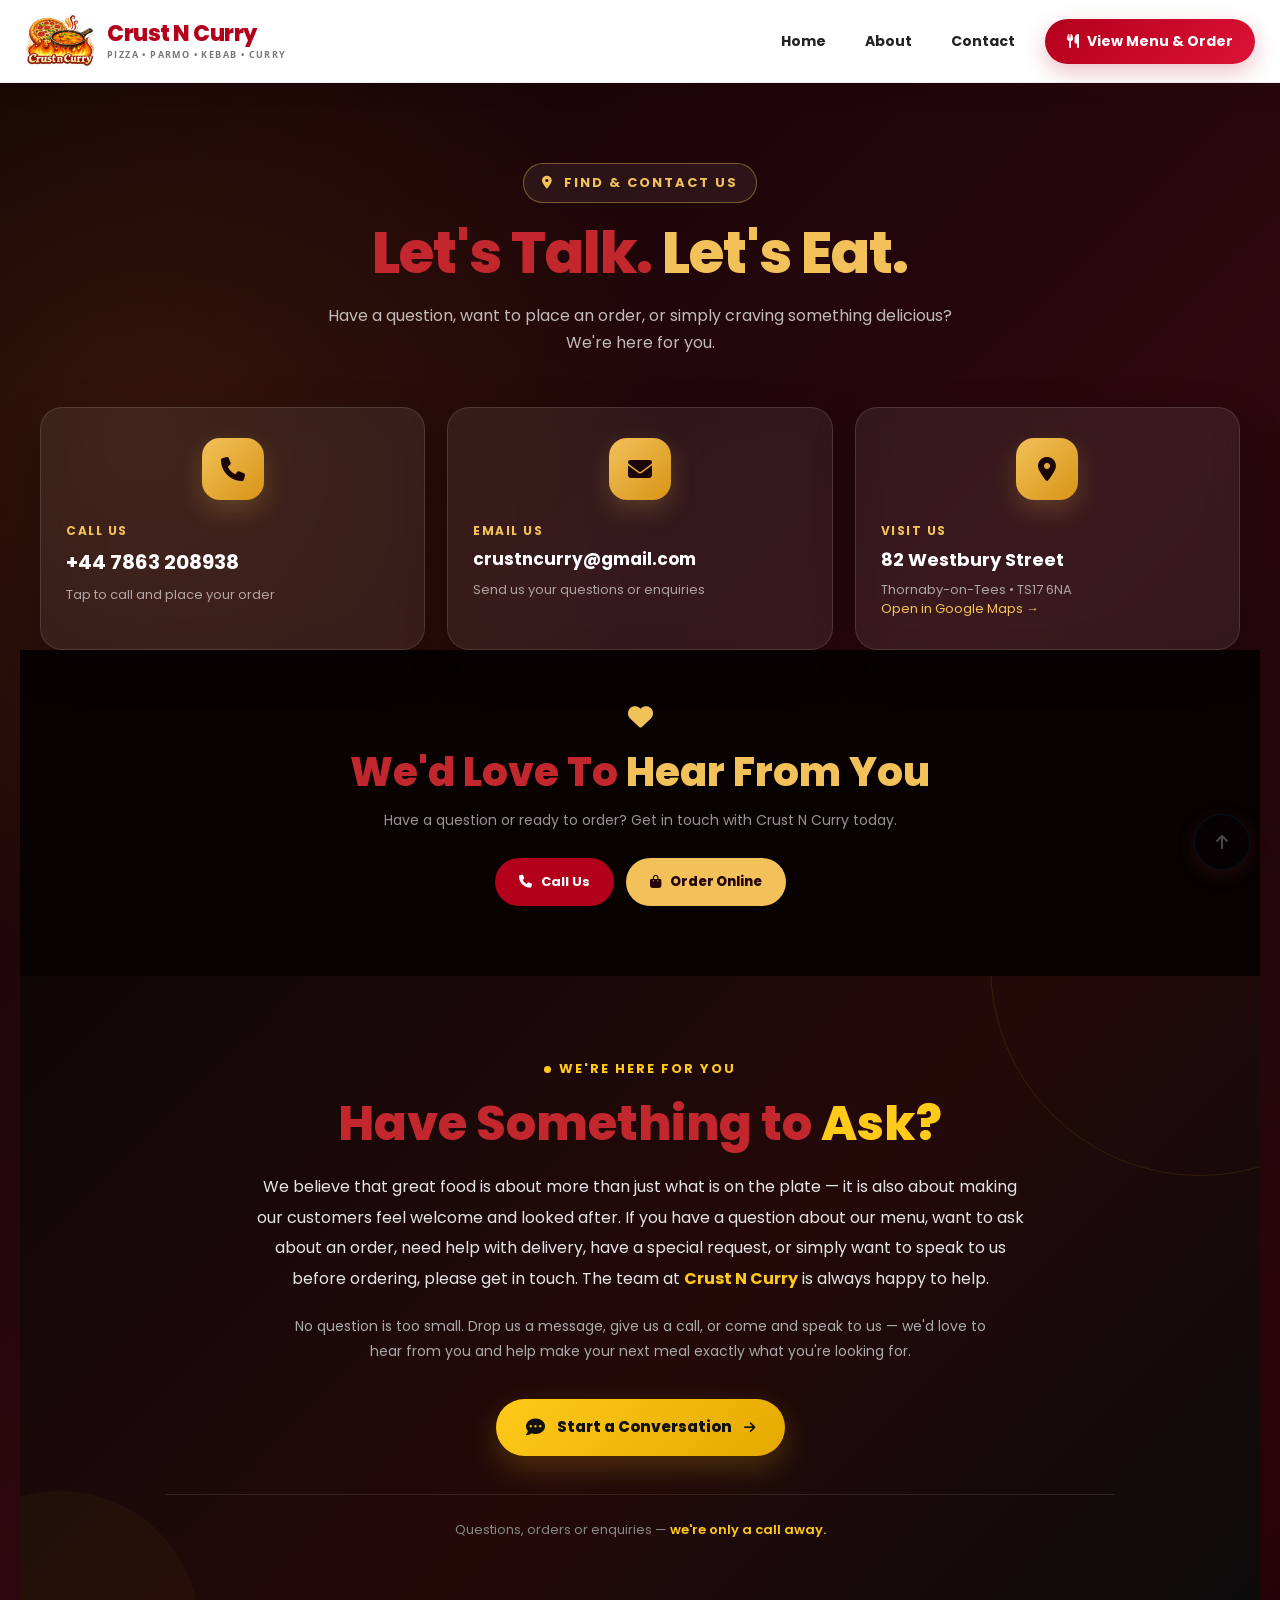
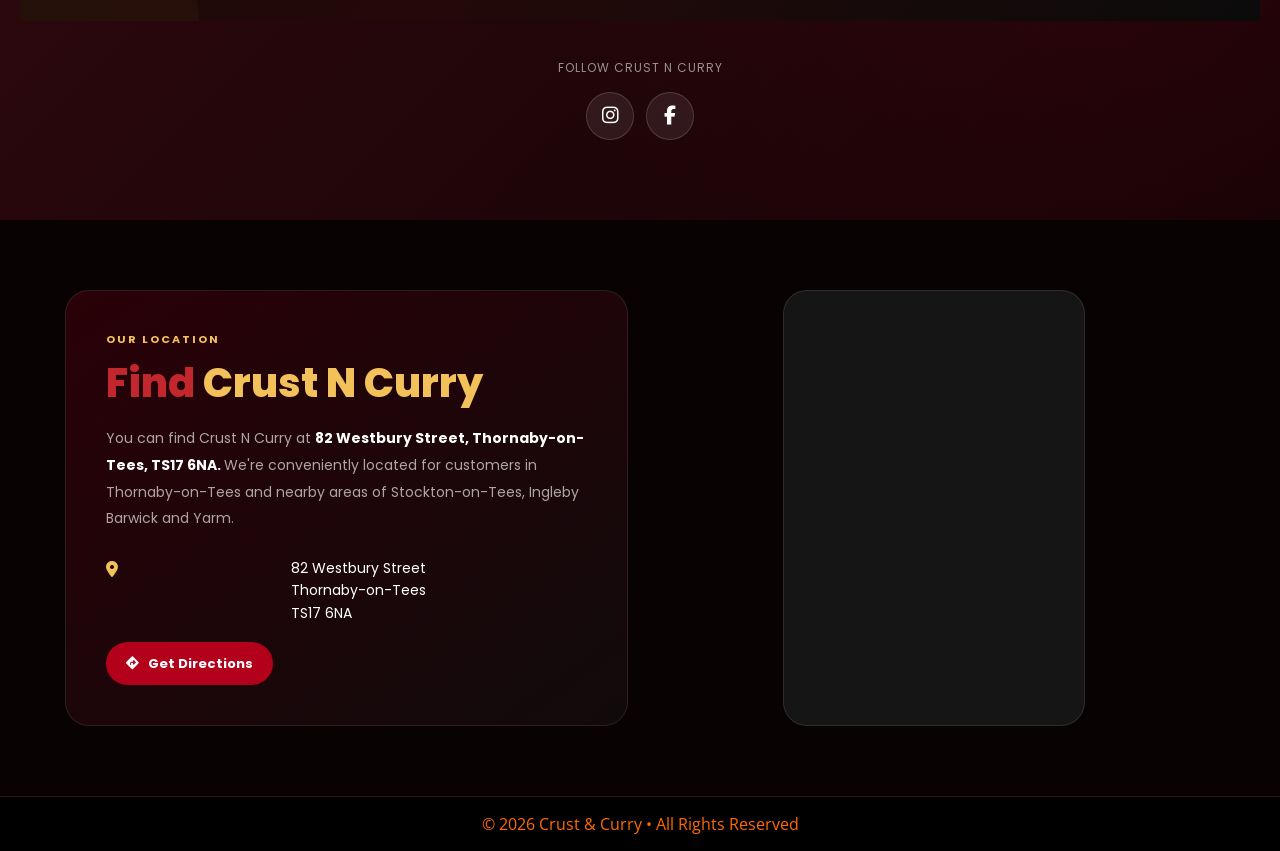
<file: contact.html>
<!DOCTYPE html>
<html lang="en-GB">

<head>

    <!-- =========================================================
         CORE SEO
         ========================================================= -->

    <meta charset="utf-8">

    <title>
        Contact Crust N Curry | Thornaby Takeaway & Food Delivery
    </title>

    <meta name="description"
        content="Contact Crust N Curry at 82 Westbury Street, Thornaby-on-Tees, TS17 6NA. Call +44 7863 208938 for pizza, parmo, burgers, kebabs, wraps, curries and takeaway delivery. Serving Thornaby, Stockton-on-Tees, Ingleby Barwick, Yarm and nearby areas.">

    <meta name="robots"
        content="index, follow, max-image-preview:large, max-snippet:-1, max-video-preview:-1">

    <meta name="googlebot"
        content="index, follow, max-image-preview:large, max-snippet:-1, max-video-preview:-1">

    <!-- IMPORTANT:
         Contact page has its own canonical URL.
         Change contact.html only if your actual filename is different.
    -->
    <link rel="canonical"
        href="https://crustncurry.co.uk/contact.html">


    <!-- =========================================================
         MOBILE
         ========================================================= -->

    <meta name="viewport"
        content="width=device-width, initial-scale=1.0">


    <!-- =========================================================
         BRAND
         ========================================================= -->

    <meta name="author"
        content="Crust N Curry">

    <meta name="theme-color"
        content="#c61010">

    <meta name="application-name"
        content="Crust N Curry">

    <meta name="format-detection"
        content="telephone=yes">


    <!-- =========================================================
         LOCAL / GEO INFORMATION
         ========================================================= -->

    <meta name="geo.region"
        content="GB-ENG">

    <meta name="geo.placename"
        content="Thornaby-on-Tees">

    <meta name="geo.position"
        content="54.5398;-1.3014">

    <meta name="ICBM"
        content="54.5398, -1.3014">

    <meta name="language"
        content="English">


    <!-- =========================================================
         OPEN GRAPH
         ========================================================= -->

    <meta property="og:type"
        content="website">

    <meta property="og:site_name"
        content="Crust N Curry">

    <meta property="og:title"
        content="Contact Crust N Curry | Thornaby Takeaway & Food Delivery">

    <meta property="og:description"
        content="Contact Crust N Curry in Thornaby-on-Tees. Find our address, phone number, opening hours and takeaway information. Pizza, parmos, burgers, kebabs, wraps and curries available for collection and delivery.">

    <meta property="og:image"
        content="https://crustncurry.co.uk/logo.jpg">

    <meta property="og:image:alt"
        content="Crust N Curry takeaway">

    <meta property="og:url"
        content="https://crustncurry.co.uk/contact.html">

    <meta property="og:locale"
        content="en_GB">


    <!-- =========================================================
         TWITTER / X
         ========================================================= -->

    <meta name="twitter:card"
        content="summary_large_image">

    <meta name="twitter:title"
        content="Contact Crust N Curry | Thornaby Takeaway">

    <meta name="twitter:description"
        content="Contact Crust N Curry in Thornaby-on-Tees for pizza, parmos, burgers, kebabs, wraps, curries and takeaway delivery.">

    <meta name="twitter:image"
        content="https://crustncurry.co.uk/logo.jpg">

    <meta name="twitter:image:alt"
        content="Crust N Curry">


    <!-- =========================================================
         FAVICON
         ========================================================= -->

    <link rel="icon"
        href="/logo.jpg"
        type="image/jpeg">

    <link rel="apple-touch-icon"
        href="/logo.jpg"
        sizes="180x180">


    <!-- =========================================================
         SITEMAP
         ========================================================= -->

    <link rel="sitemap"
        type="application/xml"
        title="Sitemap"
        href="https://crustncurry.co.uk/sitemap.xml">


    <!-- =========================================================
         FONT PERFORMANCE
         ========================================================= -->

    <link rel="preconnect"
        href="https://fonts.googleapis.com">

    <link rel="preconnect"
        href="https://fonts.gstatic.com"
        crossorigin>

    <link
        href="https://fonts.googleapis.com/css2?family=Open+Sans:wght@400;500;600;700&family=Poppins:wght@300;400;500;600;700&display=swap"
        rel="stylesheet">


    <!-- =========================================================
         ICONS
         ========================================================= -->

    <link rel="stylesheet"
        href="https://use.fontawesome.com/releases/v5.15.4/css/all.css">

    <link
        href="https://cdn.jsdelivr.net/npm/bootstrap-icons@1.4.1/font/bootstrap-icons.css"
        rel="stylesheet">


    <!-- =========================================================
         EXISTING LIBRARIES
         ========================================================= -->

    <link
        href="lib/animate/animate.min.css"
        rel="stylesheet">

    <link
        href="lib/owlcarousel/assets/owl.carousel.min.css"
        rel="stylesheet">


    <!-- =========================================================
         BOOTSTRAP
         ========================================================= -->

    <link
        href="css/bootstrap.min.css"
        rel="stylesheet">


    <!-- =========================================================
         MAIN STYLE
         ========================================================= -->

    <link
        href="css/style.css"
        rel="stylesheet">


    <!-- =========================================================
         CRUST N CURRY RESTAURANT ENTITY
         ========================================================= -->

    <script type="application/ld+json">
    {
      "@context": "https://schema.org",

      "@type": "Restaurant",

      "@id": "https://crustncurry.co.uk/#restaurant",

      "name": "Crust N Curry",

      "url": "https://crustncurry.co.uk/",

      "logo": "https://crustncurry.co.uk/logo.jpg",

      "image": [
        "https://crustncurry.co.uk/logo.jpg"
      ],

      "telephone": "+44 7863 208938",

      "email": "crustncurry@gmail.com",

      "priceRange": "££",

      "servesCuisine": [
        "Pizza",
        "Indian",
        "Pakistani",
        "Kebab",
        "Burgers",
        "Parmo",
        "Fast Food",
        "Takeaway"
      ],

      "address": {
        "@type": "PostalAddress",
        "streetAddress": "82 Westbury Street",
        "addressLocality": "Thornaby-on-Tees",
        "addressRegion": "England",
        "postalCode": "TS17 6NA",
        "addressCountry": "GB"
      },

      "geo": {
        "@type": "GeoCoordinates",
        "latitude": 54.5398,
        "longitude": -1.3014
      },

      "areaServed": [
        {
          "@type": "Place",
          "name": "Thornaby-on-Tees"
        },
        {
          "@type": "Place",
          "name": "Stockton-on-Tees"
        },
        {
          "@type": "Place",
          "name": "Ingleby Barwick"
        },
        {
          "@type": "Place",
          "name": "Yarm"
        },
        {
          "@type": "Place",
          "name": "Middlesbrough"
        },
        {
          "@type": "Place",
          "name": "Eaglescliffe"
        },
        {
          "@type": "Place",
          "name": "Norton"
        },
        {
          "@type": "Place",
          "name": "Billingham"
        },
        {
          "@type": "Place",
          "name": "Redcar"
        },
        {
          "@type": "Place",
          "name": "Eston"
        },
        {
          "@type": "Place",
          "name": "Acklam"
        },
        {
          "@type": "Place",
          "name": "Marton"
        }
      ],

      "openingHoursSpecification": [
        {
          "@type": "OpeningHoursSpecification",

          "dayOfWeek": [
            "Monday",
            "Tuesday",
            "Wednesday",
            "Thursday",
            "Friday",
            "Saturday",
            "Sunday"
          ],

          "opens": "12:00",
          "closes": "02:00"
        }
      ],

      "sameAs": [
        "https://www.instagram.com/crustncurry"
      ],

      "hasMenu": "https://crustncurry.co.uk/q.html",

      "acceptsReservations": false
    }
    </script>


    <!-- =========================================================
         WEBSITE ENTITY
         ========================================================= -->

    <script type="application/ld+json">
    {
      "@context": "https://schema.org",

      "@type": "WebSite",

      "@id": "https://crustncurry.co.uk/#website",

      "name": "Crust N Curry",

      "url": "https://crustncurry.co.uk/",

      "description": "Crust N Curry takeaway and food delivery in Thornaby-on-Tees, Stockton-on-Tees, Ingleby Barwick, Yarm and nearby areas.",

      "inLanguage": "en-GB",

      "publisher": {
        "@id": "https://crustncurry.co.uk/#restaurant"
      }
    }
    </script>


    <!-- =========================================================
         CONTACT PAGE SCHEMA
         ========================================================= -->

    <script type="application/ld+json">
    {
      "@context": "https://schema.org",

      "@type": "ContactPage",

      "@id": "https://crustncurry.co.uk/contact.html#contactpage",

      "url": "https://crustncurry.co.uk/contact.html",

      "name": "Contact Crust N Curry | Thornaby Takeaway & Food Delivery",

      "description": "Contact Crust N Curry at 82 Westbury Street, Thornaby-on-Tees, TS17 6NA. Find the phone number, email address, opening hours, location and takeaway delivery information.",

      "isPartOf": {
        "@id": "https://crustncurry.co.uk/#website"
      },

      "about": {
        "@id": "https://crustncurry.co.uk/#restaurant"
      },

      "mainEntity": {
        "@id": "https://crustncurry.co.uk/#restaurant"
      },

      "publisher": {
        "@id": "https://crustncurry.co.uk/#restaurant"
      },

      "inLanguage": "en-GB"
    }
    </script>


    <!-- =========================================================
         LOCAL BUSINESS / CONTACT POINT
         ========================================================= -->

    <script type="application/ld+json">
    {
      "@context": "https://schema.org",

      "@type": "ContactPoint",

      "@id": "https://crustncurry.co.uk/contact.html#contactpoint",

      "telephone": "+44 7863 208938",

      "email": "crustncurry@gmail.com",

      "contactType": "customer service",

      "availableLanguage": [
        "English",
        "Urdu",
        "Punjabi",
        "Hindi"
      ],

      "areaServed": [
        "Thornaby-on-Tees",
        "Stockton-on-Tees",
        "Ingleby Barwick",
        "Yarm"
      ]
    }
    </script>


    <!-- =========================================================
         BREADCRUMB SCHEMA
         ========================================================= -->

    <script type="application/ld+json">
    {
      "@context": "https://schema.org",

      "@type": "BreadcrumbList",

      "itemListElement": [
        {
          "@type": "ListItem",
          "position": 1,
          "name": "Home",
          "item": "https://crustncurry.co.uk/"
        },
        {
          "@type": "ListItem",
          "position": 2,
          "name": "Contact",
          "item": "https://crustncurry.co.uk/contact.html"
        }
      ]
    }
    </script>


    <!-- =========================================================
         GOOGLE ANALYTICS
         ========================================================= -->

    <script async
        src="https://www.googletagmanager.com/gtag/js?id=G-SRJQST830P">
    </script>

    <script>
    window.dataLayer = window.dataLayer || [];

    function gtag() {
        dataLayer.push(arguments);
    }

    gtag('js', new Date());

    gtag('config', 'G-SRJQST830P');
    </script>


    <!-- =========================================================
         FULL WIDTH + PERFECT CENTERING FIX
         ========================================================= -->

    <style>

    html,
    body {
        width: 100%;
        margin: 0;
        padding: 0;
        overflow-x: hidden;
    }

    body {
        min-width: 100%;
        width: 100%;
        position: relative;
    }

    .container,
    .container-fluid {
        width: 100%;
        max-width: 100%;
        margin-left: auto;
        margin-right: auto;
    }

    section,
    div {
        margin-left: auto;
        margin-right: auto;
    }

    </style>

</head>
<body>

    <!-- Spinner Start -->
    <div id="spinner" class="show bg-white position-fixed translate-middle w-100 vh-100 top-50 start-50 d-flex align-items-center justify-content-center">
        <div class="spinner-border" style="color: #c61010; width: 3rem; height: 3rem;" role="status"></div>
        <span class="sr-only">Loading...</span>
    </div>
    <!-- Spinner End -->



<!-- FONT AWESOME -->
<link rel="stylesheet"
      href="https://cdnjs.cloudflare.com/ajax/libs/font-awesome/6.4.0/css/all.min.css">

<style>

/* =========================================================
   GLOBAL
========================================================= */

:root {
    --curry-red: #b3001b;
    --curry-red-dark: #850014;
    --curry-orange: #f28c18;
    --curry-black: #111111;
    --curry-dark: #191919;
    --curry-white: #ffffff;
    --curry-light: #f7f7f7;
}

* {
    box-sizing: border-box;
}

html {
    scroll-behavior: smooth;
}

body {
    margin: 0;
    padding: 0;
    overflow-x: hidden;
}

/* =========================================================
   MAIN NAVBAR
========================================================= */

.cnc-navbar {
    position: relative;
    z-index: 9999;
    width: 100%;
    background: rgba(255,255,255,0.97);
    backdrop-filter: blur(18px);
    -webkit-backdrop-filter: blur(18px);
    border-bottom: 1px solid rgba(0,0,0,0.07);
    box-shadow: 0 5px 25px rgba(0,0,0,0.08);
}

.cnc-navbar-inner {
    width: 100%;
    max-width: 1450px;
    min-height: 82px;
    margin: 0 auto;
    padding: 9px 25px;

    display: flex;
    align-items: center;
    justify-content: space-between;
}

/* =========================================================
   BRAND / LOGO
========================================================= */

.cnc-brand {
    display: flex;
    align-items: center;
    gap: 12px;

    text-decoration: none !important;

    flex-shrink: 0;
}

.cnc-brand-logo {
    width: 70px;
    height: 60px;

    object-fit: contain;

    display: block;
}

.cnc-brand-info {
    display: flex;
    flex-direction: column;

    line-height: 1.05;
}

.cnc-brand-name {
    color: var(--curry-red);

    font-family: "Poppins", sans-serif;
    font-size: 22px;
    font-weight: 800;

    letter-spacing: -0.5px;
}

.cnc-brand-subtitle {
    margin-top: 5px;

    color: #777;

    font-family: "Open Sans", sans-serif;
    font-size: 9px;
    font-weight: 700;

    text-transform: uppercase;
    letter-spacing: 1.4px;
}

/* =========================================================
   DESKTOP NAVIGATION
========================================================= */

.cnc-desktop-nav {
    display: flex;
    align-items: center;
    gap: 5px;
}

.cnc-desktop-nav a {
    position: relative;

    min-height: 45px;
    padding: 0 17px;

    display: inline-flex;
    align-items: center;
    justify-content: center;

    border-radius: 10px;

    color: #222;

    text-decoration: none !important;

    font-family: "Poppins", sans-serif;
    font-size: 14px;
    font-weight: 700;

    transition:
        color .25s ease,
        background .25s ease,
        transform .25s ease;
}

.cnc-desktop-nav a:hover {
    color: var(--curry-red);

    background: rgba(179,0,27,0.06);

    transform: translateY(-2px);
}

.cnc-desktop-nav a:not(.cnc-order-button)::after {
    content: "";

    position: absolute;
    left: 50%;
    bottom: 5px;

    width: 0;
    height: 3px;

    border-radius: 20px;

    background:
        linear-gradient(
            90deg,
            var(--curry-red),
            var(--curry-orange)
        );

    transform: translateX(-50%);

    transition: width .3s ease;
}

.cnc-desktop-nav a:not(.cnc-order-button):hover::after {
    width: 42%;
}

/* =========================================================
   DESKTOP ORDER BUTTON
========================================================= */

.cnc-order-button {
    margin-left: 8px;

    padding: 0 22px !important;

    color: #fff !important;

    background:
        linear-gradient(
            135deg,
            var(--curry-red),
            #dc1237
        ) !important;

    border-radius: 50px !important;

    box-shadow:
        0 8px 22px rgba(179,0,27,0.25);
}

.cnc-order-button:hover {
    color: #fff !important;

    background:
        linear-gradient(
            135deg,
            #970018,
            #c90029
        ) !important;

    transform:
        translateY(-3px)
        scale(1.02) !important;

    box-shadow:
        0 12px 28px rgba(179,0,27,0.35);
}

/* =========================================================
   MOBILE MENU BUTTON
========================================================= */

.cnc-mobile-button {
    width: 48px;
    height: 48px;

    display: none;

    align-items: center;
    justify-content: center;

    border: 0;
    outline: none;

    border-radius: 13px;

    background: var(--curry-black);
    color: #fff;

    cursor: pointer;

    font-size: 20px;

    box-shadow:
        0 7px 20px rgba(0,0,0,0.16);

    transition: all .3s ease;
}

.cnc-mobile-button:hover {
    background: var(--curry-red);

    transform:
        translateY(-2px);
}

/* =========================================================
   MOBILE OVERLAY
========================================================= */

.cnc-sidebar-overlay {
    position: fixed;

    inset: 0;

    z-index: 99998;

    background:
        rgba(0,0,0,0.62);

    backdrop-filter: blur(5px);
    -webkit-backdrop-filter: blur(5px);

    opacity: 0;
    visibility: hidden;

    transition:
        opacity .35s ease,
        visibility .35s ease;
}

.cnc-sidebar-overlay.active {
    opacity: 1;
    visibility: visible;
}

/* =========================================================
   MOBILE SIDEBAR
========================================================= */

.cnc-sidebar {
    position: fixed;

    top: 0;
    right: 0;

    z-index: 99999;

    width: min(90%, 400px);

    height: 100vh;
    height: 100dvh;

    background: #fff;

    box-shadow:
        -18px 0 50px rgba(0,0,0,0.25);

    transform: translateX(105%);

    transition:
        transform .45s cubic-bezier(.77,0,.18,1);

    overflow-y: auto;
    overflow-x: hidden;
}

.cnc-sidebar.active {
    transform: translateX(0);
}

/* =========================================================
   SIDEBAR HEADER
========================================================= */

.cnc-sidebar-header {
    position: relative;

    padding:
        25px
        22px
        25px;

    background:
        radial-gradient(
            circle at 90% 0%,
            rgba(242,140,24,.28),
            transparent 35%
        ),
        linear-gradient(
            135deg,
            var(--curry-red-dark),
            var(--curry-red)
        );

    color: #fff;
}

.cnc-sidebar-brand {
    display: flex;
    align-items: center;

    gap: 13px;
}

.cnc-sidebar-logo {
    width: 62px;
    height: 55px;

    padding: 4px;

    object-fit: contain;

    background: #fff;

    border-radius: 12px;
}

.cnc-sidebar-name {
    font-family: "Poppins", sans-serif;

    font-size: 20px;
    font-weight: 800;

    line-height: 1.1;
}

.cnc-sidebar-tagline {
    display: block;

    margin-top: 5px;

    font-family: "Open Sans", sans-serif;

    font-size: 9px;
    font-weight: 700;

    text-transform: uppercase;
    letter-spacing: 1.2px;

    opacity: .82;
}

/* =========================================================
   SIDEBAR CLOSE
========================================================= */

.cnc-close-button {
    position: absolute;

    top: 18px;
    right: 17px;

    width: 40px;
    height: 40px;

    display: flex;
    align-items: center;
    justify-content: center;

    border: 1px solid rgba(255,255,255,.3);

    border-radius: 50%;

    background:
        rgba(255,255,255,.12);

    color: #fff;

    cursor: pointer;

    font-size: 17px;

    transition: all .3s ease;
}

.cnc-close-button:hover {
    background: #fff;

    color: var(--curry-red);

    transform: rotate(90deg);
}

/* =========================================================
   SIDEBAR BODY
========================================================= */

.cnc-sidebar-body {
    padding:
        24px
        17px
        35px;
}

.cnc-sidebar-label {
    margin:
        0
        8px
        10px
        9px;

    color: #999;

    font-family: "Open Sans", sans-serif;

    font-size: 10px;
    font-weight: 800;

    text-transform: uppercase;
    letter-spacing: 1.6px;
}

/* =========================================================
   SIDEBAR NAVIGATION
========================================================= */

.cnc-sidebar-menu {
    display: flex;

    flex-direction: column;

    gap: 5px;
}

.cnc-sidebar-menu a {
    min-height: 58px;

    display: flex;
    align-items: center;

    gap: 14px;

    padding: 0 14px;

    border-radius: 14px;

    color: #222;

    text-decoration: none !important;

    font-family: "Poppins", sans-serif;

    font-size: 14px;
    font-weight: 700;

    transition: all .3s ease;
}

.cnc-sidebar-icon {
    width: 38px;
    height: 38px;

    flex-shrink: 0;

    display: flex;
    align-items: center;
    justify-content: center;

    border-radius: 10px;

    background: #fff1f3;

    color: var(--curry-red);

    font-size: 15px;

    transition: all .3s ease;
}

.cnc-sidebar-menu a:hover,
.cnc-sidebar-menu a.active {
    color: var(--curry-red);

    background:
        #fff5f6;

    transform:
        translateX(4px);
}

.cnc-sidebar-menu a:hover .cnc-sidebar-icon,
.cnc-sidebar-menu a.active .cnc-sidebar-icon {
    color: #fff;

    background:
        var(--curry-red);

    transform:
        scale(1.06);
}

/* =========================================================
   SIDEBAR ORDER CARD
========================================================= */

.cnc-order-card {
    margin:
        20px
        4px
        6px;

    padding: 20px;

    border-radius: 18px;

    background:
        linear-gradient(
            135deg,
            #151515,
            #292929
        );

    color: #fff;

    box-shadow:
        0 12px 30px rgba(0,0,0,.15);
}

.cnc-order-card-title {
    margin-bottom: 6px;

    font-family: "Poppins", sans-serif;

    font-size: 15px;
    font-weight: 800;
}

.cnc-order-card-text {
    margin-bottom: 15px;

    color: #cfcfcf;

    font-family: "Open Sans", sans-serif;

    font-size: 11px;

    line-height: 1.55;
}

.cnc-sidebar-order {
    min-height: 46px;

    display: flex;
    align-items: center;
    justify-content: center;

    border-radius: 11px;

    color: #fff !important;

    background:
        linear-gradient(
            135deg,
            var(--curry-red),
            #dc1237
        );

    text-decoration: none !important;

    font-family: "Poppins", sans-serif;

    font-size: 13px;
    font-weight: 800;

    box-shadow:
        0 7px 18px rgba(179,0,27,.3);

    transition: all .3s ease;
}

.cnc-sidebar-order:hover {
    color: #fff !important;

    transform:
        translateY(-2px);
}

/* =========================================================
   SIDEBAR CONTACT
========================================================= */

.cnc-sidebar-contact {
    margin-top: 21px;

    padding: 0 9px;
}

.cnc-sidebar-contact a {
    display: flex;
    align-items: center;

    gap: 10px;

    margin: 11px 0;

    color: #555;

    text-decoration: none !important;

    font-family: "Open Sans", sans-serif;

    font-size: 12px;
    font-weight: 600;
}

.cnc-sidebar-contact i {
    width: 18px;

    color:
        var(--curry-red);
}

/* =========================================================
   BODY LOCK WHEN SIDEBAR IS OPEN
========================================================= */

body.cnc-menu-open {
    overflow: hidden;
}

/* =========================================================
   CAROUSEL
========================================================= */

.cnc-carousel {
    width: 100%;

    position: relative;

    overflow: hidden;

    background: #111;
}

.cnc-carousel .carousel-item {
    width: 100%;

    background: #111;
}

.cnc-carousel-image {
    width: 100%;

    height: auto;

    display: block;

    object-fit: cover;
}

/* =========================================================
   DESKTOP CAROUSEL
========================================================= */

@media (min-width: 992px) {

    .cnc-carousel-image {
        width: 100%;

        height: min(72vh, 760px);

        min-height: 480px;

        object-fit: cover;

        object-position: center;
    }

}

/* =========================================================
   MOBILE CAROUSEL
========================================================= */

@media (max-width: 991px) {

    .cnc-carousel-image {
        width: 100%;

        height: auto;

        min-height: 0;

        object-fit: contain;

        background: #111;
    }

}

/* =========================================================
   CAROUSEL INDICATORS
========================================================= */

.cnc-carousel .carousel-indicators {
    z-index: 5;

    bottom: 15px;

    margin-bottom: 0;
}

.cnc-carousel .carousel-indicators button {
    width: 25px;

    height: 4px;

    margin:
        0
        4px;

    border: 0;

    border-radius: 20px;

    background:
        rgba(255,255,255,.65);

    opacity: 1;
}

.cnc-carousel .carousel-indicators button.active {
    background:
        var(--curry-red);
}

/* =========================================================
   DESKTOP BREAKPOINT
========================================================= */

@media (min-width: 992px) {

    .cnc-mobile-button {
        display: none !important;
    }

    .cnc-sidebar,
    .cnc-sidebar-overlay {
        display: none !important;
    }

}

/* =========================================================
   TABLET / MOBILE
========================================================= */

@media (max-width: 991px) {

    .cnc-navbar-inner {
        min-height: 72px;

        padding:
            8px
            15px;
    }

    .cnc-desktop-nav {
        display: none;
    }

    .cnc-mobile-button {
        display: flex;
    }

    .cnc-brand-logo {
        width: 58px;
        height: 50px;
    }

    .cnc-brand-name {
        font-size: 18px;
    }

    .cnc-brand-subtitle {
        font-size: 7px;

        letter-spacing: 1px;
    }

}

/* =========================================================
   SMALL PHONES
========================================================= */

@media (max-width: 420px) {

    .cnc-navbar-inner {
        padding:
            7px
            12px;
    }

    .cnc-brand {
        gap: 8px;
    }

    .cnc-brand-logo {
        width: 53px;
        height: 46px;
    }

    .cnc-brand-name {
        font-size: 16px;
    }

    .cnc-brand-subtitle {
        font-size: 6px;

        letter-spacing: .8px;
    }

    .cnc-mobile-button {
        width: 45px;
        height: 45px;

        border-radius: 12px;
    }

    .cnc-sidebar {
        width: 93%;
    }

}

/* =========================================================
   REDUCED MOTION
========================================================= */

@media (prefers-reduced-motion: reduce) {

    *,
    *::before,
    *::after {
        scroll-behavior: auto !important;

        transition-duration: .01ms !important;
        animation-duration: .01ms !important;
    }

}

</style>

<!-- =========================================================
     NAVBAR
========================================================= -->

<header class="cnc-navbar">

    <div class="cnc-navbar-inner">

        <!-- LOGO -->

        <a href="index.html"
           class="cnc-brand"
           aria-label="Crust N Curry Home">

            <img src="logo.jpg"
                 class="cnc-brand-logo"
                 alt="Crust N Curry Logo">

            <div class="cnc-brand-info">

                <span class="cnc-brand-name">
                    Crust N Curry
                </span>

                <span class="cnc-brand-subtitle">
                    Pizza • Parmo • Kebab • Curry
                </span>

            </div>

        </a>

        <!-- DESKTOP MENU -->

        <nav class="cnc-desktop-nav"
             aria-label="Main Navigation">

            <a href="index.html">
                Home
            </a>

            <a href="about.html">
                About
            </a>

            <a href="contact.html">
                Contact
            </a>

            <a href="q.html"
               class="cnc-order-button">

                <i class="fas fa-utensils"
                   style="margin-right:8px;">
                </i>

                View Menu & Order

            </a>

        </nav>

        <!-- MOBILE MENU BUTTON -->

        <button type="button"
                class="cnc-mobile-button"
                id="cncOpenMenu"
                aria-label="Open menu"
                aria-controls="cncMobileSidebar"
                aria-expanded="false">

            <i class="fas fa-bars"></i>

        </button>

    </div>

</header>

<!-- =========================================================
     SIDEBAR OVERLAY
========================================================= -->

<div class="cnc-sidebar-overlay"
     id="cncSidebarOverlay">
</div>

<!-- =========================================================
     MOBILE SIDEBAR
========================================================= -->

<aside class="cnc-sidebar"
       id="cncMobileSidebar"
       aria-label="Mobile Navigation">

    <!-- SIDEBAR HEADER -->

    <div class="cnc-sidebar-header">

        <button type="button"
                class="cnc-close-button"
                id="cncCloseMenu"
                aria-label="Close menu">

            <i class="fas fa-times"></i>

        </button>

        <div class="cnc-sidebar-brand">

            <img src="logo.jpg"
                 class="cnc-sidebar-logo"
                 alt="Crust N Curry Logo">

            <div>

                <div class="cnc-sidebar-name">
                    Crust N Curry
                </div>

                <span class="cnc-sidebar-tagline">
                    Premium Takeaway & Delivery
                </span>

            </div>

        </div>

    </div>

    <!-- SIDEBAR CONTENT -->

    <div class="cnc-sidebar-body">

        <div class="cnc-sidebar-label">
            Main Menu
        </div>

        <nav class="cnc-sidebar-menu">

            <a href="index.html"
               class="active">

                <span class="cnc-sidebar-icon">
                    <i class="fas fa-home"></i>
                </span>

                <span>
                    Home
                </span>

            </a>

            <a href="about.html">

                <span class="cnc-sidebar-icon">
                    <i class="fas fa-store"></i>
                </span>

                <span>
                    About Us
                </span>

            </a>

            <a href="q.html">

                <span class="cnc-sidebar-icon">
                    <i class="fas fa-utensils"></i>
                </span>

                <span>
                    Our Menu
                </span>

            </a>

            <a href="contact.html">

                <span class="cnc-sidebar-icon">
                    <i class="fas fa-phone-alt"></i>
                </span>

                <span>
                    Contact Us
                </span>

            </a>

        </nav>

        <!-- ORDER CARD -->

        <div class="cnc-order-card">

            <div class="cnc-order-card-title">
                Hungry? Let's fix that. 🍕
            </div>

            <div class="cnc-order-card-text">

                Fresh pizza, juicy burgers, famous Teesside
                parmos, kebabs and curries prepared hot
                and full of flavour.

            </div>

            <a href="q.html"
               class="cnc-sidebar-order">

                <i class="fas fa-shopping-bag"
                   style="margin-right:8px;">
                </i>

                Explore Menu & Order

            </a>

        </div>

        <!-- CONTACT INFORMATION -->

        <div class="cnc-sidebar-contact">

            <a href="tel:+447863208938">

                <i class="fas fa-phone"></i>

                <span>
                    +44 7863 208938
                </span>

            </a>

            <a href="mailto:crustncurry@gmail.com">

                <i class="fas fa-envelope"></i>

                <span>
                    crustncurry@gmail.com
                </span>

            </a>

            <a href="https://www.google.com/maps/search/?api=1&query=82+Westbury+Street+Thornaby+TS17+6NA"
               target="_blank"
               rel="noopener">

                <i class="fas fa-location-dot"></i>

                <span>
                    82 Westbury Street, Thornaby
                </span>

            </a>

        </div>

    </div>

</aside>
<!-- =========================================================
     SIDEBAR JAVASCRIPT
========================================================= -->

<script>

(function () {

    const openButton =
        document.getElementById("cncOpenMenu");

    const closeButton =
        document.getElementById("cncCloseMenu");

    const sidebar =
        document.getElementById("cncMobileSidebar");

    const overlay =
        document.getElementById("cncSidebarOverlay");

    const sidebarLinks =
        document.querySelectorAll(
            ".cnc-sidebar-menu a"
        );

    /* OPEN SIDEBAR */

    function openSidebar() {

        sidebar.classList.add("active");

        overlay.classList.add("active");

        document.body.classList.add(
            "cnc-menu-open"
        );

        openButton.setAttribute(
            "aria-expanded",
            "true"
        );

    }

    /* CLOSE SIDEBAR */

    function closeSidebar() {

        sidebar.classList.remove("active");

        overlay.classList.remove("active");

        document.body.classList.remove(
            "cnc-menu-open"
        );

        openButton.setAttribute(
            "aria-expanded",
            "false"
        );

    }

    /* OPEN */

    openButton.addEventListener(
        "click",
        openSidebar
    );

    /* CLOSE */

    closeButton.addEventListener(
        "click",
        closeSidebar
    );

    /* CLICK OUTSIDE */

    overlay.addEventListener(
        "click",
        closeSidebar
    );

    /* CLOSE AFTER CLICKING LINK */

    sidebarLinks.forEach(function(link) {

        link.addEventListener(
            "click",
            closeSidebar
        );

    });

    /* ESCAPE KEY */

    document.addEventListener(
        "keydown",
        function(event) {

            if (event.key === "Escape") {

                closeSidebar();

            }

        }
    );

    /* CLOSE IF SCREEN BECOMES DESKTOP */

    window.addEventListener(
        "resize",
        function() {

            if (window.innerWidth >= 992) {

                closeSidebar();

            }

        }
    );

})();

</script>




<section id="cncContactSection"
style="
width:100%;
padding:80px 20px;
background:
radial-gradient(circle at 10% 20%,rgba(242,140,24,.12),transparent 30%),
radial-gradient(circle at 90% 80%,rgba(179,0,27,.12),transparent 35%),
linear-gradient(135deg,#120305,#2b080d,#120305);
font-family:'Poppins',sans-serif;
overflow:hidden;
">

    <!-- HEADER -->

    <div style="
    max-width:1200px;
    margin:0 auto 50px;
    text-align:center;
    color:#fff;
    ">

        <div style="
        display:inline-flex;
        align-items:center;
        gap:10px;
        padding:9px 18px;
        border:1px solid rgba(242,193,90,.4);
        border-radius:50px;
        background:rgba(255,255,255,.06);
        color:#f2c15a;
        font-size:13px;
        font-weight:700;
        letter-spacing:2px;
        text-transform:uppercase;
        margin-bottom:18px;
        ">

            <i class="fas fa-location-dot"></i>

            FIND & CONTACT US

        </div>


        <h2 style="
        margin:0;
        font-size:clamp(36px,5vw,58px);
        line-height:1.1;
        font-weight:800;
        color:#fff;
        letter-spacing:-1px;
        ">

            Let's Talk.
            <span style="
            color:#f2c15a;
            ">
                Let's Eat.
            </span>

        </h2>


        <p style="
        max-width:650px;
        margin:18px auto 0;
        color:rgba(255,255,255,.72);
        font-size:16px;
        line-height:1.7;
        ">

            Have a question, want to place an order,
            or simply craving something delicious?
            We're here for you.

        </p>

    </div>



    <!-- MAIN CONTACT GRID -->

    <div style="
    width:100%;
    max-width:1200px;
    margin:auto;
    display:grid;
    grid-template-columns:repeat(3,1fr);
    gap:22px;
    ">


        <!-- =================================================
             PHONE
        ================================================== -->

        <a href="tel:+447863208938"
        style="
        text-decoration:none;
        color:inherit;
        display:block;
        ">

            <div
            onmouseover="this.style.transform='translateY(-8px)';this.style.borderColor='rgba(242,193,90,.7)'"
            onmouseout="this.style.transform='translateY(0)';this.style.borderColor='rgba(255,255,255,.12)'"
            style="
            height:100%;
            padding:30px 25px;
            border-radius:22px;
            background:rgba(255,255,255,.07);
            border:1px solid rgba(255,255,255,.12);
            backdrop-filter:blur(15px);
            -webkit-backdrop-filter:blur(15px);
            transition:all .3s ease;
            box-shadow:0 15px 40px rgba(0,0,0,.25);
            ">

                <div style="
                width:62px;
                height:62px;
                display:flex;
                align-items:center;
                justify-content:center;
                border-radius:18px;
                background:linear-gradient(135deg,#f2c15a,#d89416);
                color:#1b0507;
                font-size:24px;
                margin-bottom:22px;
                box-shadow:0 10px 25px rgba(242,193,90,.2);
                ">

                    <i class="fas fa-phone"></i>

                </div>


                <div style="
                color:#f2c15a;
                font-size:12px;
                font-weight:700;
                text-transform:uppercase;
                letter-spacing:1.5px;
                margin-bottom:7px;
                ">

                    Call Us

                </div>


                <div style="
                color:#fff;
                font-size:20px;
                font-weight:700;
                margin-bottom:8px;
                ">

                    +44 7863 208938

                </div>


                <div style="
                color:rgba(255,255,255,.6);
                font-size:13px;
                line-height:1.5;
                ">

                    Tap to call and place your order

                </div>

            </div>

        </a>



        <!-- =================================================
             EMAIL
        ================================================== -->

        <a href="mailto:crustncurry@gmail.com"
        style="
        text-decoration:none;
        color:inherit;
        display:block;
        ">

            <div
            onmouseover="this.style.transform='translateY(-8px)';this.style.borderColor='rgba(242,193,90,.7)'"
            onmouseout="this.style.transform='translateY(0)';this.style.borderColor='rgba(255,255,255,.12)'"
            style="
            height:100%;
            padding:30px 25px;
            border-radius:22px;
            background:rgba(255,255,255,.07);
            border:1px solid rgba(255,255,255,.12);
            backdrop-filter:blur(15px);
            -webkit-backdrop-filter:blur(15px);
            transition:all .3s ease;
            box-shadow:0 15px 40px rgba(0,0,0,.25);
            ">

                <div style="
                width:62px;
                height:62px;
                display:flex;
                align-items:center;
                justify-content:center;
                border-radius:18px;
                background:linear-gradient(135deg,#f2c15a,#d89416);
                color:#1b0507;
                font-size:24px;
                margin-bottom:22px;
                box-shadow:0 10px 25px rgba(242,193,90,.2);
                ">

                    <i class="fas fa-envelope"></i>

                </div>


                <div style="
                color:#f2c15a;
                font-size:12px;
                font-weight:700;
                text-transform:uppercase;
                letter-spacing:1.5px;
                margin-bottom:7px;
                ">

                    Email Us

                </div>


                <div style="
                color:#fff;
                font-size:17px;
                font-weight:700;
                margin-bottom:8px;
                word-break:break-word;
                ">

                    crustncurry@gmail.com

                </div>


                <div style="
                color:rgba(255,255,255,.6);
                font-size:13px;
                line-height:1.5;
                ">

                    Send us your questions or enquiries

                </div>

            </div>

        </a>



        <!-- =================================================
             LOCATION
        ================================================== -->

        <a
        href="https://www.google.com/maps/search/?api=1&query=82+Westbury+Street+Thornaby+TS17+6NA"
        target="_blank"
        rel="noopener"
        style="
        text-decoration:none;
        color:inherit;
        display:block;
        ">

            <div
            onmouseover="this.style.transform='translateY(-8px)';this.style.borderColor='rgba(242,193,90,.7)'"
            onmouseout="this.style.transform='translateY(0)';this.style.borderColor='rgba(255,255,255,.12)'"
            style="
            height:100%;
            padding:30px 25px;
            border-radius:22px;
            background:rgba(255,255,255,.07);
            border:1px solid rgba(255,255,255,.12);
            backdrop-filter:blur(15px);
            -webkit-backdrop-filter:blur(15px);
            transition:all .3s ease;
            box-shadow:0 15px 40px rgba(0,0,0,.25);
            ">

                <div style="
                width:62px;
                height:62px;
                display:flex;
                align-items:center;
                justify-content:center;
                border-radius:18px;
                background:linear-gradient(135deg,#f2c15a,#d89416);
                color:#1b0507;
                font-size:24px;
                margin-bottom:22px;
                box-shadow:0 10px 25px rgba(242,193,90,.2);
                ">

                    <i class="fas fa-location-dot"></i>

                </div>


                <div style="
                color:#f2c15a;
                font-size:12px;
                font-weight:700;
                text-transform:uppercase;
                letter-spacing:1.5px;
                margin-bottom:7px;
                ">

                    Visit Us

                </div>


                <div style="
                color:#fff;
                font-size:18px;
                font-weight:700;
                line-height:1.4;
                margin-bottom:8px;
                ">

                    82 Westbury Street

                </div>


                <div style="
                color:rgba(255,255,255,.6);
                font-size:13px;
                line-height:1.5;
                ">

                    Thornaby-on-Tees • TS17 6NA
                    <br>
                    <span style="color:#f2c15a;">
                        Open in Google Maps →
                    </span>

                </div>

            </div>

        </a>

    </div>


<!-- =========================================================
     CONTACT PAGE FINAL CTA
     ========================================================= -->

<section style="
width:100%;
padding:55px 20px 70px;
background:#080203;
font-family:'Poppins',sans-serif;
color:#fff;
text-align:center;
">

<div style="max-width:800px;margin:auto;">

<i class="fas fa-heart"
style="
font-size:25px;
color:#f2c15a;
margin-bottom:18px;
"></i>

<h2 style="
margin:0 0 12px;
font-size:clamp(27px,4vw,40px);
font-weight:800;
">
We'd Love To
<span style="color:#f2c15a;">Hear From You</span>
</h2>

<p style="
margin:0 auto 25px;
max-width:600px;
color:rgba(255,255,255,.58);
font-size:14px;
line-height:1.8;
">
Have a question or ready to order?
Get in touch with Crust N Curry today.
</p>

<div style="
display:flex;
justify-content:center;
flex-wrap:wrap;
gap:12px;
">

<a href="tel:+447863208938"
style="
display:inline-flex;
align-items:center;
gap:9px;
padding:14px 24px;
border-radius:50px;
background:#b3001b;
color:#fff;
text-decoration:none;
font-size:13px;
font-weight:700;
">

<i class="fas fa-phone"></i>
Call Us

</a>


<a href="q.html"
style="
display:inline-flex;
align-items:center;
gap:9px;
padding:14px 24px;
border-radius:50px;
background:#f2c15a;
color:#240408;
text-decoration:none;
font-size:13px;
font-weight:800;
">

<i class="fas fa-shopping-bag"></i>
Order Online

</a>

</div>

</div>

</section>
<!-- ================= FINAL CONTACT / GET IN TOUCH SECTION ================= -->
<section style="
    padding:80px 20px;
    background:linear-gradient(135deg,#100707 0%,#240909 55%,#0b0b0b 100%);
    font-family:'Poppins',sans-serif;
    position:relative;
    overflow:hidden;
">

    <!-- Background Decoration -->
    <div style="
        position:absolute;
        width:420px;
        height:420px;
        border-radius:50%;
        border:1px solid rgba(255,202,26,.10);
        top:-220px;
        right:-150px;
    "></div>

    <div style="
        position:absolute;
        width:280px;
        height:280px;
        border-radius:50%;
        background:#ffca1a;
        opacity:.035;
        bottom:-150px;
        left:-100px;
    "></div>


    <div style="
        max-width:950px;
        margin:auto;
        text-align:center;
        position:relative;
        z-index:2;
    ">

        <!-- Small Label -->
        <div style="
            display:inline-flex;
            align-items:center;
            gap:8px;
            color:#ffca1a;
            font-size:13px;
            font-weight:700;
            letter-spacing:2px;
            text-transform:uppercase;
            margin-bottom:16px;
        ">
            <span style="
                width:7px;
                height:7px;
                background:#ffca1a;
                border-radius:50%;
                display:inline-block;
            "></span>

            We're Here For You
        </div>


        <!-- Main Heading -->
        <h2 style="
            margin:0 0 20px;
            color:#fff;
            font-size:clamp(30px,5vw,48px);
            line-height:1.2;
            font-weight:800;
        ">
            Have Something to
            <span style="color:#ffca1a;">Ask?</span>
        </h2>


        <!-- Main Paragraph -->
        <p style="
            max-width:780px;
            margin:0 auto 20px;
            color:#e4e4e4;
            font-size:16px;
            line-height:1.9;
        ">
            We believe that great food is about more than just what is on the
            plate — it is also about making our customers feel welcome and
            looked after. If you have a question about our menu, want to ask
            about an order, need help with delivery, have a special request,
            or simply want to speak to us before ordering, please get in touch.
            The team at <strong style="color:#ffca1a;">Crust N Curry</strong> is
            always happy to help.
        </p>


        <p style="
            max-width:700px;
            margin:0 auto 35px;
            color:#aaa;
            font-size:14px;
            line-height:1.8;
        ">
            No question is too small. Drop us a message, give us a call, or
            come and speak to us — we'd love to hear from you and help make
            your next meal exactly what you're looking for.
        </p>


        <!-- Interactive Contact Button -->
        <a href="tel:+447863208938"
           style="
                display:inline-flex;
                align-items:center;
                justify-content:center;
                gap:12px;
                padding:17px 30px;
                background:linear-gradient(135deg,#ffca1a,#e5a900);
                color:#111;
                text-decoration:none;
                border-radius:50px;
                font-size:15px;
                font-weight:800;
                box-shadow:0 12px 30px rgba(255,202,26,.20);
                transition:all .3s ease;
           "
           onmouseover="
                this.style.transform='translateY(-5px) scale(1.02)';
                this.style.boxShadow='0 16px 35px rgba(255,202,26,.32)';
           "
           onmouseout="
                this.style.transform='translateY(0) scale(1)';
                this.style.boxShadow='0 12px 30px rgba(255,202,26,.20)';
           ">

            <i class="fas fa-comment-dots" style="font-size:19px;"></i>

            Start a Conversation

            <i class="fas fa-arrow-right" style="font-size:13px;"></i>

        </a>


        <!-- Trust / Closing Line -->
        <div style="
            margin-top:38px;
            padding-top:24px;
            border-top:1px solid rgba(255,255,255,.10);
        ">

            <p style="
                margin:0;
                color:#888;
                font-size:13px;
                line-height:1.7;
            ">
                Questions, orders or enquiries —
                <span style="color:#ffca1a;font-weight:600;">
                    we're only a call away.
                </span>
            </p>

        </div>

    </div>

</section>
<!-- ================= END FINAL CONTACT SECTION ================= -->
<!-- ================= END FINAL CONTACT SECTION ================= -->

    <!-- =================================================
         SOCIAL ICONS
    ================================================== -->

    <div style="
    margin-top:38px;
    text-align:center;
    ">

        <div style="
        color:rgba(255,255,255,.55);
        font-size:12px;
        letter-spacing:1px;
        text-transform:uppercase;
        margin-bottom:15px;
        ">

            Follow Crust N Curry

        </div>


        <div style="
        display:flex;
        justify-content:center;
        gap:12px;
        ">


            <a href="https://www.instagram.com/crustncurry"
            target="_blank"
            rel="noopener"
            aria-label="Instagram"
            style="
            width:48px;
            height:48px;
            display:flex;
            align-items:center;
            justify-content:center;
            border-radius:50%;
            background:rgba(255,255,255,.08);
            border:1px solid rgba(255,255,255,.15);
            color:#fff;
            font-size:19px;
            text-decoration:none;
            transition:all .3s ease;
            "
            onmouseover="this.style.background='#f2c15a';this.style.color='#1b0507';this.style.transform='translateY(-4px)'"
            onmouseout="this.style.background='rgba(255,255,255,.08)';this.style.color='#fff';this.style.transform='translateY(0)'">

                <i class="fab fa-instagram"></i>

            </a>


            <a href="https://www.facebook.com/"
            target="_blank"
            rel="noopener"
            aria-label="Facebook"
            style="
            width:48px;
            height:48px;
            display:flex;
            align-items:center;
            justify-content:center;
            border-radius:50%;
            background:rgba(255,255,255,.08);
            border:1px solid rgba(255,255,255,.15);
            color:#fff;
            font-size:19px;
            text-decoration:none;
            transition:all .3s ease;
            "
            onmouseover="this.style.background='#f2c15a';this.style.color='#1b0507';this.style.transform='translateY(-4px)'"
            onmouseout="this.style.background='rgba(255,255,255,.08)';this.style.color='#fff';this.style.transform='translateY(0)'">

                <i class="fab fa-facebook-f"></i>

            </a>


        </div>

    </div>

</section>


<!-- =========================================================
     MOBILE RESPONSIVE
========================================================= -->

<style>

@media(max-width:768px){

    #cncContactSection{
        padding:55px 15px !important;
    }

    #cncContactSection > div:nth-of-type(2){
        grid-template-columns:1fr !important;
        gap:15px !important;
    }

    #cncContactSection h2{
        font-size:36px !important;
    }

    #cncContactSection p{
        font-size:14px !important;
    }

    #cncContactSection > div:nth-of-type(3){
        padding:24px 20px !important;
        text-align:center;
        justify-content:center !important;
    }

    #cncContactSection > div:nth-of-type(3) > div{
        width:100%;
    }

    #cncContactSection > div:nth-of-type(3) a{
        width:100%;
    }

}

@media(max-width:400px){

    #cncContactSection{
        padding:45px 12px !important;
    }

    #cncContactSection h2{
        font-size:31px !important;
    }

}

</style>

<!-- =========================================================
     FIND US
     ========================================================= -->

<section style="
width:100%;
padding:70px 20px;
background:#080203;
font-family:'Poppins',sans-serif;
color:#fff;
">

<div style="
max-width:1150px;
margin:auto;
display:grid;
grid-template-columns:1fr 1fr;
gap:25px;
align-items:stretch;
">


<!-- LOCATION TEXT -->

<div style="
padding:40px;
border-radius:24px;
background:
linear-gradient(145deg,rgba(179,0,27,.20),rgba(255,255,255,.035));
border:1px solid rgba(255,255,255,.09);
">

<div style="
color:#f2c15a;
font-size:11px;
font-weight:700;
letter-spacing:2px;
text-transform:uppercase;
margin-bottom:12px;
">
OUR LOCATION
</div>

<h2 style="
margin:0 0 18px;
font-size:clamp(28px,4vw,40px);
font-weight:800;
">
Find
<span style="color:#f2c15a;">Crust N Curry</span>
</h2>

<p style="
margin:0 0 25px;
color:rgba(255,255,255,.64);
font-size:14px;
line-height:1.9;
">
You can find Crust N Curry at
<strong style="color:#fff;">
82 Westbury Street, Thornaby-on-Tees, TS17 6NA.
</strong>
We're conveniently located for customers in
Thornaby-on-Tees and nearby areas of Stockton-on-Tees,
Ingleby Barwick and Yarm.
</p>


<div style="
display:flex;
align-items:flex-start;
gap:13px;
margin-bottom:18px;
">

<i class="fas fa-map-marker-alt"
style="color:#f2c15a;margin-top:4px;"></i>

<div style="
font-size:14px;
line-height:1.6;
">
82 Westbury Street<br>
Thornaby-on-Tees<br>
TS17 6NA
</div>

</div>


<a
href="https://www.google.com/maps/search/?api=1&query=82+Westbury+Street+Thornaby+TS17+6NA"
target="_blank"
rel="noopener"
style="
display:inline-flex;
align-items:center;
gap:9px;
padding:12px 20px;
border-radius:50px;
background:#b3001b;
color:#fff;
text-decoration:none;
font-size:13px;
font-weight:700;
">

<i class="fas fa-directions"></i>
Get Directions

</a>

</div>


<!-- MAP -->

<div style="
min-height:350px;
border-radius:24px;
overflow:hidden;
border:1px solid rgba(255,255,255,.1);
background:#151515;
">

<iframe
src="https://www.google.com/maps?q=82%20Westbury%20Street%20Thornaby%20TS17%206NA&output=embed"
width="100%"
height="100%"
style="
border:0;
min-height:350px;
display:block;
"
loading="lazy"
referrerpolicy="no-referrer-when-downgrade">
</iframe>

</div>

</div>


<style>

@media(max-width:800px){

section > div{
grid-template-columns:1fr !important;
}

}

</style>

</section>


<!-- BOTTOM BAR -->
<div style="text-align:center; padding:15px; background:#000; border-top:1px solid rgba(255,106,0,0.2);">
    <p style="margin:0; color:#ff6a00;">
        © 2026 Crust & Curry • All Rights Reserved
    </p>
</div>

</div>
        <!-- Back to Top -->
        <a href="#" class="btn btn-primary btn-lg-square back-to-top"><i class="fa fa-arrow-up"></i></a>   

        
    <!-- JavaScript Libraries -->
    <script src="https://ajax.googleapis.com/ajax/libs/jquery/3.6.4/jquery.min.js"></script>
    <script src="https://cdn.jsdelivr.net/npm/bootstrap@5.0.0/dist/js/bootstrap.bundle.min.js"></script>
    <script src="lib/wow/wow.min.js"></script>
    <script src="lib/easing/easing.min.js"></script>
    <script src="lib/waypoints/waypoints.min.js"></script>
    <script src="lib/counterup/counterup.min.js"></script>
    <script src="lib/owlcarousel/owl.carousel.min.js"></script>
    

    <!-- Template Javascript -->
    <script src="js/main.js"></script>
    
    </body>

</html>
</file>
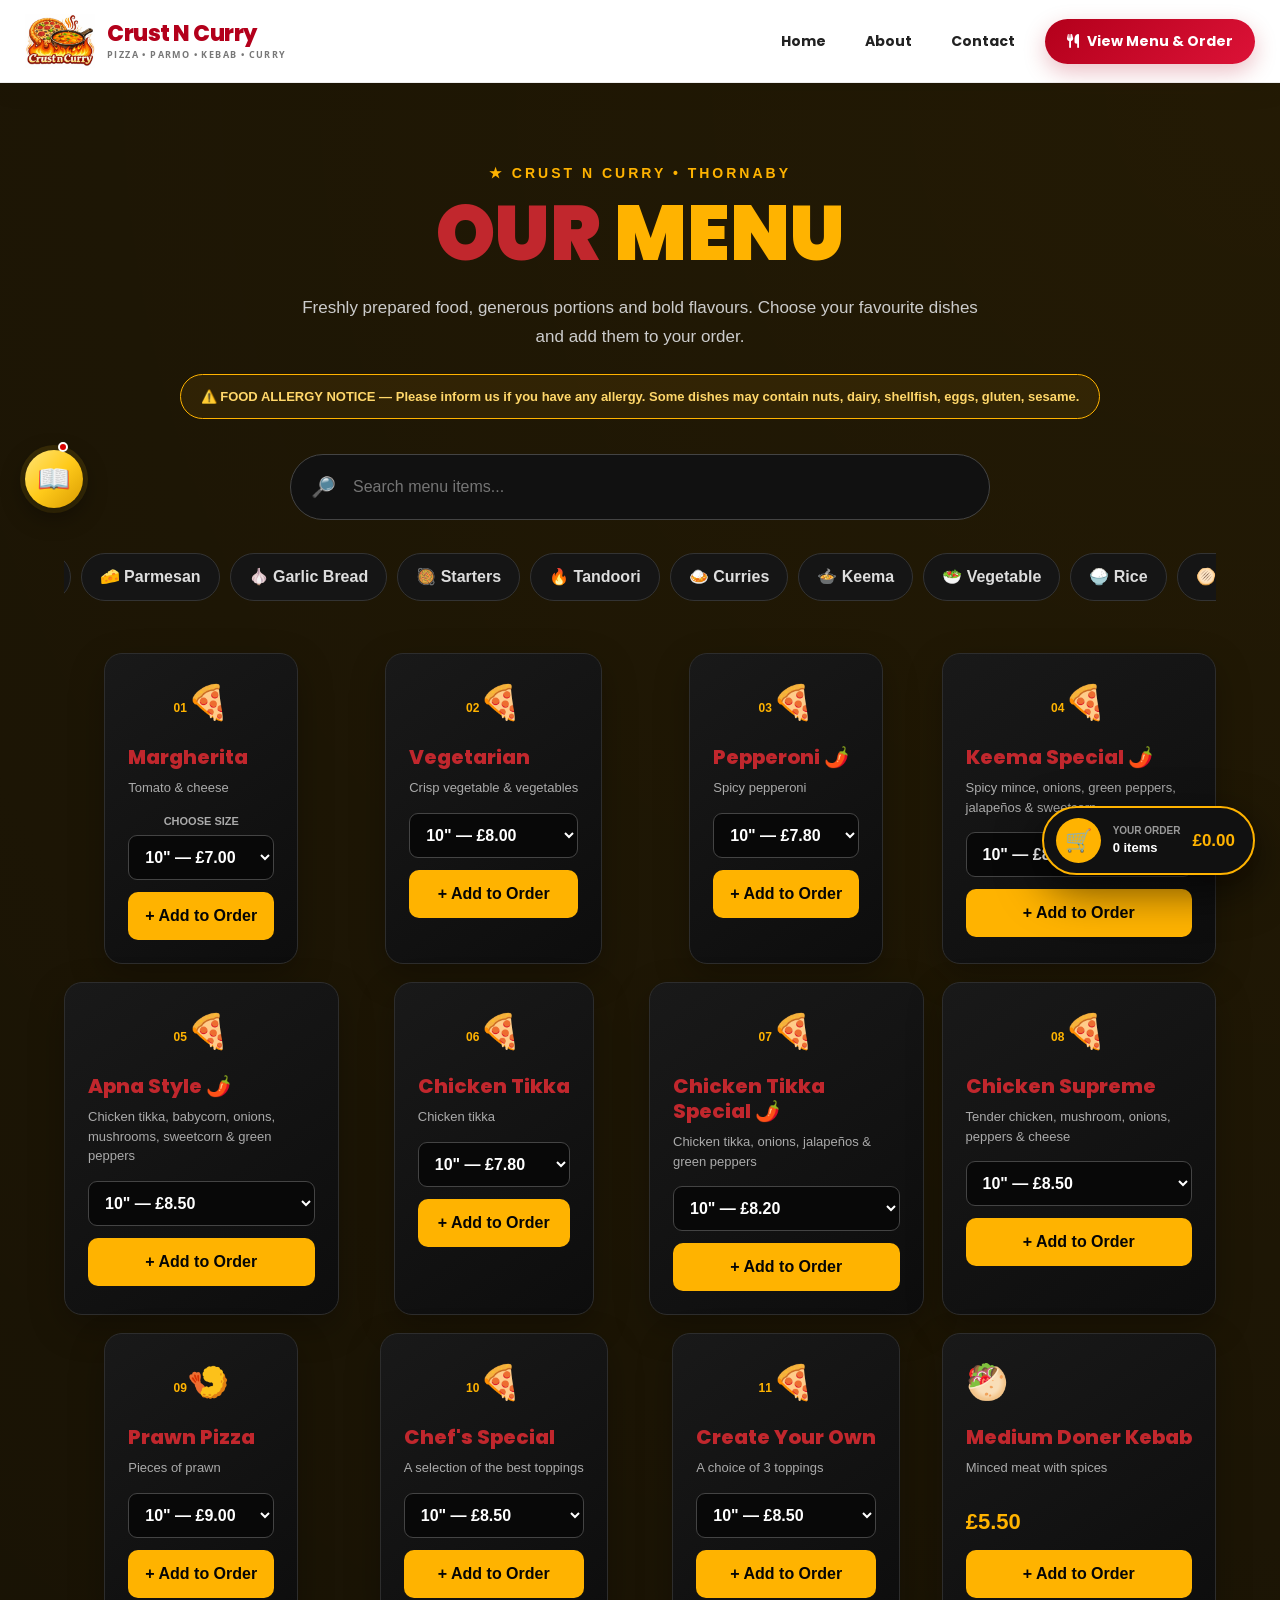
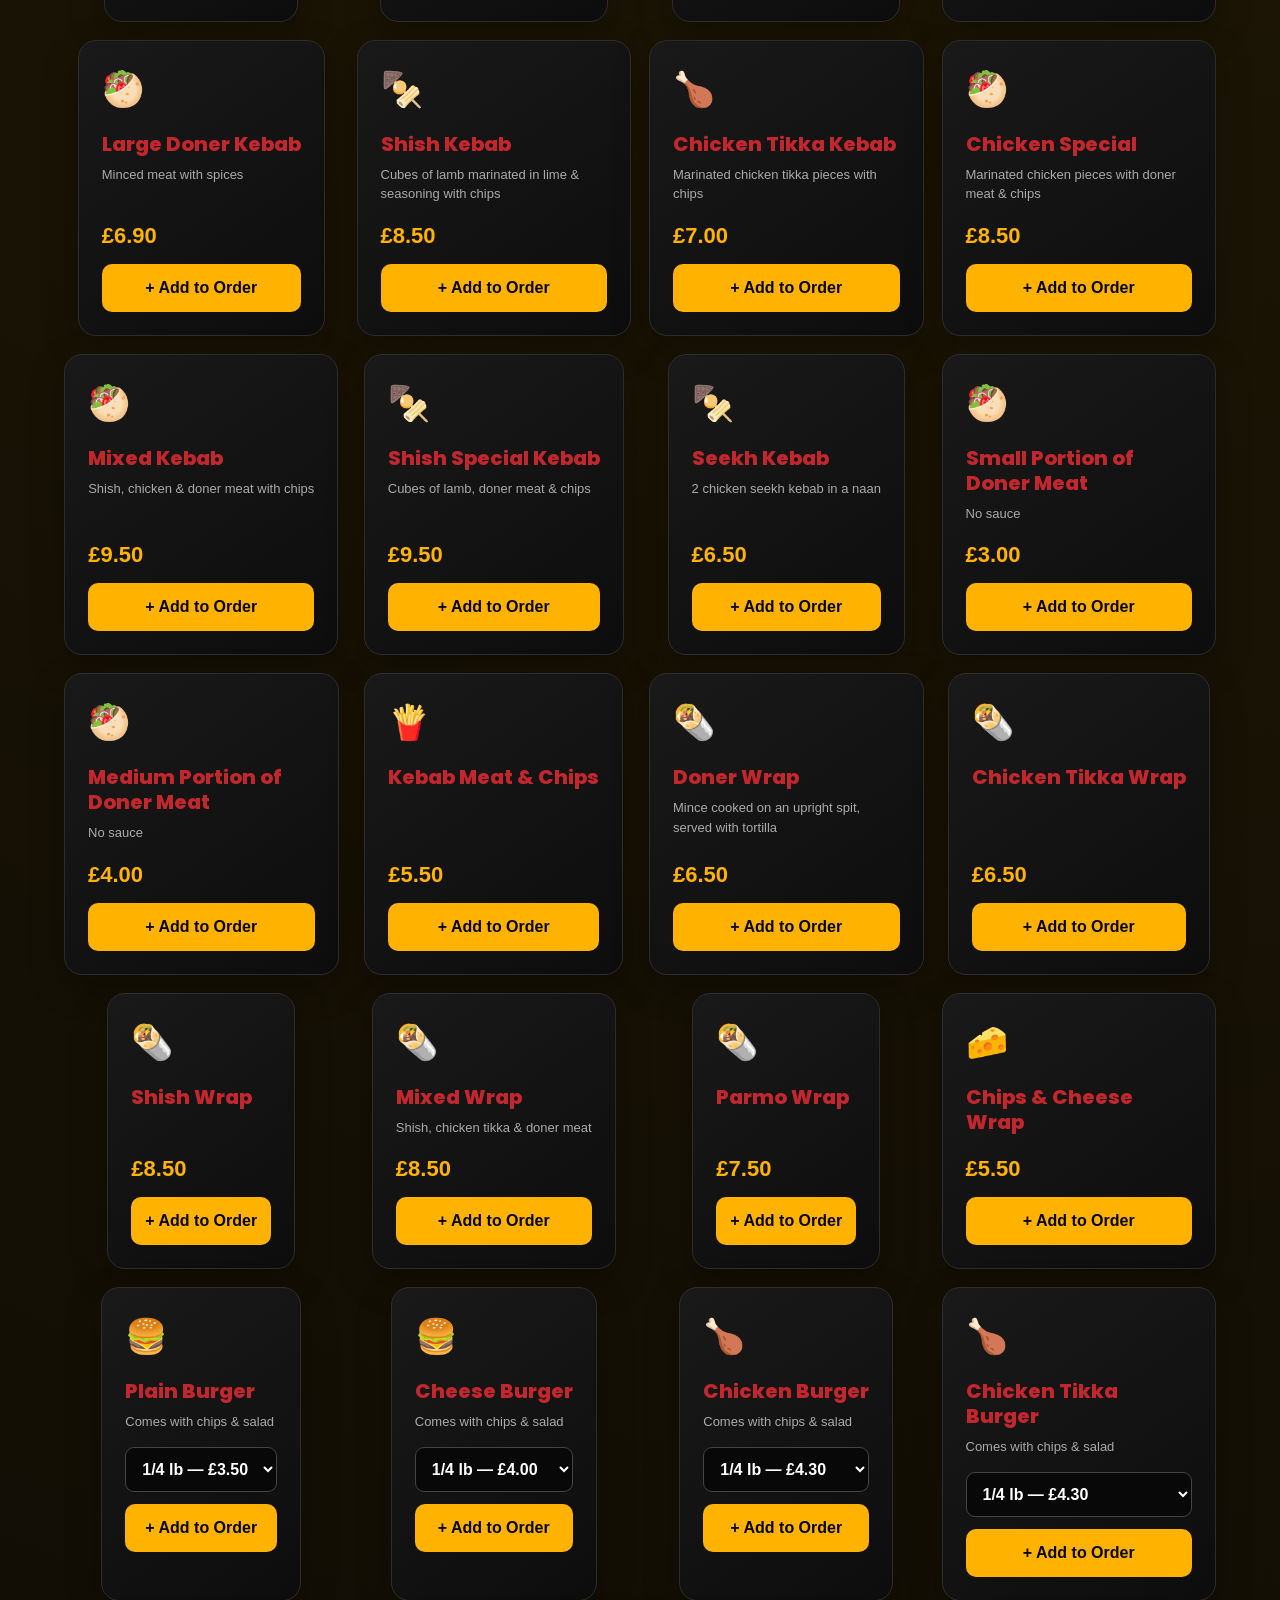
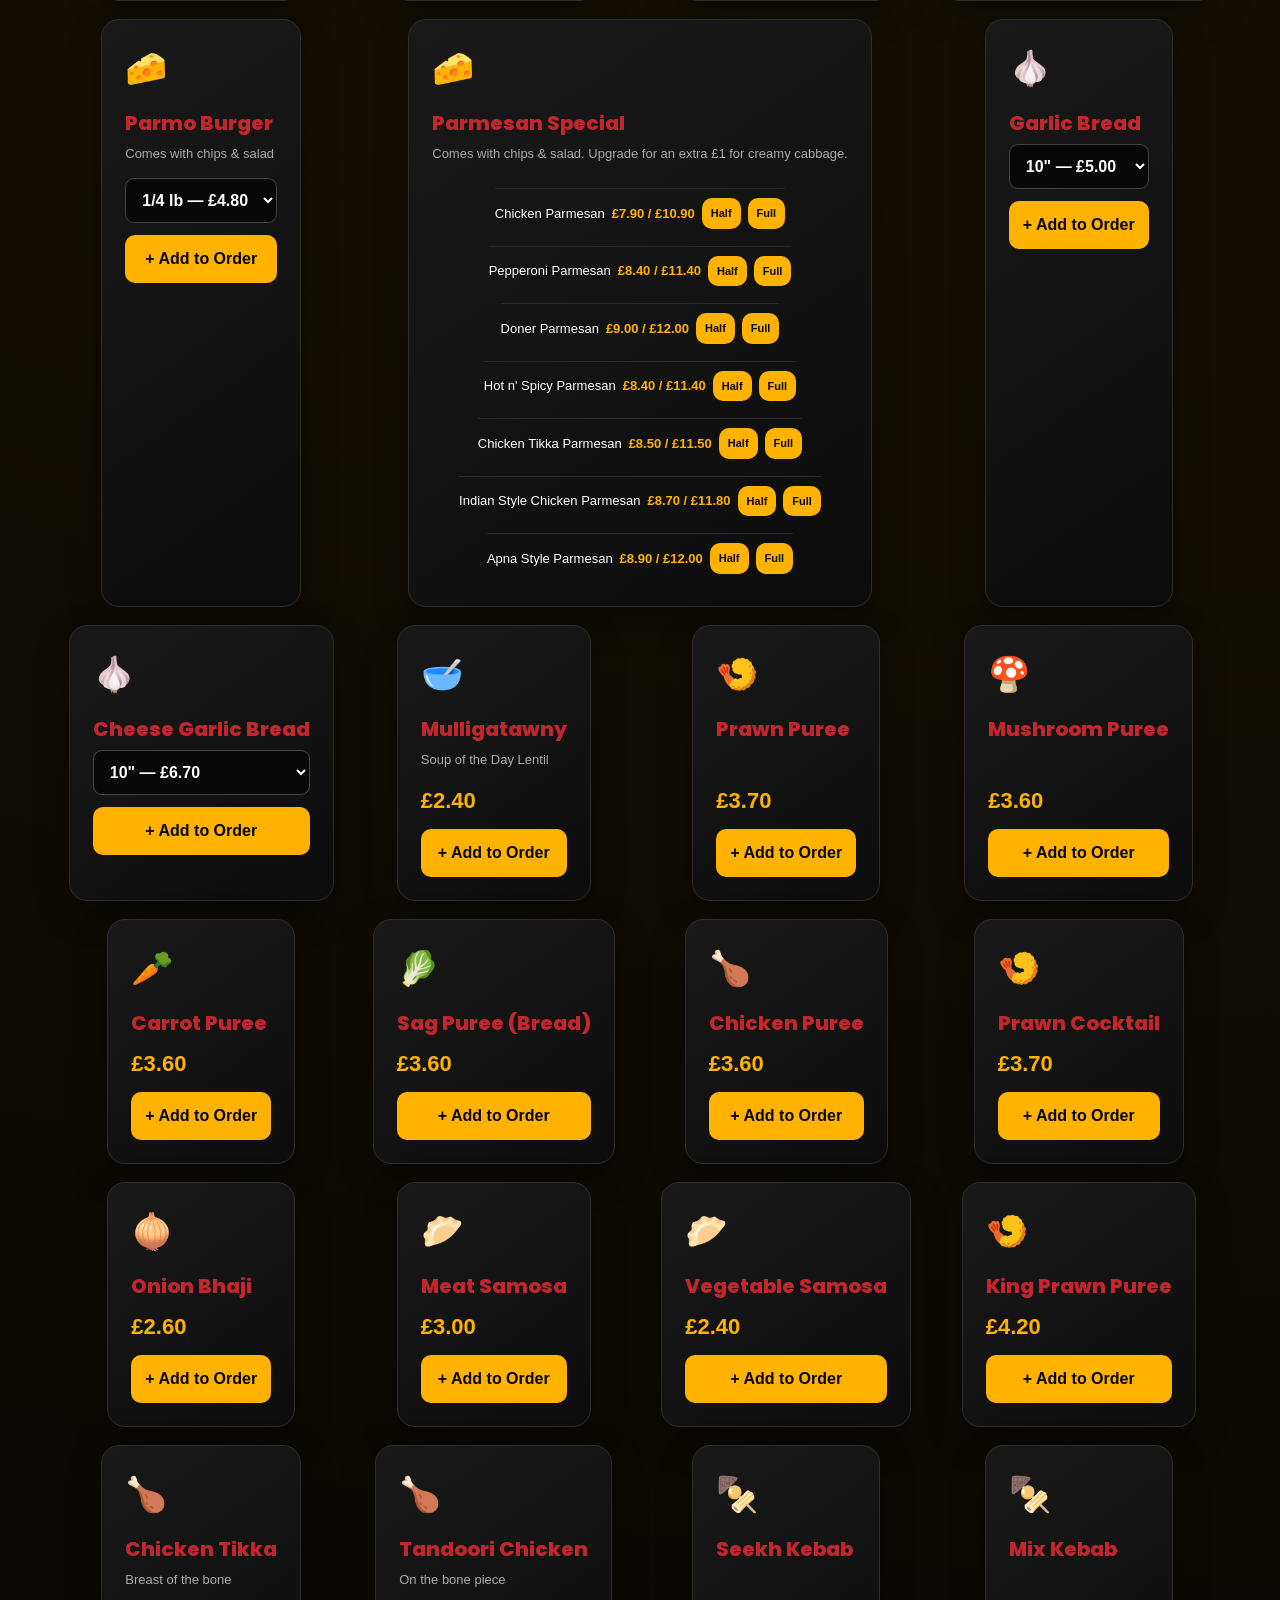
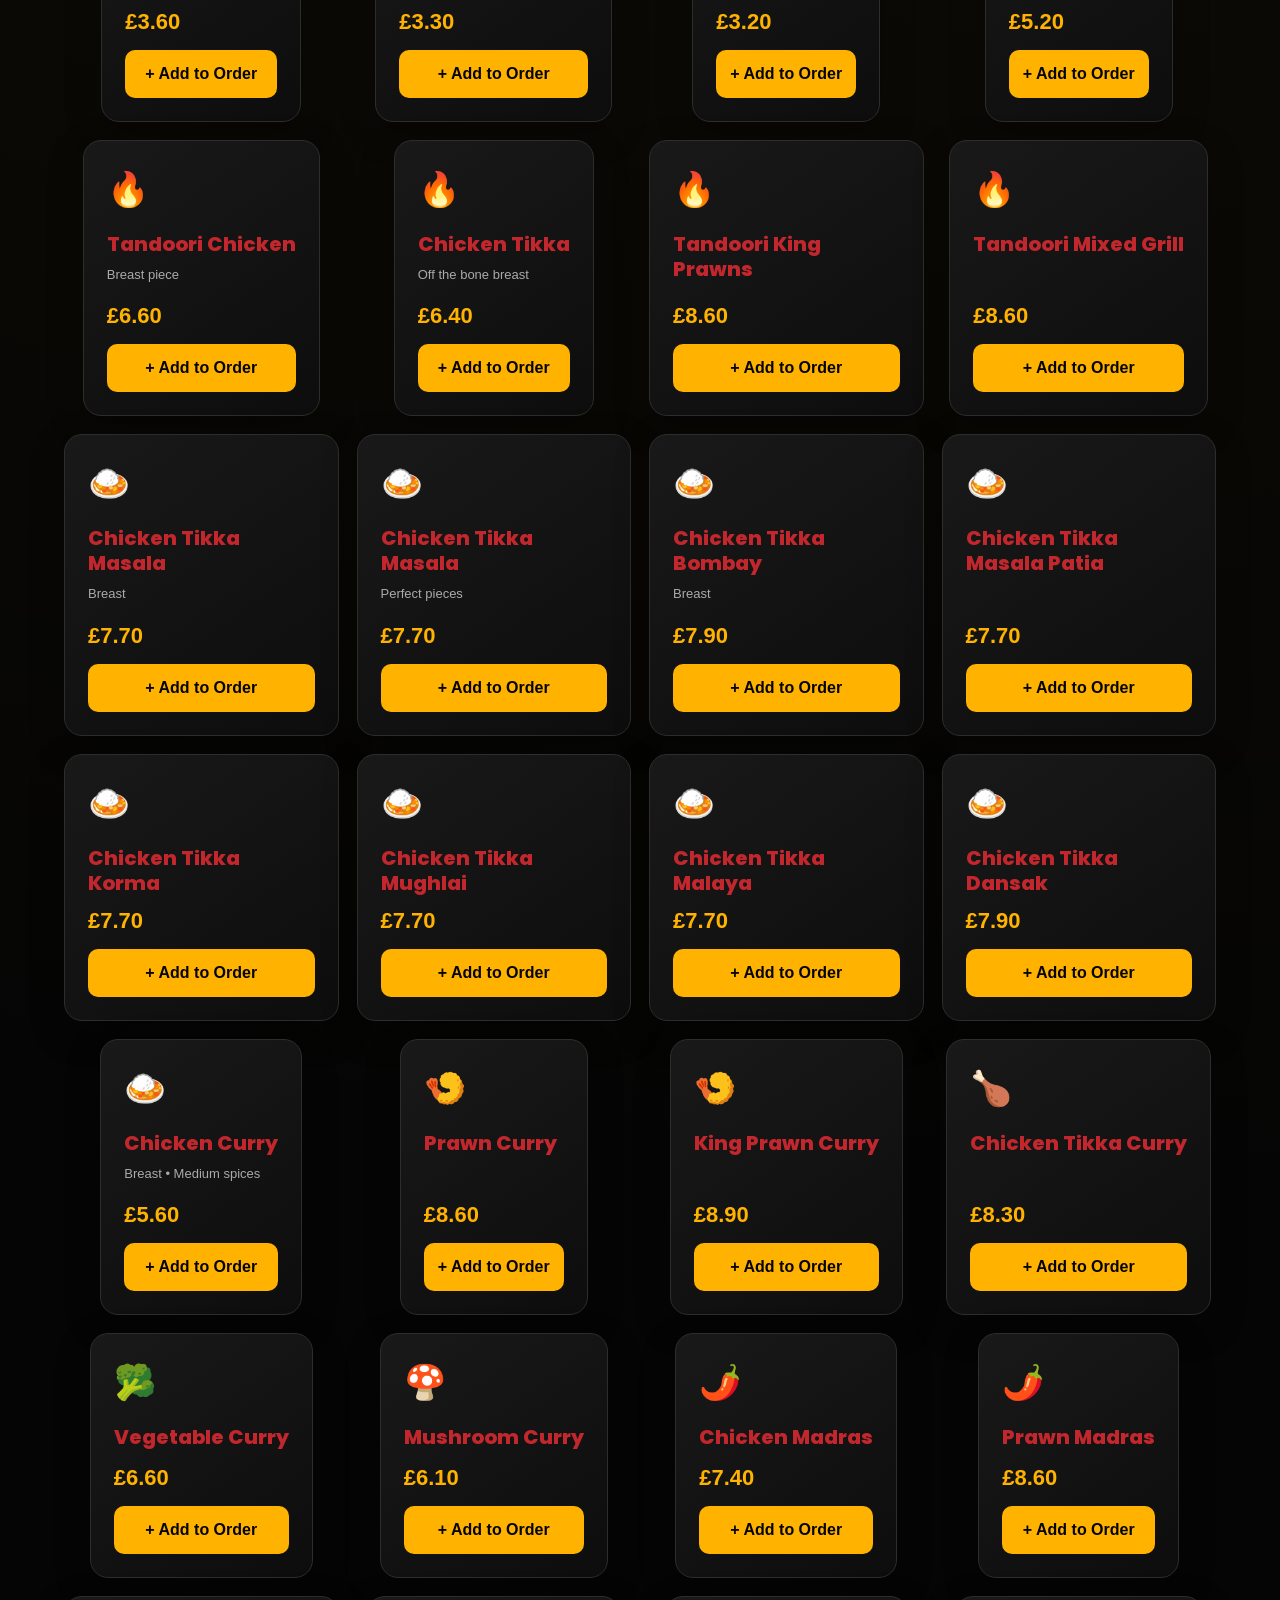
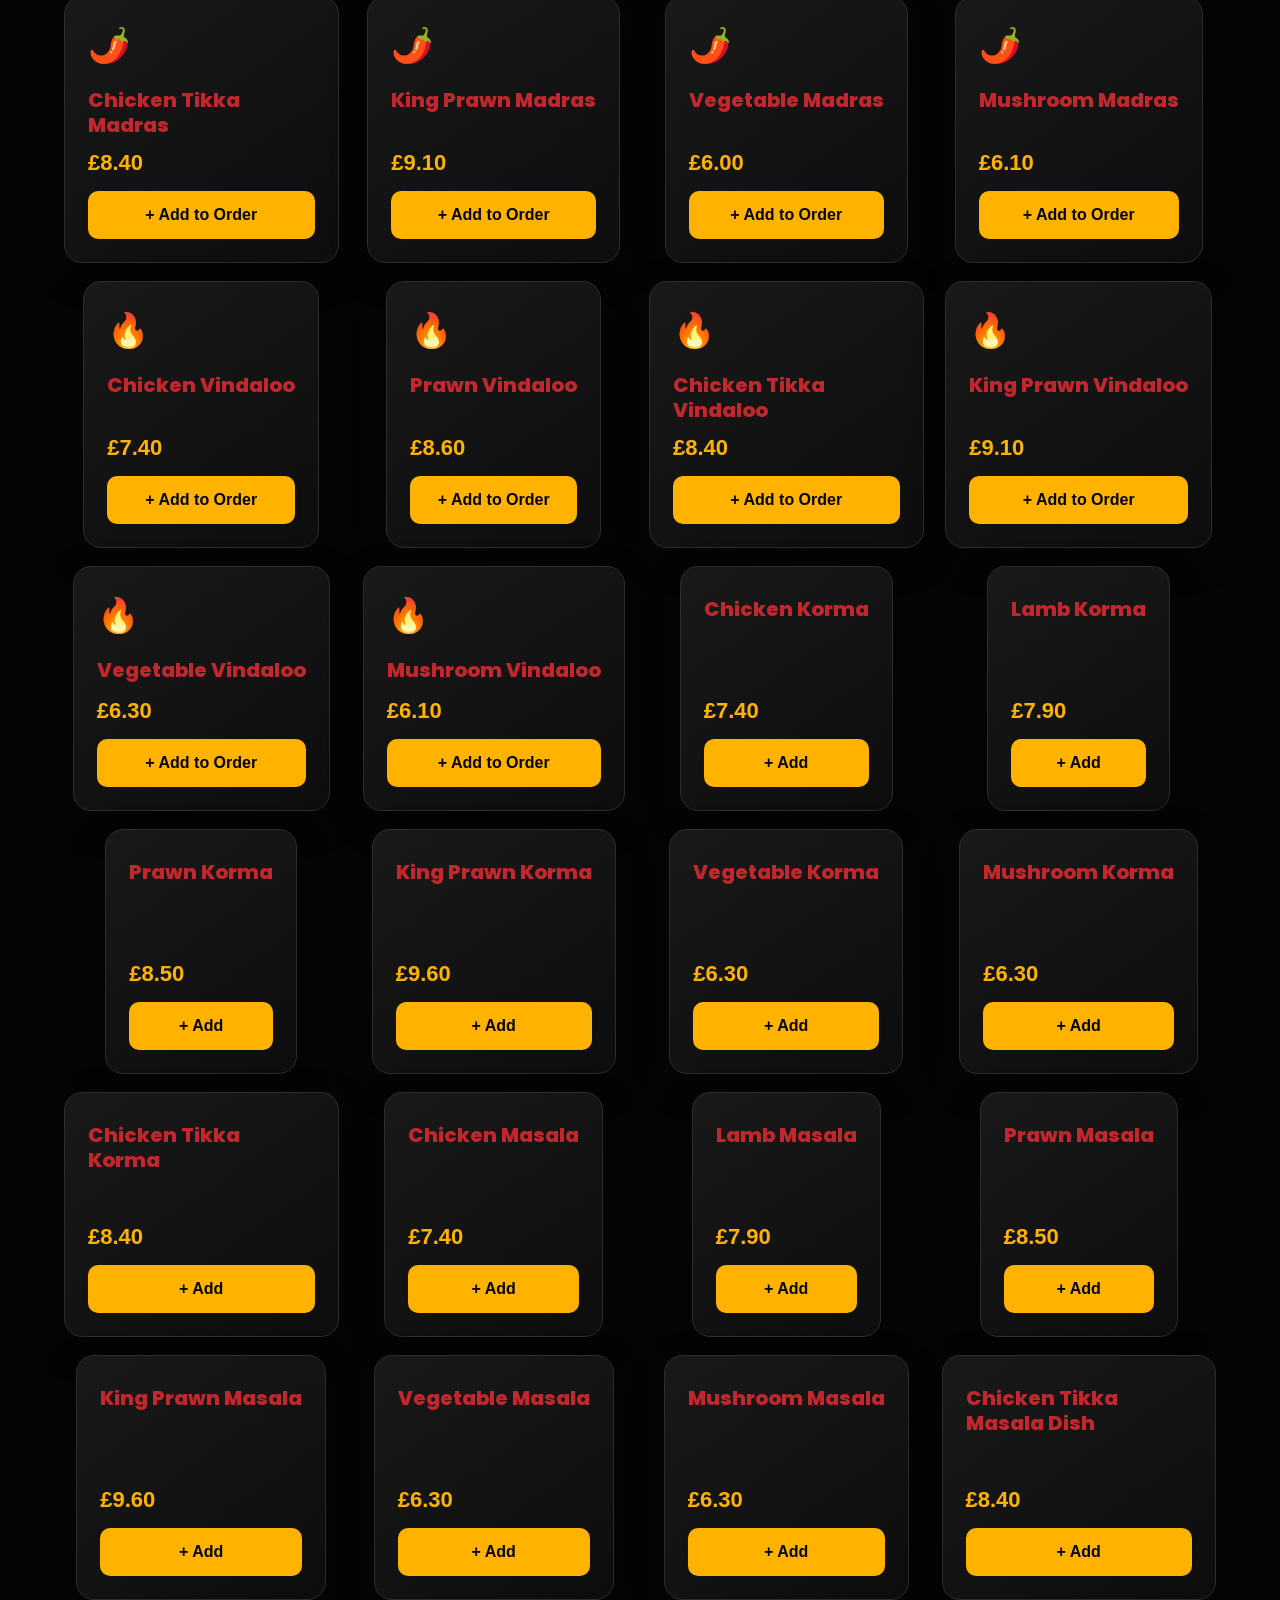
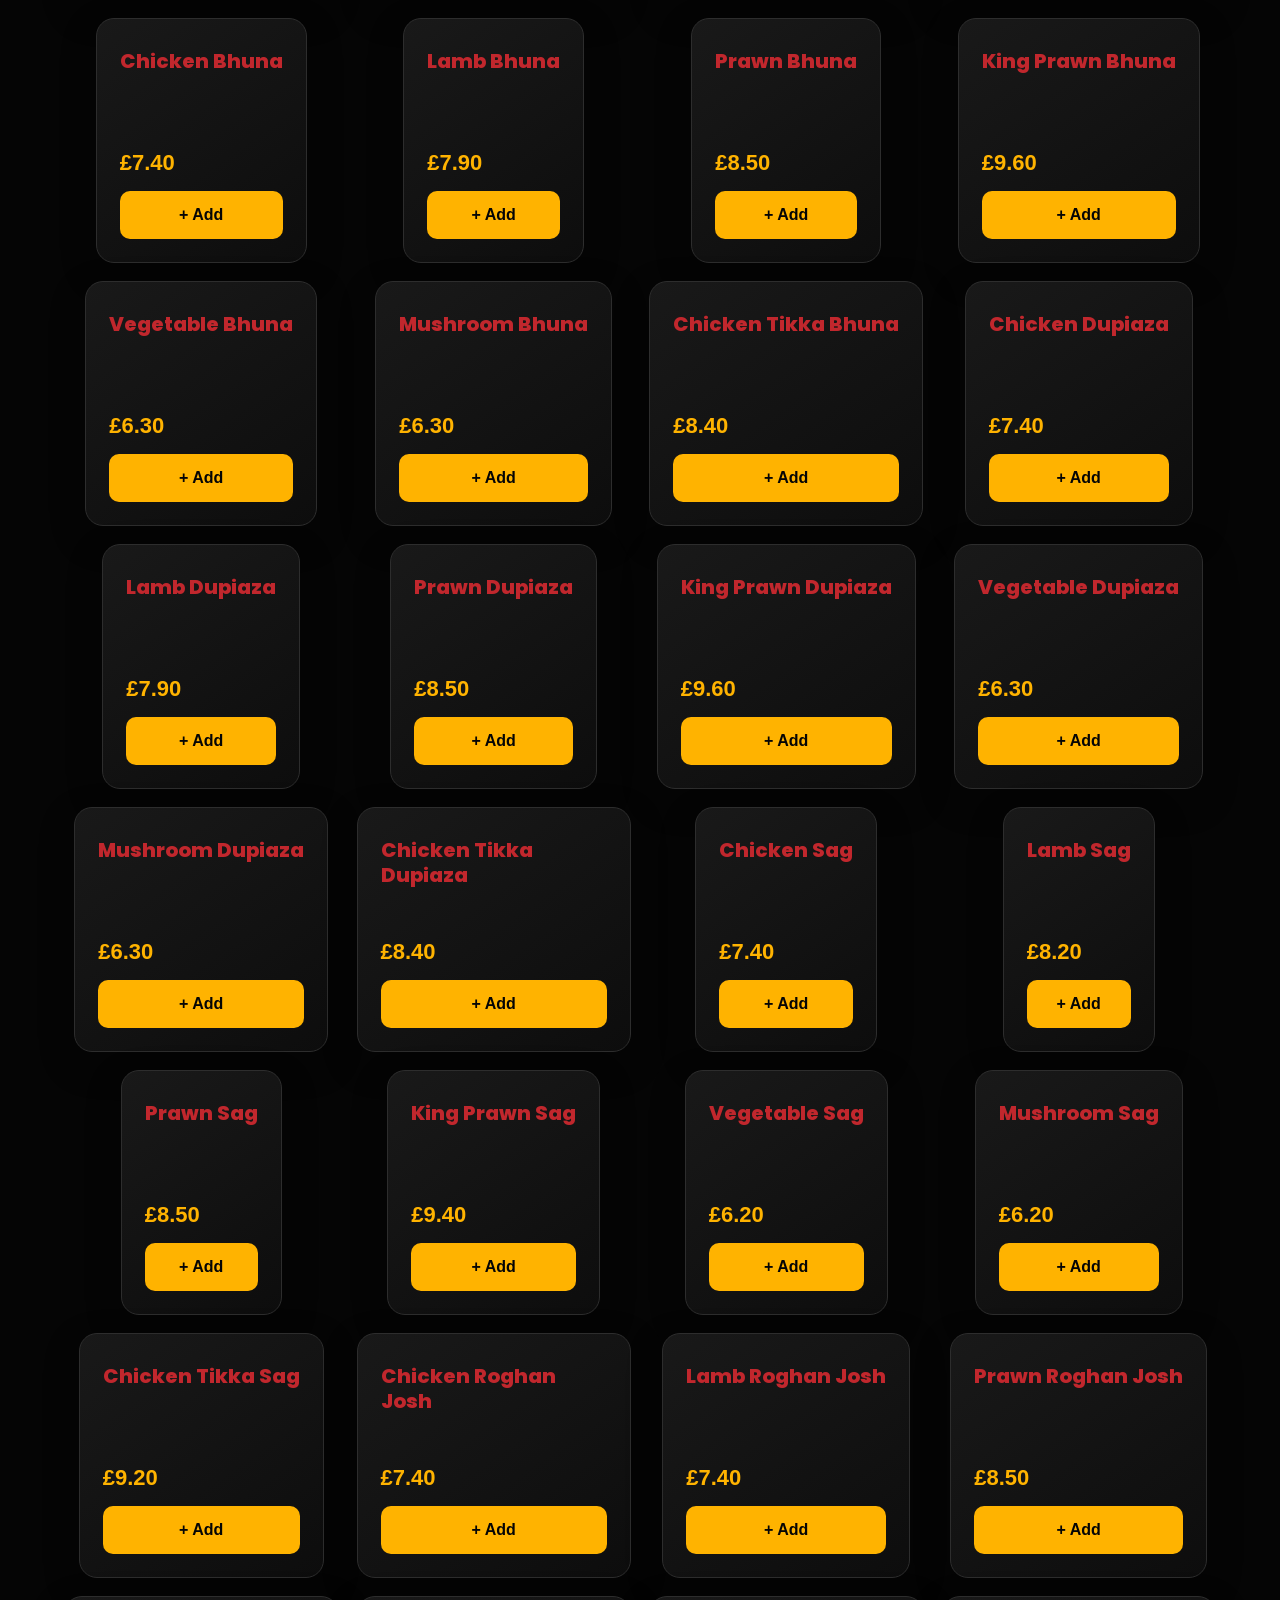
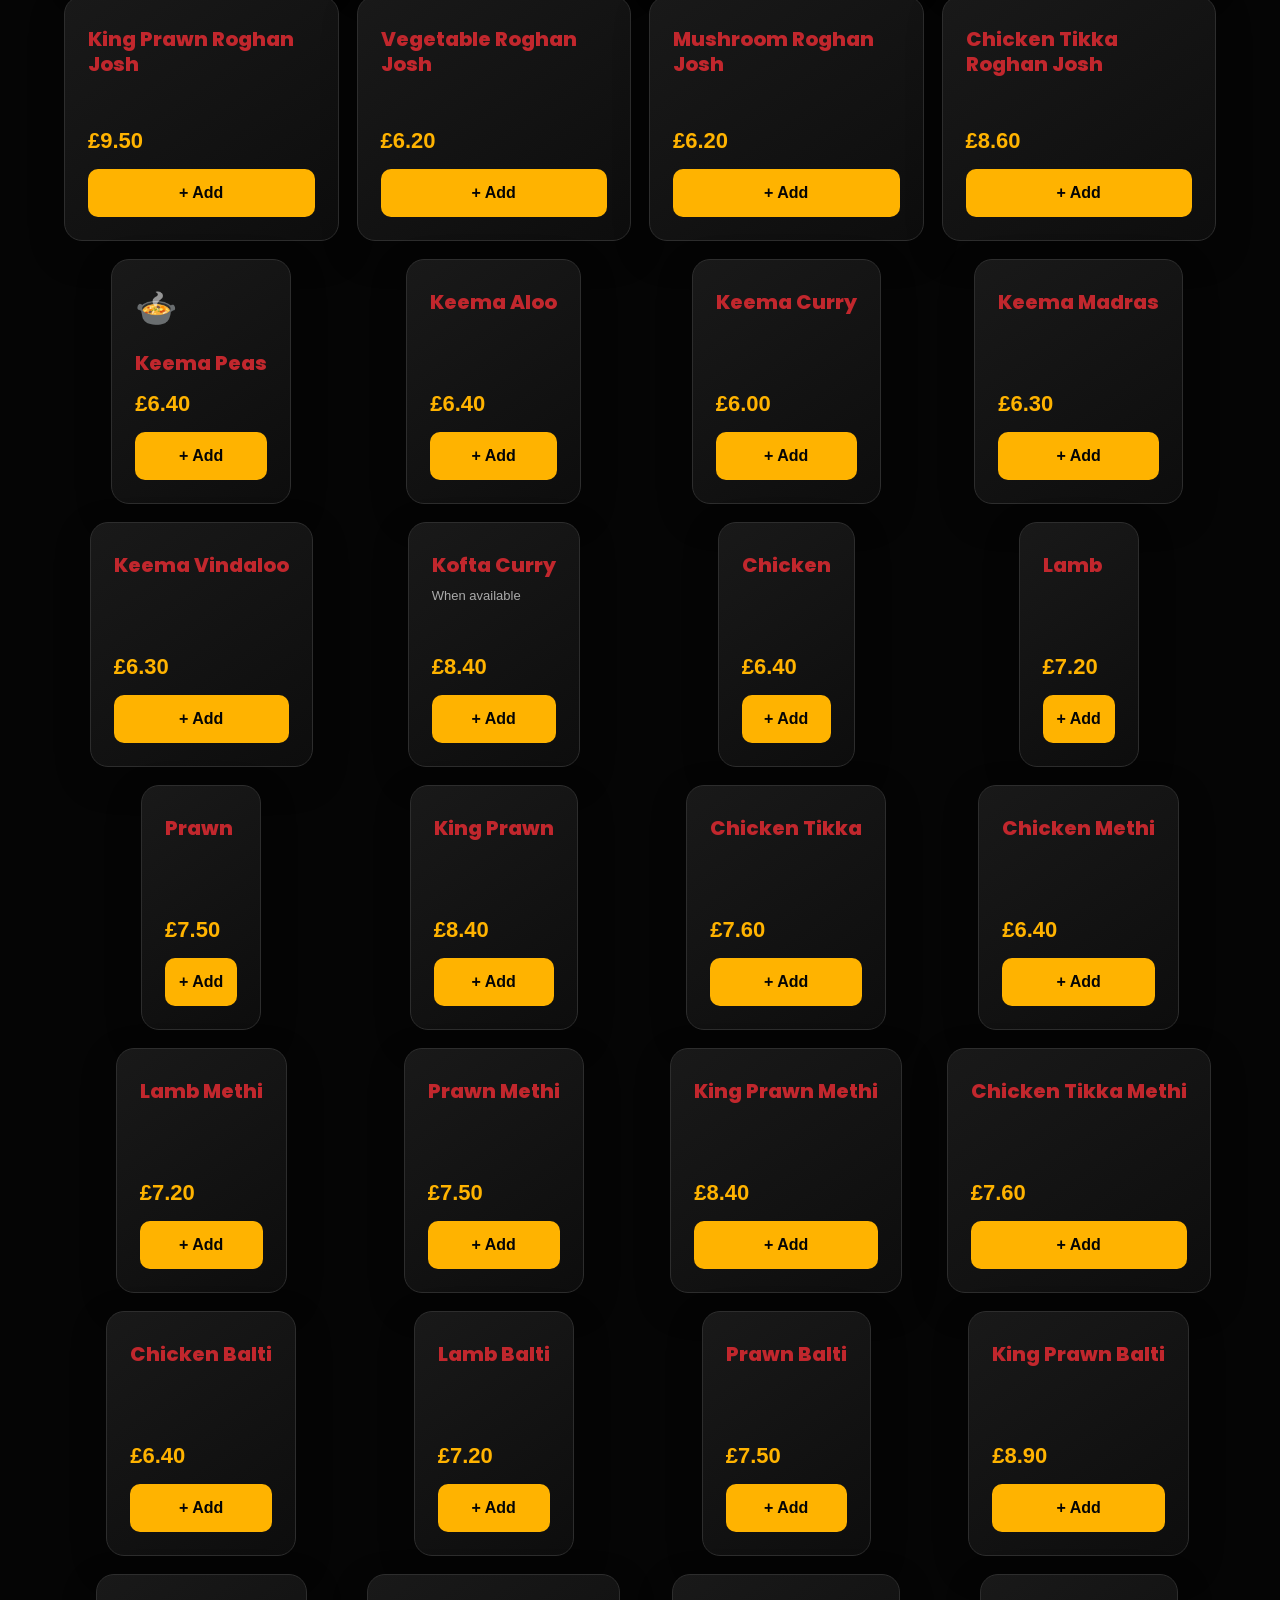
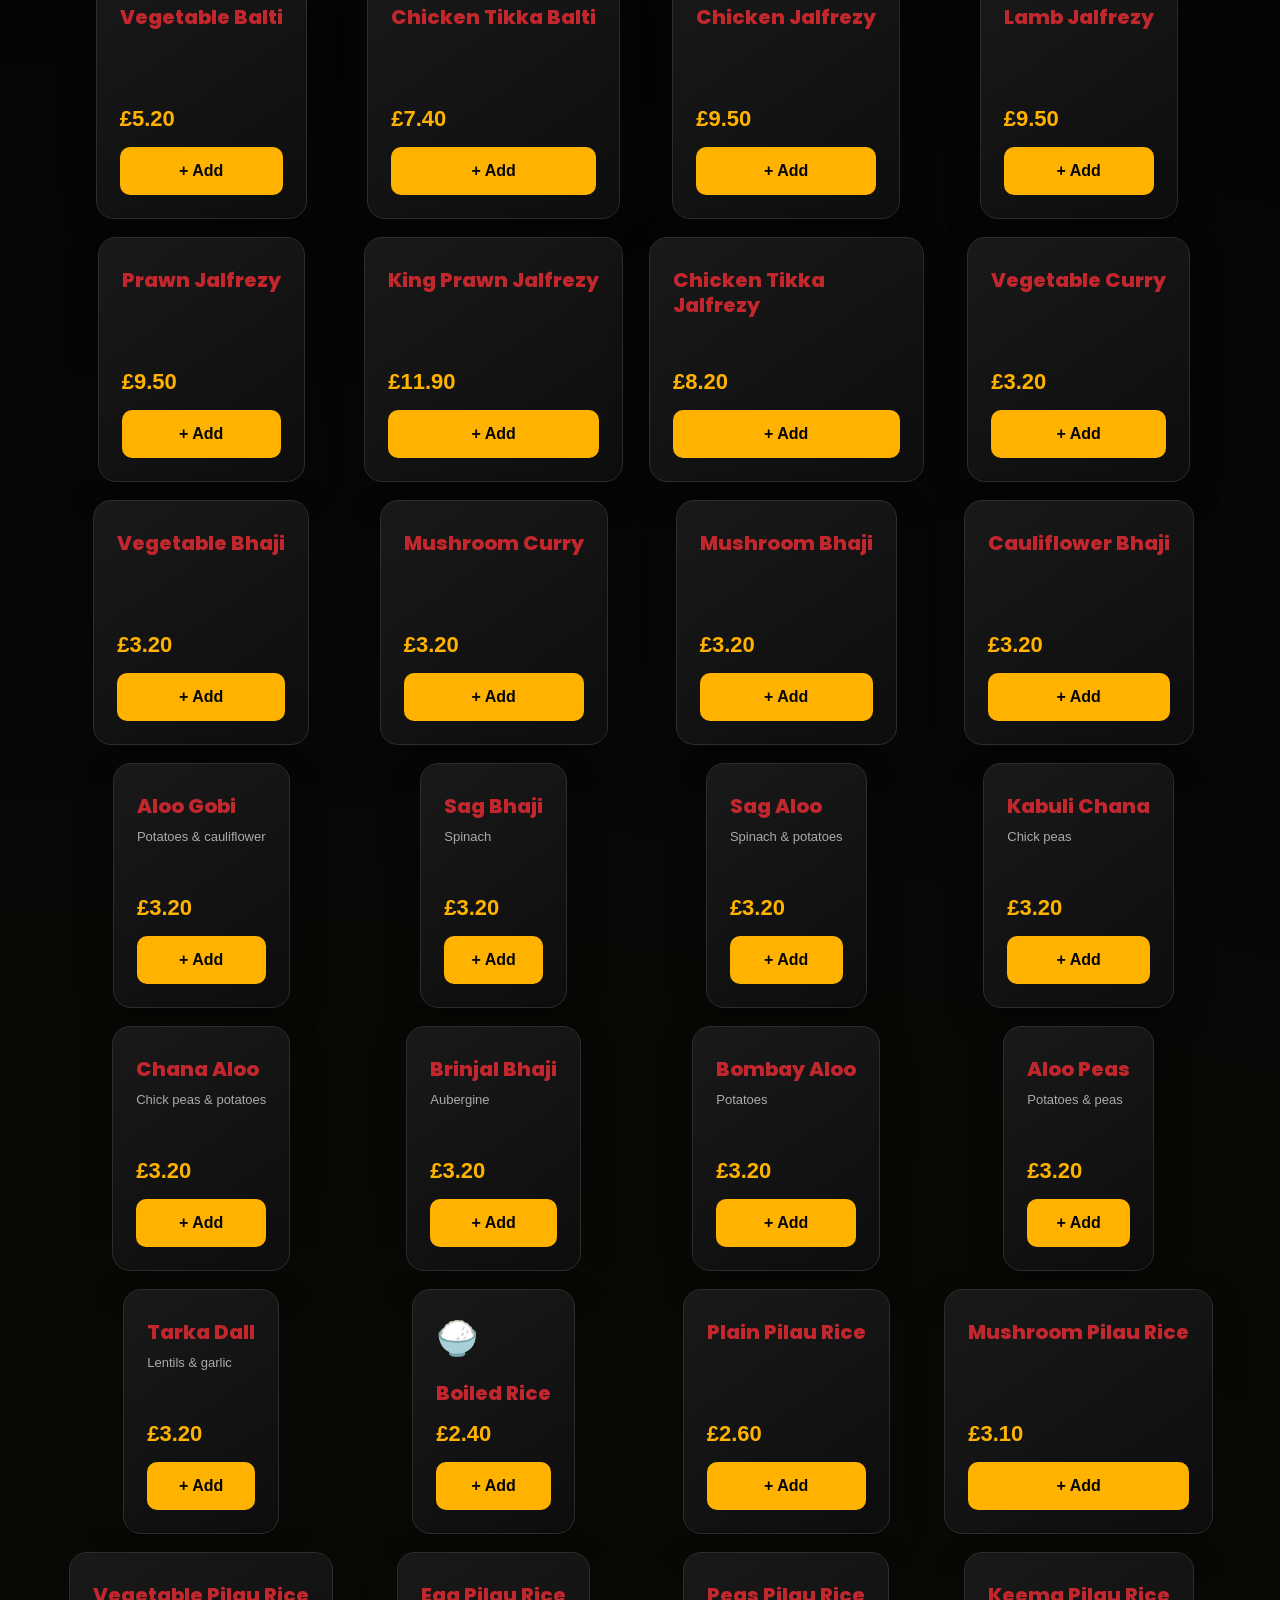
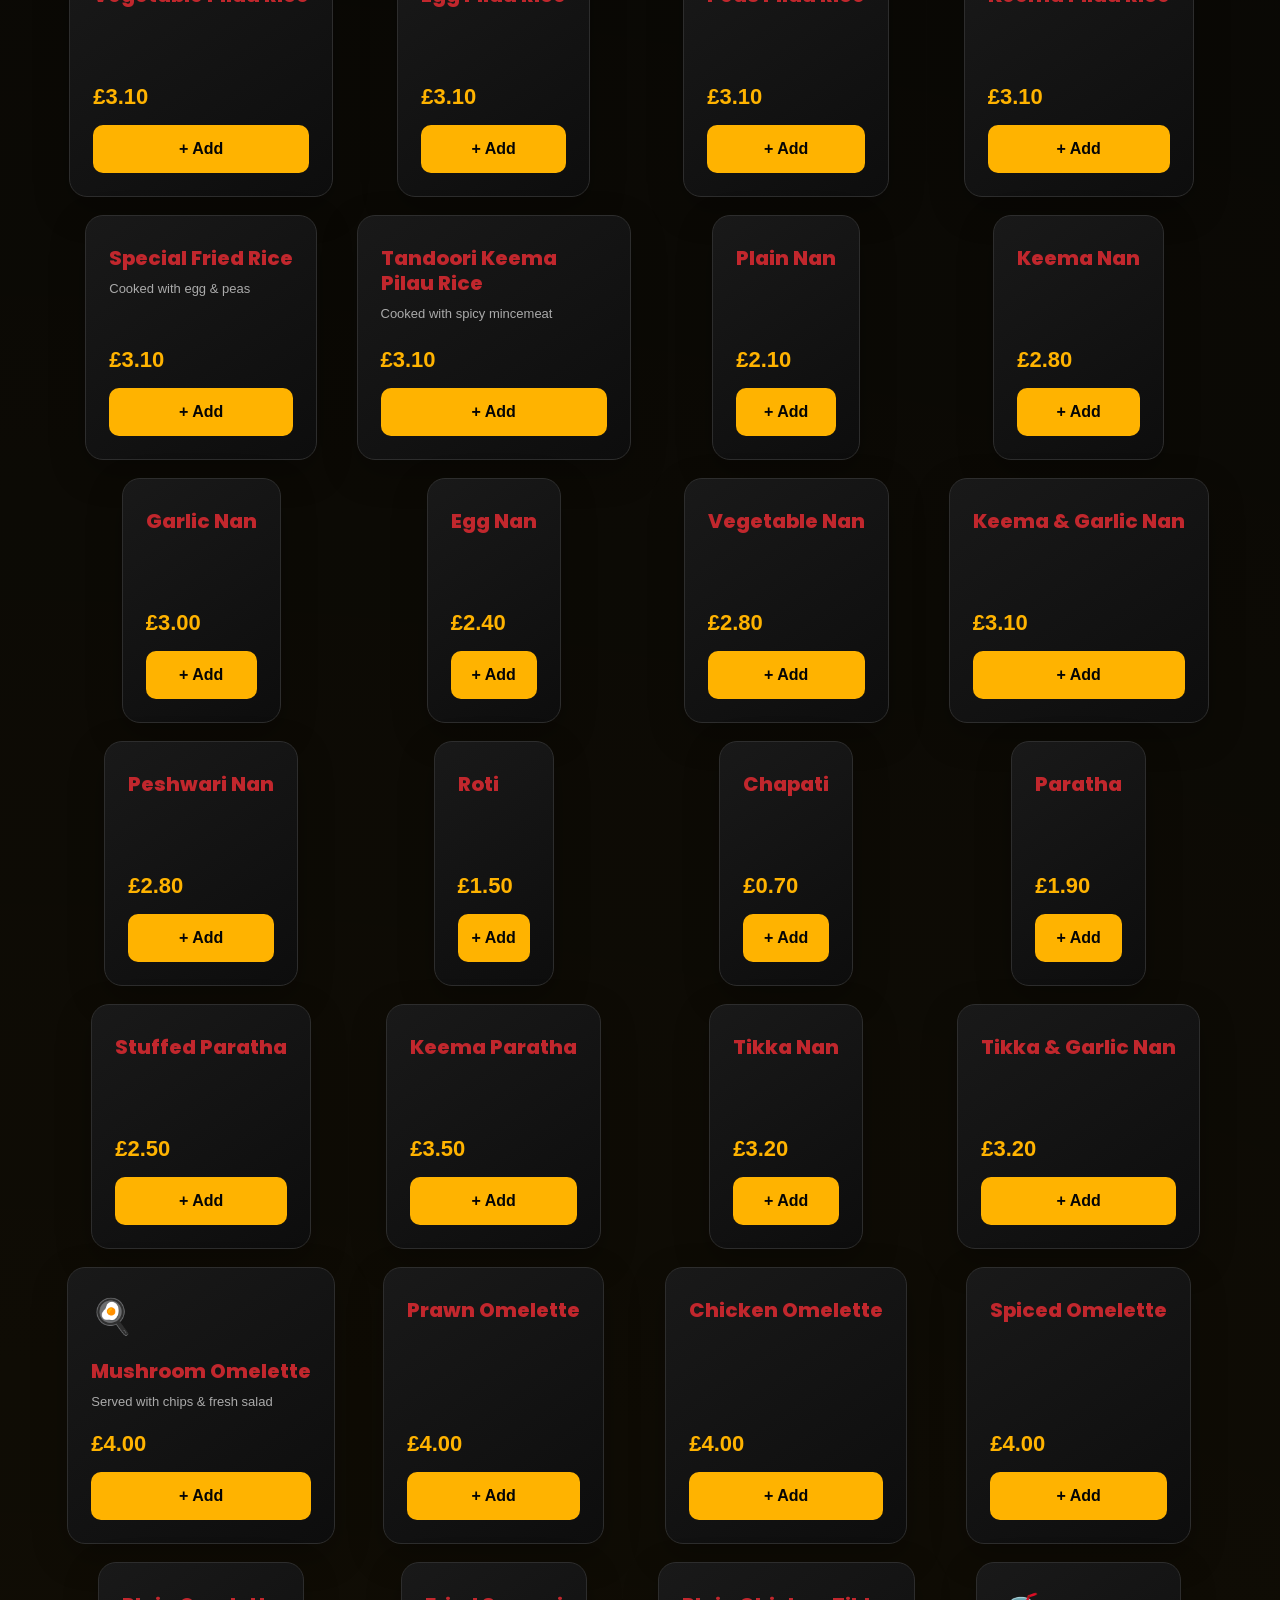
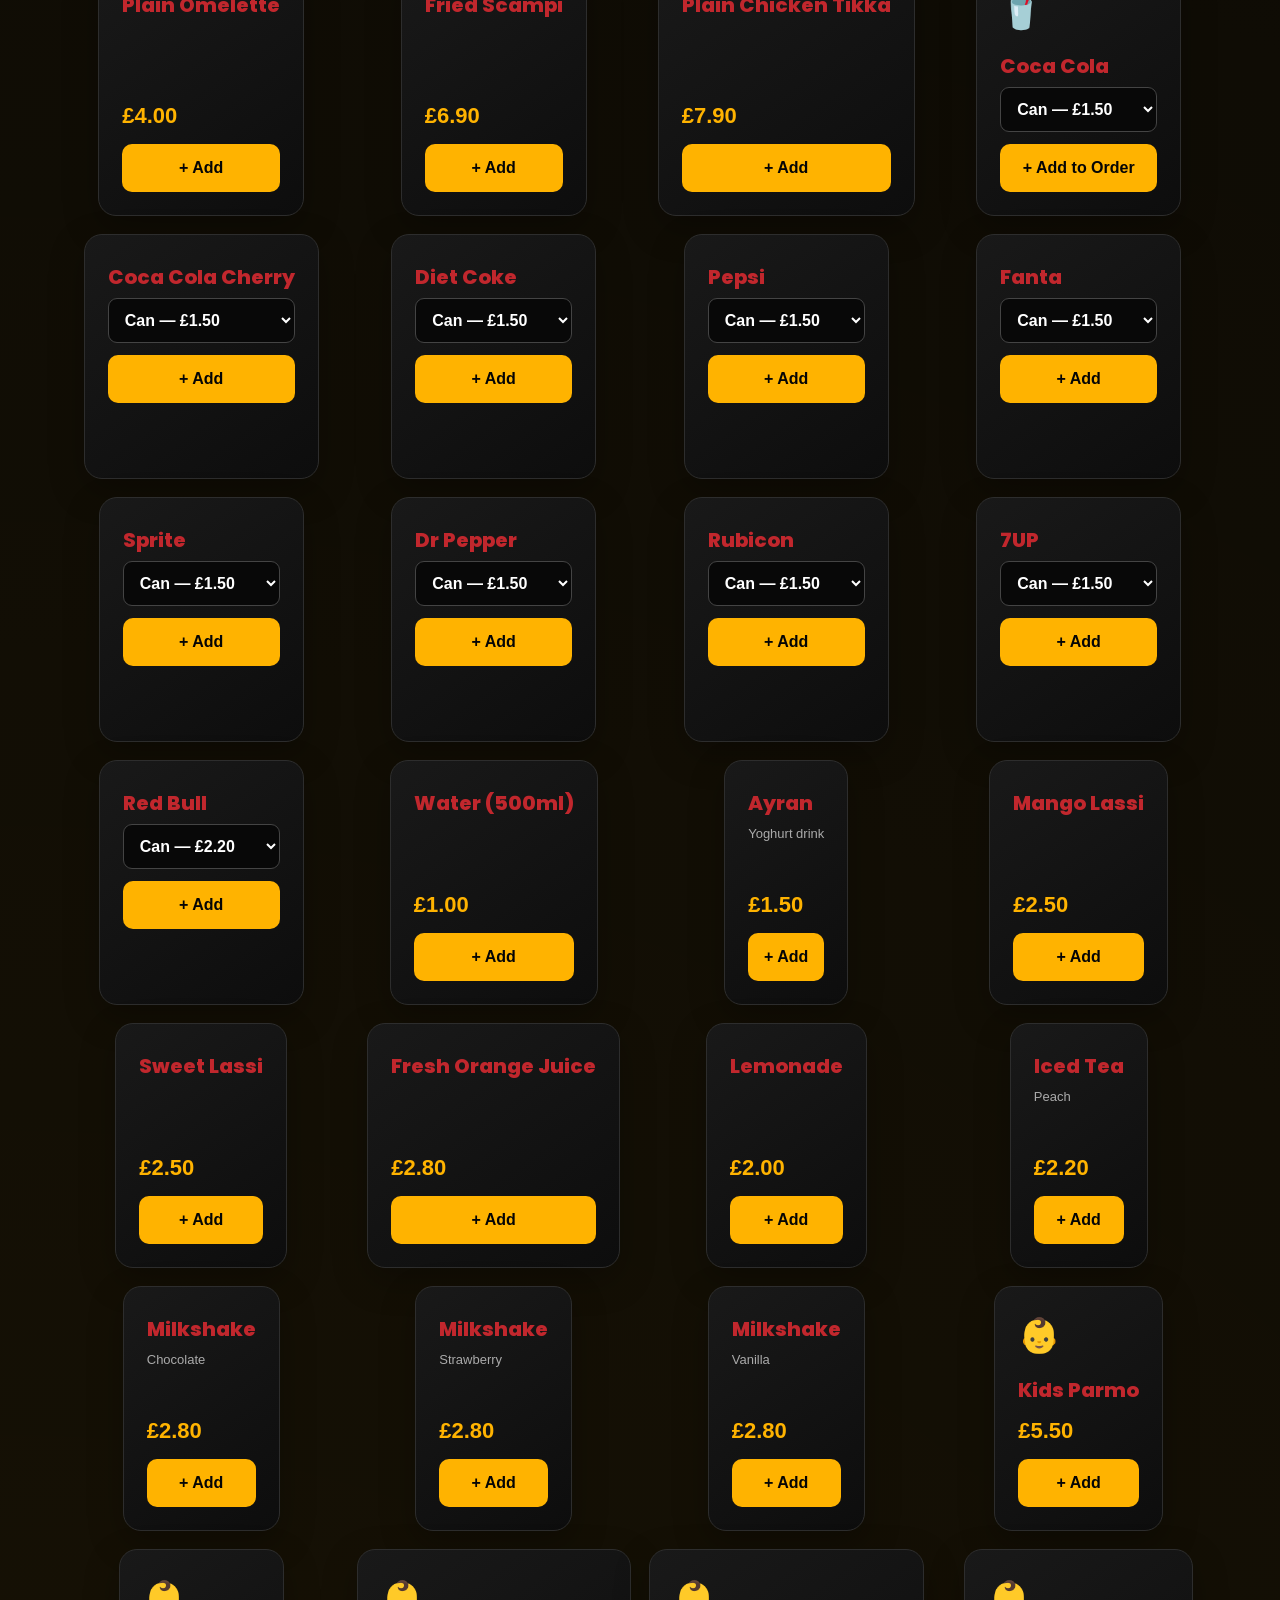
<file: q.html>
<!DOCTYPE html>
<html lang="en-GB">

<head>

    <!-- =========================================================
         CORE SEO
         ========================================================= -->

    <meta charset="utf-8">

    <title>
        Crust N Curry Menu | Pizza, Parmo, Burgers, Kebabs & Curry
    </title>

    <meta name="description"
        content="View the Crust N Curry menu in Thornaby-on-Tees. Order pizza, Teesside parmos, burgers, kebabs, wraps, curries, tandoori, naan, rice, starters, garlic bread, chips, drinks, kids meals and extras for takeaway and delivery in Thornaby, Stockton-on-Tees, Ingleby Barwick, Yarm and nearby areas.">

    <meta name="robots"
        content="index, follow, max-image-preview:large, max-snippet:-1, max-video-preview:-1">

    <meta name="googlebot"
        content="index, follow, max-image-preview:large, max-snippet:-1, max-video-preview:-1">

    <!-- IMPORTANT:
         This is the MENU PAGE canonical URL.
         If the live file is q.html, keep this exactly as below.
    -->
    <link rel="canonical"
        href="https://crustncurry.co.uk/q.html">


    <!-- =========================================================
         MOBILE
         ========================================================= -->

    <meta name="viewport"
        content="width=device-width, initial-scale=1.0">


    <!-- =========================================================
         BRAND
         ========================================================= -->

    <meta name="author"
        content="Crust N Curry">

    <meta name="theme-color"
        content="#c61010">

    <meta name="application-name"
        content="Crust N Curry">

    <meta name="format-detection"
        content="telephone=yes">


    <!-- =========================================================
         LOCAL / GEO INFORMATION
         ========================================================= -->

    <meta name="geo.region"
        content="GB-ENG">

    <meta name="geo.placename"
        content="Thornaby-on-Tees">

    <meta name="geo.position"
        content="54.5398;-1.3014">

    <meta name="ICBM"
        content="54.5398, -1.3014">

    <meta name="language"
        content="English">


    <!-- =========================================================
         OPEN GRAPH
         ========================================================= -->

    <meta property="og:type"
        content="website">

    <meta property="og:site_name"
        content="Crust N Curry">

    <meta property="og:title"
        content="Crust N Curry Menu | Pizza, Parmo, Burgers, Kebabs & Curry">

    <meta property="og:description"
        content="Explore the Crust N Curry takeaway menu: pizza, parmos, burgers, kebabs, wraps, curries, tandoori, naan, rice, starters, kids meals, drinks and extras. Takeaway and delivery in Thornaby, Stockton-on-Tees, Ingleby Barwick, Yarm and nearby areas.">

    <meta property="og:image"
        content="https://crustncurry.co.uk/logo.jpg">

    <meta property="og:image:alt"
        content="Crust N Curry menu and takeaway">

    <meta property="og:url"
        content="https://crustncurry.co.uk/q.html">

    <meta property="og:locale"
        content="en_GB">


    <!-- =========================================================
         TWITTER / X
         ========================================================= -->

    <meta name="twitter:card"
        content="summary_large_image">

    <meta name="twitter:title"
        content="Crust N Curry Menu | Pizza, Parmo, Burgers, Kebabs & Curry">

    <meta name="twitter:description"
        content="See the Crust N Curry menu featuring pizza, parmos, burgers, kebabs, wraps, curries, tandoori, naan, rice, starters, kids meals, drinks and extras.">

    <meta name="twitter:image"
        content="https://crustncurry.co.uk/logo.jpg">

    <meta name="twitter:image:alt"
        content="Crust N Curry menu">


    <!-- =========================================================
         FAVICON
         ========================================================= -->

    <link rel="icon"
        href="/logo.jpg"
        type="image/jpeg">

    <link rel="apple-touch-icon"
        href="/logo.jpg"
        sizes="180x180">


    <!-- =========================================================
         SITEMAP
         ========================================================= -->

    <link rel="sitemap"
        type="application/xml"
        title="Sitemap"
        href="https://crustncurry.co.uk/sitemap.xml">


    <!-- =========================================================
         FONT PERFORMANCE
         ========================================================= -->

    <link rel="preconnect"
        href="https://fonts.googleapis.com">

    <link rel="preconnect"
        href="https://fonts.gstatic.com"
        crossorigin>

    <link
        href="https://fonts.googleapis.com/css2?family=Open+Sans:wght@400;500;600;700&family=Poppins:wght@300;400;500;600;700&display=swap"
        rel="stylesheet">


    <!-- =========================================================
         ICONS
         ========================================================= -->

    <link rel="stylesheet"
        href="https://use.fontawesome.com/releases/v5.15.4/css/all.css">

    <link
        href="https://cdn.jsdelivr.net/npm/bootstrap-icons@1.4.1/font/bootstrap-icons.css"
        rel="stylesheet">


    <!-- =========================================================
         EXISTING LIBRARIES
         ========================================================= -->

    <link
        href="lib/animate/animate.min.css"
        rel="stylesheet">

    <link
        href="lib/owlcarousel/assets/owl.carousel.min.css"
        rel="stylesheet">


    <!-- =========================================================
         BOOTSTRAP
         ========================================================= -->

    <link
        href="css/bootstrap.min.css"
        rel="stylesheet">


    <!-- =========================================================
         MAIN STYLE
         ========================================================= -->

    <link
        href="css/style.css"
        rel="stylesheet">


    <!-- =========================================================
         CRUST N CURRY RESTAURANT / LOCAL BUSINESS
         ========================================================= -->

    <script type="application/ld+json">
    {
      "@context": "https://schema.org",
      "@type": "Restaurant",

      "@id": "https://crustncurry.co.uk/#restaurant",

      "name": "Crust N Curry",

      "url": "https://crustncurry.co.uk/",

      "logo": "https://crustncurry.co.uk/logo.jpg",

      "image": [
        "https://crustncurry.co.uk/logo.jpg"
      ],

      "telephone": "+44 7863 208938",

      "email": "crustncurry@gmail.com",

      "priceRange": "££",

      "servesCuisine": [
        "Pizza",
        "Indian",
        "Pakistani",
        "Kebab",
        "Burgers",
        "Parmo",
        "Fast Food",
        "Takeaway"
      ],

      "address": {
        "@type": "PostalAddress",
        "streetAddress": "82 Westbury Street",
        "addressLocality": "Thornaby-on-Tees",
        "addressRegion": "England",
        "postalCode": "TS17 6NA",
        "addressCountry": "GB"
      },

      "geo": {
        "@type": "GeoCoordinates",
        "latitude": 54.5398,
        "longitude": -1.3014
      },

      "areaServed": [
        {
          "@type": "Place",
          "name": "Thornaby-on-Tees"
        },
        {
          "@type": "Place",
          "name": "Stockton-on-Tees"
        },
        {
          "@type": "Place",
          "name": "Ingleby Barwick"
        },
        {
          "@type": "Place",
          "name": "Yarm"
        },
        {
          "@type": "Place",
          "name": "Middlesbrough"
        },
        {
          "@type": "Place",
          "name": "Eaglescliffe"
        },
        {
          "@type": "Place",
          "name": "Norton"
        },
        {
          "@type": "Place",
          "name": "Billingham"
        },
        {
          "@type": "Place",
          "name": "Redcar"
        },
        {
          "@type": "Place",
          "name": "Eston"
        },
        {
          "@type": "Place",
          "name": "Acklam"
        },
        {
          "@type": "Place",
          "name": "Marton"
        }
      ],

      "openingHoursSpecification": [
        {
          "@type": "OpeningHoursSpecification",

          "dayOfWeek": [
            "Monday",
            "Tuesday",
            "Wednesday",
            "Thursday",
            "Friday",
            "Saturday",
            "Sunday"
          ],

          "opens": "12:00",
          "closes": "02:00"
        }
      ],

      "sameAs": [
        "https://www.instagram.com/crustncurry"
      ],

      "acceptsReservations": false
    }
    </script>


    <!-- =========================================================
         WEBSITE ENTITY
         ========================================================= -->

    <script type="application/ld+json">
    {
      "@context": "https://schema.org",

      "@type": "WebSite",

      "@id": "https://crustncurry.co.uk/#website",

      "name": "Crust N Curry",

      "url": "https://crustncurry.co.uk/",

      "description": "Crust N Curry takeaway and food delivery serving pizza, parmos, burgers, kebabs, wraps, curries, naan, rice, chips and family meals in Thornaby-on-Tees, Stockton-on-Tees, Ingleby Barwick, Yarm and nearby areas.",

      "inLanguage": "en-GB",

      "publisher": {
        "@id": "https://crustncurry.co.uk/#restaurant"
      }
    }
    </script>


    <!-- =========================================================
         MENU PAGE SCHEMA
         ========================================================= -->

    <script type="application/ld+json">
    {
      "@context": "https://schema.org",

      "@type": "WebPage",

      "@id": "https://crustncurry.co.uk/q.html#webpage",

      "url": "https://crustncurry.co.uk/q.html",

      "name": "Crust N Curry Menu | Pizza, Parmo, Burgers, Kebabs & Curry",

      "description": "Crust N Curry online takeaway menu featuring pizza, parmos, burgers, kebabs, wraps, curries, tandoori, naan, rice, starters, garlic bread, chips, drinks, kids meals and extras.",

      "isPartOf": {
        "@id": "https://crustncurry.co.uk/#website"
      },

      "about": {
        "@id": "https://crustncurry.co.uk/#restaurant"
      },

      "publisher": {
        "@id": "https://crustncurry.co.uk/#restaurant"
      },

      "inLanguage": "en-GB",

      "mainEntity": {
        "@id": "https://crustncurry.co.uk/#menu"
      }
    }
    </script>


    <!-- =========================================================
         MENU SCHEMA
         ========================================================= -->

    <script type="application/ld+json">
    {
      "@context": "https://schema.org",

      "@type": "Menu",

      "@id": "https://crustncurry.co.uk/q.html#menu",

      "name": "Crust N Curry Menu",

      "url": "https://crustncurry.co.uk/q.html",

      "description": "Crust N Curry takeaway and delivery menu featuring pizza, kebabs, wraps, burgers, parmos, starters, tandoori dishes, curries, keema, vegetables, rice, breads, English dishes, drinks, kids meals and extras.",

      "inLanguage": "en-GB",

      "hasMenuSection": [

        {
          "@type": "MenuSection",
          "name": "Pizzas",
          "description": "Pizza from Crust N Curry."
        },

        {
          "@type": "MenuSection",
          "name": "Kebabs",
          "description": "Kebab dishes and takeaway favourites."
        },

        {
          "@type": "MenuSection",
          "name": "Wraps",
          "description": "Fresh wraps and takeaway meals."
        },

        {
          "@type": "MenuSection",
          "name": "Burgers",
          "description": "Burgers and burger meals."
        },

        {
          "@type": "MenuSection",
          "name": "Parmesan",
          "description": "Teesside-style parmesan and parmo dishes."
        },

        {
          "@type": "MenuSection",
          "name": "Garlic Bread",
          "description": "Garlic bread and sides."
        },

        {
          "@type": "MenuSection",
          "name": "Starters",
          "description": "Starter dishes and sharing options."
        },

        {
          "@type": "MenuSection",
          "name": "Tandoori",
          "description": "Tandoori dishes and Indian-style favourites."
        },

        {
          "@type": "MenuSection",
          "name": "Curries",
          "description": "Curry dishes available from Crust N Curry."
        },

        {
          "@type": "MenuSection",
          "name": "Keema",
          "description": "Keema dishes."
        },

        {
          "@type": "MenuSection",
          "name": "Vegetable",
          "description": "Vegetable dishes."
        },

        {
          "@type": "MenuSection",
          "name": "Rice",
          "description": "Rice dishes and accompaniments."
        },

        {
          "@type": "MenuSection",
          "name": "Breads",
          "description": "Naan and other breads."
        },

        {
          "@type": "MenuSection",
          "name": "English",
          "description": "English takeaway dishes."
        },

        {
          "@type": "MenuSection",
          "name": "Drinks",
          "description": "Cold drinks and refreshments."
        },

        {
          "@type": "MenuSection",
          "name": "Kids",
          "description": "Kids meals and children's options."
        },

        {
          "@type": "MenuSection",
          "name": "Extras",
          "description": "Extra sides, sauces and additions."
        }

      ]
    }
    </script>


    <!-- =========================================================
         BREADCRUMB SCHEMA
         ========================================================= -->

    <script type="application/ld+json">
    {
      "@context": "https://schema.org",

      "@type": "BreadcrumbList",

      "itemListElement": [
        {
          "@type": "ListItem",
          "position": 1,
          "name": "Home",
          "item": "https://crustncurry.co.uk/"
        },
        {
          "@type": "ListItem",
          "position": 2,
          "name": "Menu",
          "item": "https://crustncurry.co.uk/q.html"
        }
      ]
    }
    </script>


    <!-- =========================================================
         GOOGLE ANALYTICS
         ========================================================= -->

    <script async
        src="https://www.googletagmanager.com/gtag/js?id=G-SRJQST830P">
    </script>

    <script>
    window.dataLayer = window.dataLayer || [];

    function gtag() {
        dataLayer.push(arguments);
    }

    gtag('js', new Date());

    gtag('config', 'G-SRJQST830P');
    </script>


    <!-- =========================================================
         FULL WIDTH + PERFECT CENTERING FIX
         ========================================================= -->

    <style>

    html,
    body {
        width: 100%;
        margin: 0;
        padding: 0;
        overflow-x: hidden;
    }

    body {
        min-width: 100%;
        width: 100%;
        position: relative;
    }

    .container,
    .container-fluid {
        width: 100%;
        max-width: 100%;
        margin-left: auto;
        margin-right: auto;
    }

    section,
    div {
        margin-left: auto;
        margin-right: auto;
    }

    </style>

</head>
<body>

    <!-- Spinner Start -->
    <div id="spinner" class="show bg-white position-fixed translate-middle w-100 vh-100 top-50 start-50 d-flex align-items-center justify-content-center">
        <div class="spinner-border" style="color: #c61010; width: 3rem; height: 3rem;" role="status"></div>
        <span class="sr-only">Loading...</span>
    </div>
    <!-- Spinner End -->



<!-- FONT AWESOME -->
<link rel="stylesheet"
      href="https://cdnjs.cloudflare.com/ajax/libs/font-awesome/6.4.0/css/all.min.css">

<style>

/* =========================================================
   GLOBAL
========================================================= */

:root {
    --curry-red: #b3001b;
    --curry-red-dark: #850014;
    --curry-orange: #f28c18;
    --curry-black: #111111;
    --curry-dark: #191919;
    --curry-white: #ffffff;
    --curry-light: #f7f7f7;
}

* {
    box-sizing: border-box;
}

html {
    scroll-behavior: smooth;
}

body {
    margin: 0;
    padding: 0;
    overflow-x: hidden;
}

/* =========================================================
   MAIN NAVBAR
========================================================= */

.cnc-navbar {
    position: relative;
    z-index: 9999;
    width: 100%;
    background: rgba(255,255,255,0.97);
    backdrop-filter: blur(18px);
    -webkit-backdrop-filter: blur(18px);
    border-bottom: 1px solid rgba(0,0,0,0.07);
    box-shadow: 0 5px 25px rgba(0,0,0,0.08);
}

.cnc-navbar-inner {
    width: 100%;
    max-width: 1450px;
    min-height: 82px;
    margin: 0 auto;
    padding: 9px 25px;

    display: flex;
    align-items: center;
    justify-content: space-between;
}

/* =========================================================
   BRAND / LOGO
========================================================= */

.cnc-brand {
    display: flex;
    align-items: center;
    gap: 12px;

    text-decoration: none !important;

    flex-shrink: 0;
}

.cnc-brand-logo {
    width: 70px;
    height: 60px;

    object-fit: contain;

    display: block;
}

.cnc-brand-info {
    display: flex;
    flex-direction: column;

    line-height: 1.05;
}

.cnc-brand-name {
    color: var(--curry-red);

    font-family: "Poppins", sans-serif;
    font-size: 22px;
    font-weight: 800;

    letter-spacing: -0.5px;
}

.cnc-brand-subtitle {
    margin-top: 5px;

    color: #777;

    font-family: "Open Sans", sans-serif;
    font-size: 9px;
    font-weight: 700;

    text-transform: uppercase;
    letter-spacing: 1.4px;
}

/* =========================================================
   DESKTOP NAVIGATION
========================================================= */

.cnc-desktop-nav {
    display: flex;
    align-items: center;
    gap: 5px;
}

.cnc-desktop-nav a {
    position: relative;

    min-height: 45px;
    padding: 0 17px;

    display: inline-flex;
    align-items: center;
    justify-content: center;

    border-radius: 10px;

    color: #222;

    text-decoration: none !important;

    font-family: "Poppins", sans-serif;
    font-size: 14px;
    font-weight: 700;

    transition:
        color .25s ease,
        background .25s ease,
        transform .25s ease;
}

.cnc-desktop-nav a:hover {
    color: var(--curry-red);

    background: rgba(179,0,27,0.06);

    transform: translateY(-2px);
}

.cnc-desktop-nav a:not(.cnc-order-button)::after {
    content: "";

    position: absolute;
    left: 50%;
    bottom: 5px;

    width: 0;
    height: 3px;

    border-radius: 20px;

    background:
        linear-gradient(
            90deg,
            var(--curry-red),
            var(--curry-orange)
        );

    transform: translateX(-50%);

    transition: width .3s ease;
}

.cnc-desktop-nav a:not(.cnc-order-button):hover::after {
    width: 42%;
}

/* =========================================================
   DESKTOP ORDER BUTTON
========================================================= */

.cnc-order-button {
    margin-left: 8px;

    padding: 0 22px !important;

    color: #fff !important;

    background:
        linear-gradient(
            135deg,
            var(--curry-red),
            #dc1237
        ) !important;

    border-radius: 50px !important;

    box-shadow:
        0 8px 22px rgba(179,0,27,0.25);
}

.cnc-order-button:hover {
    color: #fff !important;

    background:
        linear-gradient(
            135deg,
            #970018,
            #c90029
        ) !important;

    transform:
        translateY(-3px)
        scale(1.02) !important;

    box-shadow:
        0 12px 28px rgba(179,0,27,0.35);
}

/* =========================================================
   MOBILE MENU BUTTON
========================================================= */

.cnc-mobile-button {
    width: 48px;
    height: 48px;

    display: none;

    align-items: center;
    justify-content: center;

    border: 0;
    outline: none;

    border-radius: 13px;

    background: var(--curry-black);
    color: #fff;

    cursor: pointer;

    font-size: 20px;

    box-shadow:
        0 7px 20px rgba(0,0,0,0.16);

    transition: all .3s ease;
}

.cnc-mobile-button:hover {
    background: var(--curry-red);

    transform:
        translateY(-2px);
}

/* =========================================================
   MOBILE OVERLAY
========================================================= */

.cnc-sidebar-overlay {
    position: fixed;

    inset: 0;

    z-index: 99998;

    background:
        rgba(0,0,0,0.62);

    backdrop-filter: blur(5px);
    -webkit-backdrop-filter: blur(5px);

    opacity: 0;
    visibility: hidden;

    transition:
        opacity .35s ease,
        visibility .35s ease;
}

.cnc-sidebar-overlay.active {
    opacity: 1;
    visibility: visible;
}

/* =========================================================
   MOBILE SIDEBAR
========================================================= */

.cnc-sidebar {
    position: fixed;

    top: 0;
    right: 0;

    z-index: 99999;

    width: min(90%, 400px);

    height: 100vh;
    height: 100dvh;

    background: #fff;

    box-shadow:
        -18px 0 50px rgba(0,0,0,0.25);

    transform: translateX(105%);

    transition:
        transform .45s cubic-bezier(.77,0,.18,1);

    overflow-y: auto;
    overflow-x: hidden;
}

.cnc-sidebar.active {
    transform: translateX(0);
}

/* =========================================================
   SIDEBAR HEADER
========================================================= */

.cnc-sidebar-header {
    position: relative;

    padding:
        25px
        22px
        25px;

    background:
        radial-gradient(
            circle at 90% 0%,
            rgba(242,140,24,.28),
            transparent 35%
        ),
        linear-gradient(
            135deg,
            var(--curry-red-dark),
            var(--curry-red)
        );

    color: #fff;
}

.cnc-sidebar-brand {
    display: flex;
    align-items: center;

    gap: 13px;
}

.cnc-sidebar-logo {
    width: 62px;
    height: 55px;

    padding: 4px;

    object-fit: contain;

    background: #fff;

    border-radius: 12px;
}

.cnc-sidebar-name {
    font-family: "Poppins", sans-serif;

    font-size: 20px;
    font-weight: 800;

    line-height: 1.1;
}

.cnc-sidebar-tagline {
    display: block;

    margin-top: 5px;

    font-family: "Open Sans", sans-serif;

    font-size: 9px;
    font-weight: 700;

    text-transform: uppercase;
    letter-spacing: 1.2px;

    opacity: .82;
}

/* =========================================================
   SIDEBAR CLOSE
========================================================= */

.cnc-close-button {
    position: absolute;

    top: 18px;
    right: 17px;

    width: 40px;
    height: 40px;

    display: flex;
    align-items: center;
    justify-content: center;

    border: 1px solid rgba(255,255,255,.3);

    border-radius: 50%;

    background:
        rgba(255,255,255,.12);

    color: #fff;

    cursor: pointer;

    font-size: 17px;

    transition: all .3s ease;
}

.cnc-close-button:hover {
    background: #fff;

    color: var(--curry-red);

    transform: rotate(90deg);
}

/* =========================================================
   SIDEBAR BODY
========================================================= */

.cnc-sidebar-body {
    padding:
        24px
        17px
        35px;
}

.cnc-sidebar-label {
    margin:
        0
        8px
        10px
        9px;

    color: #999;

    font-family: "Open Sans", sans-serif;

    font-size: 10px;
    font-weight: 800;

    text-transform: uppercase;
    letter-spacing: 1.6px;
}

/* =========================================================
   SIDEBAR NAVIGATION
========================================================= */

.cnc-sidebar-menu {
    display: flex;

    flex-direction: column;

    gap: 5px;
}

.cnc-sidebar-menu a {
    min-height: 58px;

    display: flex;
    align-items: center;

    gap: 14px;

    padding: 0 14px;

    border-radius: 14px;

    color: #222;

    text-decoration: none !important;

    font-family: "Poppins", sans-serif;

    font-size: 14px;
    font-weight: 700;

    transition: all .3s ease;
}

.cnc-sidebar-icon {
    width: 38px;
    height: 38px;

    flex-shrink: 0;

    display: flex;
    align-items: center;
    justify-content: center;

    border-radius: 10px;

    background: #fff1f3;

    color: var(--curry-red);

    font-size: 15px;

    transition: all .3s ease;
}

.cnc-sidebar-menu a:hover,
.cnc-sidebar-menu a.active {
    color: var(--curry-red);

    background:
        #fff5f6;

    transform:
        translateX(4px);
}

.cnc-sidebar-menu a:hover .cnc-sidebar-icon,
.cnc-sidebar-menu a.active .cnc-sidebar-icon {
    color: #fff;

    background:
        var(--curry-red);

    transform:
        scale(1.06);
}

/* =========================================================
   SIDEBAR ORDER CARD
========================================================= */

.cnc-order-card {
    margin:
        20px
        4px
        6px;

    padding: 20px;

    border-radius: 18px;

    background:
        linear-gradient(
            135deg,
            #151515,
            #292929
        );

    color: #fff;

    box-shadow:
        0 12px 30px rgba(0,0,0,.15);
}

.cnc-order-card-title {
    margin-bottom: 6px;

    font-family: "Poppins", sans-serif;

    font-size: 15px;
    font-weight: 800;
}

.cnc-order-card-text {
    margin-bottom: 15px;

    color: #cfcfcf;

    font-family: "Open Sans", sans-serif;

    font-size: 11px;

    line-height: 1.55;
}

.cnc-sidebar-order {
    min-height: 46px;

    display: flex;
    align-items: center;
    justify-content: center;

    border-radius: 11px;

    color: #fff !important;

    background:
        linear-gradient(
            135deg,
            var(--curry-red),
            #dc1237
        );

    text-decoration: none !important;

    font-family: "Poppins", sans-serif;

    font-size: 13px;
    font-weight: 800;

    box-shadow:
        0 7px 18px rgba(179,0,27,.3);

    transition: all .3s ease;
}

.cnc-sidebar-order:hover {
    color: #fff !important;

    transform:
        translateY(-2px);
}

/* =========================================================
   SIDEBAR CONTACT
========================================================= */

.cnc-sidebar-contact {
    margin-top: 21px;

    padding: 0 9px;
}

.cnc-sidebar-contact a {
    display: flex;
    align-items: center;

    gap: 10px;

    margin: 11px 0;

    color: #555;

    text-decoration: none !important;

    font-family: "Open Sans", sans-serif;

    font-size: 12px;
    font-weight: 600;
}

.cnc-sidebar-contact i {
    width: 18px;

    color:
        var(--curry-red);
}

/* =========================================================
   BODY LOCK WHEN SIDEBAR IS OPEN
========================================================= */

body.cnc-menu-open {
    overflow: hidden;
}

/* =========================================================
   CAROUSEL
========================================================= */

.cnc-carousel {
    width: 100%;

    position: relative;

    overflow: hidden;

    background: #111;
}

.cnc-carousel .carousel-item {
    width: 100%;

    background: #111;
}

.cnc-carousel-image {
    width: 100%;

    height: auto;

    display: block;

    object-fit: cover;
}

/* =========================================================
   DESKTOP CAROUSEL
========================================================= */

@media (min-width: 992px) {

    .cnc-carousel-image {
        width: 100%;

        height: min(72vh, 760px);

        min-height: 480px;

        object-fit: cover;

        object-position: center;
    }

}

/* =========================================================
   MOBILE CAROUSEL
========================================================= */

@media (max-width: 991px) {

    .cnc-carousel-image {
        width: 100%;

        height: auto;

        min-height: 0;

        object-fit: contain;

        background: #111;
    }

}

/* =========================================================
   CAROUSEL INDICATORS
========================================================= */

.cnc-carousel .carousel-indicators {
    z-index: 5;

    bottom: 15px;

    margin-bottom: 0;
}

.cnc-carousel .carousel-indicators button {
    width: 25px;

    height: 4px;

    margin:
        0
        4px;

    border: 0;

    border-radius: 20px;

    background:
        rgba(255,255,255,.65);

    opacity: 1;
}

.cnc-carousel .carousel-indicators button.active {
    background:
        var(--curry-red);
}

/* =========================================================
   DESKTOP BREAKPOINT
========================================================= */

@media (min-width: 992px) {

    .cnc-mobile-button {
        display: none !important;
    }

    .cnc-sidebar,
    .cnc-sidebar-overlay {
        display: none !important;
    }

}

/* =========================================================
   TABLET / MOBILE
========================================================= */

@media (max-width: 991px) {

    .cnc-navbar-inner {
        min-height: 72px;

        padding:
            8px
            15px;
    }

    .cnc-desktop-nav {
        display: none;
    }

    .cnc-mobile-button {
        display: flex;
    }

    .cnc-brand-logo {
        width: 58px;
        height: 50px;
    }

    .cnc-brand-name {
        font-size: 18px;
    }

    .cnc-brand-subtitle {
        font-size: 7px;

        letter-spacing: 1px;
    }

}

/* =========================================================
   SMALL PHONES
========================================================= */

@media (max-width: 420px) {

    .cnc-navbar-inner {
        padding:
            7px
            12px;
    }

    .cnc-brand {
        gap: 8px;
    }

    .cnc-brand-logo {
        width: 53px;
        height: 46px;
    }

    .cnc-brand-name {
        font-size: 16px;
    }

    .cnc-brand-subtitle {
        font-size: 6px;

        letter-spacing: .8px;
    }

    .cnc-mobile-button {
        width: 45px;
        height: 45px;

        border-radius: 12px;
    }

    .cnc-sidebar {
        width: 93%;
    }

}

/* =========================================================
   REDUCED MOTION
========================================================= */

@media (prefers-reduced-motion: reduce) {

    *,
    *::before,
    *::after {
        scroll-behavior: auto !important;

        transition-duration: .01ms !important;
        animation-duration: .01ms !important;
    }

}

</style>

<!-- =========================================================
     NAVBAR
========================================================= -->

<header class="cnc-navbar">

    <div class="cnc-navbar-inner">

        <!-- LOGO -->

        <a href="index.html"
           class="cnc-brand"
           aria-label="Crust N Curry Home">

            <img src="logo.jpg"
                 class="cnc-brand-logo"
                 alt="Crust N Curry Logo">

            <div class="cnc-brand-info">

                <span class="cnc-brand-name">
                    Crust N Curry
                </span>

                <span class="cnc-brand-subtitle">
                    Pizza • Parmo • Kebab • Curry
                </span>

            </div>

        </a>

        <!-- DESKTOP MENU -->

        <nav class="cnc-desktop-nav"
             aria-label="Main Navigation">

            <a href="index.html">
                Home
            </a>

            <a href="about.html">
                About
            </a>

            <a href="contact.html">
                Contact
            </a>

            <a href="q.html"
               class="cnc-order-button">

                <i class="fas fa-utensils"
                   style="margin-right:8px;">
                </i>

                View Menu & Order

            </a>

        </nav>

        <!-- MOBILE MENU BUTTON -->

        <button type="button"
                class="cnc-mobile-button"
                id="cncOpenMenu"
                aria-label="Open menu"
                aria-controls="cncMobileSidebar"
                aria-expanded="false">

            <i class="fas fa-bars"></i>

        </button>

    </div>

</header>

<!-- =========================================================
     SIDEBAR OVERLAY
========================================================= -->

<div class="cnc-sidebar-overlay"
     id="cncSidebarOverlay">
</div>

<!-- =========================================================
     MOBILE SIDEBAR
========================================================= -->

<aside class="cnc-sidebar"
       id="cncMobileSidebar"
       aria-label="Mobile Navigation">

    <!-- SIDEBAR HEADER -->

    <div class="cnc-sidebar-header">

        <button type="button"
                class="cnc-close-button"
                id="cncCloseMenu"
                aria-label="Close menu">

            <i class="fas fa-times"></i>

        </button>

        <div class="cnc-sidebar-brand">

            <img src="logo.jpg"
                 class="cnc-sidebar-logo"
                 alt="Crust N Curry Logo">

            <div>

                <div class="cnc-sidebar-name">
                    Crust N Curry
                </div>

                <span class="cnc-sidebar-tagline">
                    Premium Takeaway & Delivery
                </span>

            </div>

        </div>

    </div>

    <!-- SIDEBAR CONTENT -->

    <div class="cnc-sidebar-body">

        <div class="cnc-sidebar-label">
            Main Menu
        </div>

        <nav class="cnc-sidebar-menu">

            <a href="index.html"
               class="active">

                <span class="cnc-sidebar-icon">
                    <i class="fas fa-home"></i>
                </span>

                <span>
                    Home
                </span>

            </a>

            <a href="about.html">

                <span class="cnc-sidebar-icon">
                    <i class="fas fa-store"></i>
                </span>

                <span>
                    About Us
                </span>

            </a>

            <a href="q.html">

                <span class="cnc-sidebar-icon">
                    <i class="fas fa-utensils"></i>
                </span>

                <span>
                    Our Menu
                </span>

            </a>

            <a href="contact.html">

                <span class="cnc-sidebar-icon">
                    <i class="fas fa-phone-alt"></i>
                </span>

                <span>
                    Contact Us
                </span>

            </a>

        </nav>

        <!-- ORDER CARD -->

        <div class="cnc-order-card">

            <div class="cnc-order-card-title">
                Hungry? Let's fix that. 🍕
            </div>

            <div class="cnc-order-card-text">

                Fresh pizza, juicy burgers, famous Teesside
                parmos, kebabs and curries prepared hot
                and full of flavour.

            </div>

            <a href="q.html"
               class="cnc-sidebar-order">

                <i class="fas fa-shopping-bag"
                   style="margin-right:8px;">
                </i>

                Explore Menu & Order

            </a>

        </div>

        <!-- CONTACT INFORMATION -->

        <div class="cnc-sidebar-contact">

            <a href="tel:+447863208938">

                <i class="fas fa-phone"></i>

                <span>
                    +44 7863 208938
                </span>

            </a>

            <a href="mailto:crustncurry@gmail.com">

                <i class="fas fa-envelope"></i>

                <span>
                    crustncurry@gmail.com
                </span>

            </a>

            <a href="https://www.google.com/maps/search/?api=1&query=82+Westbury+Street+Thornaby+TS17+6NA"
               target="_blank"
               rel="noopener">

                <i class="fas fa-location-dot"></i>

                <span>
                    82 Westbury Street, Thornaby
                </span>

            </a>

        </div>

    </div>

</aside>

<!-- =========================================================
     HERO CAROUSEL
========================================================= -->

<div class="cnc-carousel">

    <div id="carouselId"
         class="carousel slide carousel-fade"
         data-bs-ride="carousel"
         data-bs-interval="4500">

        <!-- INDICATORS -->

        <div class="carousel-indicators">

            <button type="button"
                    data-bs-target="#carouselId"
                    data-bs-slide-to="0"
                    class="active"
                    aria-current="true"
                    aria-label="Slide 1">
            </button>

            <button type="button"
                    data-bs-target="#carouselId"
                    data-bs-slide-to="1"
                    aria-label="Slide 2">
            </button>

        </div>

        <!-- SLIDES -->
<!-- =========================================================
     CRUST N CURRY — PREMIUM RESPONSIVE HERO
     Desktop: Text Left / Framed Image Right
     Mobile: Text Top / Full Image Below
========================================================= -->

<style>

.cnc-premium-hero {
    --cnc-red:#8f101d;
    --cnc-deep:#26070b;
    --cnc-gold:#e4a52b;
    --cnc-cream:#fff8ef;

    position:relative;
    width:100%;
    overflow:hidden;

    background:
        radial-gradient(
            circle at 15% 40%,
            rgba(228,165,43,.18),
            transparent 32%
        ),
        linear-gradient(
            135deg,
            #170407 0%,
            #3b0910 45%,
            #160407 100%
        );

    color:#fff;
}


/* =========================================================
   HERO LAYOUT
========================================================= */

.cnc-premium-slide {
    width:100%;
    min-height:650px;

    display:grid;
    grid-template-columns:minmax(0,46%) minmax(0,54%);

    align-items:stretch;
}


/* =========================================================
   TEXT SIDE
========================================================= */

.cnc-premium-copy {
    position:relative;
    z-index:5;

    display:flex;
    align-items:center;

    padding:
        70px
        clamp(30px,5vw,85px);

    isolation:isolate;
}


/* Decorative glow */

.cnc-premium-copy::before {
    content:"";

    position:absolute;

    width:420px;
    height:420px;

    left:-190px;
    top:50%;

    transform:translateY(-50%);

    border-radius:50%;

    background:
        radial-gradient(
            circle,
            rgba(228,165,43,.18),
            transparent 68%
        );

    filter:blur(12px);

    pointer-events:none;

    z-index:-1;
}


/* =========================================================
   COPY CONTENT
========================================================= */

.cnc-premium-content {
    width:100%;
    max-width:650px;

    animation:
        cncHeroEnter .8s ease both;
}


/* =========================================================
   PREMIUM LABEL
========================================================= */

.cnc-premium-label {

    display:inline-flex;
    align-items:center;
    gap:9px;

    padding:8px 14px;

    margin-bottom:19px;

    border:1px solid
        rgba(255,255,255,.25);

    border-radius:100px;

    background:
        rgba(255,255,255,.09);

    box-shadow:
        0 10px 30px
        rgba(0,0,0,.18);

    backdrop-filter:
        blur(12px);

    color:#fff;

    font-family:
        "Poppins",
        sans-serif;

    font-size:10px;
    font-weight:700;

    letter-spacing:1.5px;

    text-transform:uppercase;
}


/* Gold dot */

.cnc-premium-label i {

    width:7px;
    height:7px;

    display:inline-block;

    border-radius:50%;

    background:#e4a52b;

    box-shadow:
        0 0 12px
        rgba(228,165,43,.8);
}


/* =========================================================
   MAIN HEADING
========================================================= */

.cnc-premium-title {

    margin:0;

    color:#fff !important;

    font-family:
        "Poppins",
        sans-serif;

    font-size:
        clamp(38px,4.5vw,68px);

    line-height:
        1.03;

    font-weight:800;

    letter-spacing:-2px;

    text-shadow:
        0 5px 25px
        rgba(0,0,0,.32);
}


.cnc-premium-title strong {

    color:#f2c15a;

    font-weight:800;

    display:inline-block;
}


/* =========================================================
   DESCRIPTION
========================================================= */

.cnc-premium-description {

    max-width:590px;

    margin:
        20px 0 26px;

    color:
        rgba(255,255,255,.88);

    font-family:
        "Open Sans",
        sans-serif;

    font-size:
        clamp(14px,1.35vw,18px);

    line-height:1.65;

    text-shadow:
        0 2px 10px
        rgba(0,0,0,.35);
}


/* =========================================================
   HIGHLIGHTS
========================================================= */

.cnc-premium-highlights {

    display:flex;
    flex-wrap:wrap;

    gap:9px;

    margin-bottom:28px;
}


.cnc-premium-highlight {

    display:inline-flex;
    align-items:center;
    gap:6px;

    padding:7px 11px;

    border-radius:7px;

    background:
        rgba(255,255,255,.075);

    border:
        1px solid
        rgba(255,255,255,.14);

    color:#fff;

    font-family:
        "Open Sans",
        sans-serif;

    font-size:11px;
    font-weight:600;
}


/* =========================================================
   BUTTONS
========================================================= */

.cnc-premium-actions {

    display:flex;
    flex-wrap:wrap;
    gap:12px;
}


.cnc-premium-btn {

    min-height:51px;

    display:inline-flex;

    align-items:center;
    justify-content:center;

    gap:8px;

    padding:
        0 23px;

    border-radius:9px;

    text-decoration:none !important;

    font-family:
        "Poppins",
        sans-serif;

    font-size:12px;
    font-weight:700;

    transition:
        transform .3s ease,
        box-shadow .3s ease,
        background .3s ease;
}


/* Primary */

.cnc-premium-btn-primary {

    color:#241005 !important;

    background:
        linear-gradient(
            135deg,
            #ffd778,
            #e3a42b
        );

    box-shadow:
        0 12px 30px
        rgba(228,165,43,.24);
}


.cnc-premium-btn-primary:hover {

    color:#241005 !important;

    transform:
        translateY(-3px);

    box-shadow:
        0 18px 35px
        rgba(228,165,43,.35);
}


/* Secondary */

.cnc-premium-btn-secondary {

    color:#fff !important;

    background:
        rgba(255,255,255,.08);

    border:
        1px solid
        rgba(255,255,255,.25);

    backdrop-filter:
        blur(10px);
}


.cnc-premium-btn-secondary:hover {

    color:#1b0507 !important;

    background:#fff;

    transform:
        translateY(-3px);
}


/* =========================================================
   IMAGE SIDE
========================================================= */

.cnc-premium-visual {

    position:relative;

    min-width:0;

    min-height:650px;

    display:flex;

    align-items:center;
    justify-content:center;

    padding:
        42px
        clamp(25px,5vw,75px)
        42px
        25px;
}


/* =========================================================
   IMAGE FRAME
========================================================= */

.cnc-premium-frame {

    position:relative;

    width:100%;
    height:100%;

    max-width:760px;

    display:flex;

    align-items:center;
    justify-content:center;

    padding:10px;

    border-radius:25px;

    background:
        linear-gradient(
            135deg,
            rgba(255,215,119,.95),
            rgba(255,255,255,.18) 35%,
            rgba(143,16,29,.85) 75%,
            rgba(228,165,43,.75)
        );

    box-shadow:
        0 25px 70px
        rgba(0,0,0,.42),

        inset 0 0 0 1px
        rgba(255,255,255,.22);
}


/* Inner frame */

.cnc-premium-frame-inner {

    position:relative;

    width:100%;
    height:100%;

    min-height:550px;

    overflow:hidden;

    border-radius:17px;

    background:
        #21070b;

    box-shadow:
        inset 0 0 0 1px
        rgba(255,255,255,.18);
}


/* =========================================================
   FULL IMAGE — NO CROPPING
========================================================= */

.cnc-premium-frame img {

    width:100%;
    height:100%;

    display:block;

    object-fit:contain;

    object-position:center;

    background:
        linear-gradient(
            135deg,
            #1c0509,
            #480b13
        );

    transition:
        transform .7s ease;
}


/* Gentle hover */

.cnc-premium-frame:hover img {

    transform:
        scale(1.015);
}


/* =========================================================
   IMAGE GLOSS
========================================================= */

.cnc-premium-frame-inner::after {

    content:"";

    position:absolute;

    inset:0;

    pointer-events:none;

    background:
        linear-gradient(
            135deg,
            rgba(255,255,255,.13),
            transparent 25%,
            transparent 75%,
            rgba(0,0,0,.18)
        );

    z-index:2;
}


/* =========================================================
   FRAME CORNER DETAILS
========================================================= */

.cnc-frame-corner {

    position:absolute;

    width:25px;
    height:25px;

    z-index:5;

    border-color:#f4c45b;

    border-style:solid;
}


.cnc-frame-corner.tl {

    top:-5px;
    left:-5px;

    border-width:3px 0 0 3px;

    border-radius:9px 0 0 0;
}


.cnc-frame-corner.tr {

    top:-5px;
    right:-5px;

    border-width:3px 3px 0 0;

    border-radius:0 9px 0 0;
}


.cnc-frame-corner.bl {

    bottom:-5px;
    left:-5px;

    border-width:0 0 3px 3px;

    border-radius:0 0 0 9px;
}


.cnc-frame-corner.br {

    bottom:-5px;
    right:-5px;

    border-width:0 3px 3px 0;

    border-radius:0 0 9px 0;
}


/* =========================================================
   SMALL IMAGE BADGE
========================================================= */

.cnc-image-badge {

    position:absolute;

    z-index:8;

    left:22px;
    bottom:22px;

    display:flex;
    align-items:center;
    gap:8px;

    padding:10px 14px;

    border-radius:10px;

    background:
        rgba(15,3,5,.78);

    border:
        1px solid
        rgba(255,255,255,.18);

    backdrop-filter:
        blur(14px);

    box-shadow:
        0 10px 25px
        rgba(0,0,0,.35);

    color:#fff;

    font-family:
        "Poppins",
        sans-serif;

    font-size:10px;
    font-weight:700;
}


/* =========================================================
   CAROUSEL INDICATORS
========================================================= */

.cnc-premium-hero .carousel-indicators {

    z-index:20;

    bottom:17px;

    margin-bottom:0;
}


.cnc-premium-hero .carousel-indicators button {

    width:26px;
    height:4px;

    margin:0 4px;

    border:0;

    border-radius:20px;

    background:
        rgba(255,255,255,.35);
}


.cnc-premium-hero .carousel-indicators .active {

    background:#f2bd50;
}


/* =========================================================
   LAPTOP
========================================================= */

@media (min-width:992px) and (max-width:1199px) {

    .cnc-premium-slide {
        min-height:560px;
    }

    .cnc-premium-visual {
        min-height:560px;
        padding:35px 35px 35px 15px;
    }

    .cnc-premium-frame-inner {
        min-height:470px;
    }

    .cnc-premium-copy {
        padding:
            45px 35px;
    }

    .cnc-premium-title {
        font-size:46px;
    }

    .cnc-premium-description {
        font-size:14px;
    }
}


/* =========================================================
   TABLET
========================================================= */

@media (min-width:576px) and (max-width:991px) {

    .cnc-premium-slide {

        min-height:480px;

        grid-template-columns:
            47%
            53%;
    }

    .cnc-premium-copy {
        padding:
            35px 23px;
    }

    .cnc-premium-title {
        font-size:35px;
        letter-spacing:-1px;
    }

    .cnc-premium-description {
        font-size:12px;
        line-height:1.5;
    }

    .cnc-premium-visual {
        min-height:480px;
        padding:25px 20px 25px 10px;
    }

    .cnc-premium-frame-inner {
        min-height:400px;
    }

    .cnc-premium-highlight {
        font-size:9px;
        padding:6px 8px;
    }

    .cnc-premium-btn {
        min-height:43px;
        padding:0 15px;
        font-size:10px;
    }
}


/* =========================================================
   MOBILE
========================================================= */

@media (max-width:575px) {

    .cnc-premium-slide {

        display:flex;

        flex-direction:column;

        min-height:0;
    }


    /* TEXT */

    .cnc-premium-copy {

        width:100%;

        min-height:340px;

        padding:
            35px
            18px
            28px;

        justify-content:center;

        text-align:center;
    }


    .cnc-premium-content {
        max-width:500px;
    }


    .cnc-premium-label {

        font-size:8px;

        padding:
            7px 11px;

        margin-bottom:13px;
    }


    .cnc-premium-title {

        font-size:
            clamp(
                29px,
                9vw,
                40px
            );

        line-height:1.05;

        letter-spacing:-1px;
    }


    .cnc-premium-description {

        margin:
            14px auto 18px;

        max-width:480px;

        font-size:12px;

        line-height:1.5;
    }


    .cnc-premium-highlights {

        justify-content:center;

        gap:6px;

        margin-bottom:20px;
    }


    .cnc-premium-highlight {

        font-size:9px;

        padding:
            6px 8px;
    }


    .cnc-premium-actions {

        justify-content:center;
    }


    .cnc-premium-btn {

        min-height:44px;

        padding:
            0 15px;

        font-size:10px;

        border-radius:8px;
    }


    /* IMAGE */

    .cnc-premium-visual {

        width:100%;

        min-height:0;

        padding:
            10px
            15px
            35px;
    }


    .cnc-premium-frame {

        width:100%;

        height:auto;

        min-height:0;

        padding:7px;

        border-radius:18px;
    }


    .cnc-premium-frame-inner {

        width:100%;

        height:auto;

        min-height:0;

        border-radius:12px;
    }


    .cnc-premium-frame img {

        width:100%;

        height:auto;

        min-height:0;

        object-fit:contain;
    }


    .cnc-frame-corner {

        width:18px;
        height:18px;
    }


    .cnc-image-badge {

        left:15px;
        bottom:15px;

        padding:
            8px 10px;

        font-size:8px;
    }


    .cnc-premium-hero .carousel-indicators {

        bottom:7px;
    }

}


/* =========================================================
   VERY SMALL PHONES
========================================================= */

@media (max-width:380px) {

    .cnc-premium-copy {

        min-height:325px;

        padding:
            28px 14px;
    }

    .cnc-premium-title {
        font-size:27px;
    }

    .cnc-premium-description {
        font-size:11px;
    }

    .cnc-premium-highlight {
        font-size:8px;
    }

}


/* =========================================================
   ANIMATION
========================================================= */

@keyframes cncHeroEnter {

    from {
        opacity:0;
        transform:translateX(-25px);
    }

    to {
        opacity:1;
        transform:translateX(0);
    }
}


@media (prefers-reduced-motion:reduce) {

    .cnc-premium-content {
        animation:none;
    }

    .cnc-premium-frame img {
        transition:none;
    }
}

</style>



<!-- =========================================================
     PREMIUM HERO
========================================================= -->

<div id="cncPremiumHero"
     class="carousel slide carousel-fade cnc-premium-hero"
     data-bs-ride="carousel"
     data-bs-interval="5000">


    <!-- INDICATORS -->

    <div class="carousel-indicators">

        <button type="button"
                data-bs-target="#cncPremiumHero"
                data-bs-slide-to="0"
                class="active"
                aria-current="true"
                aria-label="Crust N Curry">
        </button>

        <button type="button"
                data-bs-target="#cncPremiumHero"
                data-bs-slide-to="1"
                aria-label="Takeaway food">
        </button>

    </div>


                

                    </div>

                </div>




                </div>


            </div>

        </div>


    </div>

</div>


        </div>

    </div>

</div>

<!-- =========================================================
     SIDEBAR JAVASCRIPT
========================================================= -->

<script>

(function () {

    const openButton =
        document.getElementById("cncOpenMenu");

    const closeButton =
        document.getElementById("cncCloseMenu");

    const sidebar =
        document.getElementById("cncMobileSidebar");

    const overlay =
        document.getElementById("cncSidebarOverlay");

    const sidebarLinks =
        document.querySelectorAll(
            ".cnc-sidebar-menu a"
        );

    /* OPEN SIDEBAR */

    function openSidebar() {

        sidebar.classList.add("active");

        overlay.classList.add("active");

        document.body.classList.add(
            "cnc-menu-open"
        );

        openButton.setAttribute(
            "aria-expanded",
            "true"
        );

    }

    /* CLOSE SIDEBAR */

    function closeSidebar() {

        sidebar.classList.remove("active");

        overlay.classList.remove("active");

        document.body.classList.remove(
            "cnc-menu-open"
        );

        openButton.setAttribute(
            "aria-expanded",
            "false"
        );

    }

    /* OPEN */

    openButton.addEventListener(
        "click",
        openSidebar
    );

    /* CLOSE */

    closeButton.addEventListener(
        "click",
        closeSidebar
    );

    /* CLICK OUTSIDE */

    overlay.addEventListener(
        "click",
        closeSidebar
    );

    /* CLOSE AFTER CLICKING LINK */

    sidebarLinks.forEach(function(link) {

        link.addEventListener(
            "click",
            closeSidebar
        );

    });

    /* ESCAPE KEY */

    document.addEventListener(
        "keydown",
        function(event) {

            if (event.key === "Escape") {

                closeSidebar();

            }

        }
    );

    /* CLOSE IF SCREEN BECOMES DESKTOP */

    window.addEventListener(
        "resize",
        function() {

            if (window.innerWidth >= 992) {

                closeSidebar();

            }

        }
    );

})();

</script>

<!-- =========================================================
     CRUST N CURRY - COMPLETE MENU SECTION
========================================================= -->

<section id="cncMenu" class="cnc-menu-section">

    <!-- MENU HEADER -->
    <div class="cnc-menu-header">

        <div class="cnc-menu-kicker">
            ★ CRUST N CURRY • THORNABY
        </div>

        <h1>Our <span>Menu</span></h1>

        <p>
            Freshly prepared food, generous portions and bold flavours.
            Choose your favourite dishes and add them to your order.
        </p>

        <div class="cnc-allergy-notice">
            ⚠️ FOOD ALLERGY NOTICE — Please inform us if you have any allergy.
            Some dishes may contain nuts, dairy, shellfish, eggs, gluten, sesame.
        </div>

    </div>


    <!-- SEARCH -->
    <div class="cnc-menu-tools">

        <div class="cnc-search-box">
            <span>🔎</span>
            <input
                type="text"
                id="cncMenuSearch"
                placeholder="Search menu items..."
                onkeyup="cncSearchMenu()"
            >
        </div>

    </div>

<!-- =====================================================
     CRUST N CURRY - DRAGGABLE MENU BUTTON
===================================================== -->

<div id="cncMenuDownload">

    <!-- DRAGGABLE BUTTON -->
    <button
        type="button"
        id="cncMenuFloat"
        aria-label="Open menu">

        📖

        <span class="cncMenuDot"></span>

    </button>


    <!-- MENU POPUP -->
    <div
        id="cncMenuPopup"
        class="cncMenuPopup">

        <button
            type="button"
            class="cncMenuClose"
            onclick="cncCloseMenuPopup()">
            ×
        </button>


        <div class="cncMenuBookIcon">
            📖
        </div>


        <div class="cncMenuText">

            <small>
                CRUST N CURRY
            </small>

            <h3>
                Our Menu
            </h3>

            <p>
               Download & View our complete menu. You can also call the number given below to place an order!
            </p>


            <!-- VIEW MENU -->

            <a
            
                class="cncViewMenuBtn">

                Click Below👀 

            </a>


            <!-- DOWNLOAD -->

            <a
                href="./menu.pdf"
                download
                class="cncDownloadMenuBtn">

                📥 Download PDF

            </a>


            <!-- PHONE -->

            <a
                href="tel:+923229393122"
                class="cncMenuPhone">

                📞 Call Us

                <strong>
                    +92 322 9393122
                </strong>

            </a>

        </div>

    </div>

</div>


<style>

/* =====================================================
   MAIN CONTAINER
===================================================== */

#cncMenuDownload {

    position: fixed;

    left: 25px;
    top: 50%;

    z-index: 999999;

}


/* =====================================================
   FLOATING MENU BUTTON
===================================================== */

#cncMenuFloat {

    width: 58px;
    height: 58px;

    border: none;

    border-radius: 50%;

    cursor: grab;

    user-select: none;

    touch-action: none;

    font-size: 27px;

    background:
        linear-gradient(
            135deg,
            #ffe477,
            #ffca1a,
            #d99b00
        );

    box-shadow:
        0 8px 25px
        rgba(0,0,0,.40),

        0 0 0 5px
        rgba(255,202,26,.12);

    transition:
        transform .2s ease,
        box-shadow .2s ease;

}


#cncMenuFloat:active {

    cursor: grabbing;

    transform: scale(.95);

}


#cncMenuFloat:hover {

    box-shadow:
        0 10px 30px
        rgba(0,0,0,.45),

        0 0 0 7px
        rgba(255,202,26,.14);

}


/* RED DOT */

.cncMenuDot {

    position: absolute;

    width: 10px;
    height: 10px;

    margin-left: -13px;
    margin-top: -17px;

    border-radius: 50%;

    background: #d90000;

    border: 2px solid white;

}


/* =====================================================
   POPUP
===================================================== */

.cncMenuPopup {

    position: absolute;

    left: 72px;
    top: 50%;

    width: 300px;

    padding: 22px;

    box-sizing: border-box;

    border-radius: 22px;

    background:
        linear-gradient(
            145deg,
            #1c1c1c,
            #090909
        );

    border: 1px solid
        rgba(255,202,26,.45);

    box-shadow:
        0 25px 65px
        rgba(0,0,0,.60);

    backdrop-filter: blur(18px);

    opacity: 0;

    visibility: hidden;

    transform:
        translateY(-50%)
        translateX(-12px)
        scale(.94);

    transform-origin: left center;

    transition:
        opacity .3s ease,
        visibility .3s ease,
        transform .3s ease;

}


/* OPEN POPUP */

.cncMenuPopup.cncOpen {

    opacity: 1;

    visibility: visible;

    transform:
        translateY(-50%)
        translateX(0)
        scale(1);

}


/* =====================================================
   CLOSE BUTTON
===================================================== */

.cncMenuClose {

    position: absolute;

    right: 9px;
    top: 7px;

    width: 30px;
    height: 30px;

    border: none;

    background: transparent;

    color: #aaa;

    font-size: 25px;

    cursor: pointer;

}


.cncMenuClose:hover {

    color: #ffca1a;

}


/* =====================================================
   BOOK ICON
===================================================== */

.cncMenuBookIcon {

    width: 52px;
    height: 52px;

    display: flex;

    align-items: center;
    justify-content: center;

    border-radius: 15px;

    margin-bottom: 12px;

    font-size: 27px;

    background:
        rgba(255,202,26,.12);

    border: 1px solid
        rgba(255,202,26,.25);

}


/* =====================================================
   TEXT
===================================================== */

.cncMenuText small {

    color: #ffca1a;

    font-size: 10px;

    font-weight: bold;

    letter-spacing: 2px;

}


.cncMenuText h3 {

    margin: 4px 0 6px;

    color: white;

    font-family:
        Georgia,
        "Times New Roman",
        serif;

    font-size: 27px;

}


.cncMenuText p {

    margin: 0 0 17px;

    color: #aaa;

    font-size: 13px;

    line-height: 1.5;

}


/* =====================================================
   VIEW MENU
===================================================== */

.cncViewMenuBtn {

    display: flex;

    align-items: center;
    justify-content: center;

    width: 100%;

    min-height: 48px;

    box-sizing: border-box;

    border-radius: 12px;

    text-decoration: none;

    color: #111;

    font-weight: bold;

    font-size: 14px;

    background:
        linear-gradient(
            135deg,
            #ffe477,
            #ffca1a
        );

    box-shadow:
        0 8px 20px
        rgba(255,202,26,.18);

    transition:
        transform .2s ease,
        box-shadow .2s ease;

}


.cncViewMenuBtn:hover {

    transform: translateY(-2px);

    box-shadow:
        0 12px 25px
        rgba(255,202,26,.30);

}


/* =====================================================
   DOWNLOAD
===================================================== */

.cncDownloadMenuBtn {

    display: flex;

    align-items: center;
    justify-content: center;

    width: 100%;

    min-height: 43px;

    margin-top: 9px;

    box-sizing: border-box;

    border-radius: 11px;

    text-decoration: none;

    color: #ffca1a;

    font-weight: bold;

    font-size: 13px;

    background:
        rgba(255,255,255,.06);

    border: 1px solid
        rgba(255,202,26,.30);

}


.cncDownloadMenuBtn:hover {

    background:
        rgba(255,202,26,.10);

}


/* =====================================================
   PHONE
===================================================== */

.cncMenuPhone {

    display: block;

    margin-top: 14px;

    padding-top: 13px;

    border-top: 1px solid
        rgba(255,255,255,.09);

    text-align: center;

    text-decoration: none;

    color: #aaa;

    font-size: 12px;

}


.cncMenuPhone strong {

    display: block;

    margin-top: 4px;

    color: #ffca1a;

    font-size: 15px;

}


/* =====================================================
   MOBILE
===================================================== */

@media (max-width: 600px) {

    #cncMenuDownload {

        left: 15px;
        top: 70%;

    }


    #cncMenuFloat {

        width: 52px;
        height: 52px;

        font-size: 24px;

    }


    .cncMenuPopup {

        left: 63px;

        width: 270px;

        padding: 19px;

    }

}

</style>


<script>

/* =====================================================
   MENU POPUP
===================================================== */

const cncMenuFloat =
    document.getElementById(
        "cncMenuFloat"
    );

const cncMenuPopup =
    document.getElementById(
        "cncMenuPopup"
    );


function cncCloseMenuPopup() {

    cncMenuPopup.classList.remove(
        "cncOpen"
    );

}


/* =====================================================
   CLICK / DRAG SYSTEM
===================================================== */

let cncDragging = false;

let cncStartX = 0;
let cncStartY = 0;

let cncStartLeft = 0;
let cncStartTop = 0;

let cncMoved = false;


cncMenuFloat.addEventListener(
    "pointerdown",
    function(e) {

        cncDragging = true;

        cncMoved = false;

        cncStartX = e.clientX;
        cncStartY = e.clientY;

        const rect =
            document
                .getElementById(
                    "cncMenuDownload"
                )
                .getBoundingClientRect();

        cncStartLeft = rect.left;
        cncStartTop = rect.top;

        cncMenuFloat.setPointerCapture(
            e.pointerId
        );

    }
);


cncMenuFloat.addEventListener(
    "pointermove",
    function(e) {

        if (!cncDragging) return;


        const dx =
            e.clientX - cncStartX;

        const dy =
            e.clientY - cncStartY;


        if (
            Math.abs(dx) > 5 ||
            Math.abs(dy) > 5
        ) {

            cncMoved = true;

        }


        let newLeft =
            cncStartLeft + dx;

        let newTop =
            cncStartTop + dy;


        const buttonWidth =
            cncMenuFloat.offsetWidth;

        const buttonHeight =
            cncMenuFloat.offsetHeight;


        /* Keep button inside screen */

        newLeft =
            Math.max(
                5,
                Math.min(
                    newLeft,
                    window.innerWidth -
                    buttonWidth -
                    5
                )
            );


        newTop =
            Math.max(
                5,
                Math.min(
                    newTop,
                    window.innerHeight -
                    buttonHeight -
                    5
                )
            );


        const container =
            document.getElementById(
                "cncMenuDownload"
            );


        container.style.left =
            newLeft + "px";

        container.style.top =
            newTop + "px";

        container.style.right =
            "auto";

        container.style.bottom =
            "auto";

    }
);


cncMenuFloat.addEventListener(
    "pointerup",
    function(e) {

        cncDragging = false;


        /*
           If user clicked rather than dragged,
           open the menu.
        */

        if (!cncMoved) {

            cncMenuPopup.classList.toggle(
                "cncOpen"
            );

        }

    }
);


/* =====================================================
   CLOSE WHEN CLICKING OUTSIDE
===================================================== */

document.addEventListener(
    "click",
    function(e) {

        const container =
            document.getElementById(
                "cncMenuDownload"
            );

        if (
            !container.contains(e.target)
        ) {

            cncMenuPopup.classList.remove(
                "cncOpen"
            );

        }

    }
);

</script>
    <!-- CATEGORY NAVIGATION -->
    <div class="cnc-category-nav" id="cncCategoryNav">

        <button class="active" onclick="cncShowCategory('all', this)">
            All
        </button>

        <button onclick="cncShowCategory('pizza', this)">
            🍕 Pizzas
        </button>

        <button onclick="cncShowCategory('kebab', this)">
            🥙 Kebabs
        </button>

        <button onclick="cncShowCategory('wrap', this)">
            🌯 Wraps
        </button>

        <button onclick="cncShowCategory('burger', this)">
            🍔 Burgers
        </button>

        <button onclick="cncShowCategory('parmesan', this)">
            🧀 Parmesan
        </button>

        <button onclick="cncShowCategory('garlic', this)">
            🧄 Garlic Bread
        </button>

        <button onclick="cncShowCategory('starter', this)">
            🥘 Starters
        </button>

        <button onclick="cncShowCategory('tandoori', this)">
            🔥 Tandoori
        </button>

        <button onclick="cncShowCategory('curry', this)">
            🍛 Curries
        </button>

        <button onclick="cncShowCategory('keema', this)">
            🍲 Keema
        </button>

        <button onclick="cncShowCategory('vegetable', this)">
            🥗 Vegetable
        </button>

        <button onclick="cncShowCategory('rice', this)">
            🍚 Rice
        </button>

        <button onclick="cncShowCategory('bread', this)">
            🫓 Breads
        </button>

        <button onclick="cncShowCategory('english', this)">
            🍳 English
        </button>

        <button onclick="cncShowCategory('drinks', this)">
            🥤 Drinks
        </button>

        <button onclick="cncShowCategory('kids', this)">
            👶 Kids
        </button>

        <button onclick="cncShowCategory('extras', this)">
            ➕ Extras
        </button>

    </div>


    <!-- =====================================================
         MENU GRID
    ====================================================== -->

    <div class="cnc-menu-grid" id="cncMenuGrid">


        <!-- =================================================
             PIZZAS
        ================================================== -->

        <div class="cnc-menu-card" data-category="pizza">

            <div class="cnc-card-top">
                <span class="cnc-card-number">01</span>
                <span class="cnc-card-icon">🍕</span>
            </div>

            <h3>Margherita</h3>
            <p>Tomato & cheese</p>

            <div class="cnc-size-title">Choose Size</div>

            <select class="cnc-size-select"
                    data-name="Margherita"
                    data-prices="7.00,9.00,11.00">
                <option value="0">10" — £7.00</option>
                <option value="1">12" — £9.00</option>
                <option value="2">14" — £11.00</option>
            </select>

            <button onclick="cncAddSizeItem(this)">
                + Add to Order
            </button>

        </div>


        <div class="cnc-menu-card" data-category="pizza">

            <div class="cnc-card-top">
                <span class="cnc-card-number">02</span>
                <span class="cnc-card-icon">🍕</span>
            </div>

            <h3>Vegetarian</h3>
            <p>Crisp vegetable & vegetables</p>

            <select class="cnc-size-select"
                    data-name="Vegetarian"
                    data-prices="8.00,9.80,12.50">
                <option value="0">10" — £8.00</option>
                <option value="1">12" — £9.80</option>
                <option value="2">14" — £12.50</option>
            </select>

            <button onclick="cncAddSizeItem(this)">
                + Add to Order
            </button>

        </div>


        <div class="cnc-menu-card" data-category="pizza">

            <div class="cnc-card-top">
                <span class="cnc-card-number">03</span>
                <span class="cnc-card-icon">🍕</span>
            </div>

            <h3>Pepperoni 🌶️</h3>
            <p>Spicy pepperoni</p>

            <select class="cnc-size-select"
                    data-name="Pepperoni"
                    data-prices="7.80,9.40,11.50">
                <option value="0">10" — £7.80</option>
                <option value="1">12" — £9.40</option>
                <option value="2">14" — £11.50</option>
            </select>

            <button onclick="cncAddSizeItem(this)">
                + Add to Order
            </button>

        </div>


        <div class="cnc-menu-card" data-category="pizza">

            <div class="cnc-card-top">
                <span class="cnc-card-number">04</span>
                <span class="cnc-card-icon">🍕</span>
            </div>

            <h3>Keema Special 🌶️</h3>
            <p>
                Spicy mince, onions, green peppers,
                jalapeños & sweetcorn
            </p>

            <select class="cnc-size-select"
                    data-name="Keema Special"
                    data-prices="8.50,9.80,11.80">
                <option value="0">10" — £8.50</option>
                <option value="1">12" — £9.80</option>
                <option value="2">14" — £11.80</option>
            </select>

            <button onclick="cncAddSizeItem(this)">
                + Add to Order
            </button>

        </div>


        <div class="cnc-menu-card" data-category="pizza">

            <div class="cnc-card-top">
                <span class="cnc-card-number">05</span>
                <span class="cnc-card-icon">🍕</span>
            </div>

            <h3>Apna Style 🌶️</h3>

            <p>
                Chicken tikka, babycorn, onions,
                mushrooms, sweetcorn & green peppers
            </p>

            <select class="cnc-size-select"
                    data-name="Apna Style"
                    data-prices="8.50,10.50,12.50">
                <option value="0">10" — £8.50</option>
                <option value="1">12" — £10.50</option>
                <option value="2">14" — £12.50</option>
            </select>

            <button onclick="cncAddSizeItem(this)">
                + Add to Order
            </button>

        </div>


        <div class="cnc-menu-card" data-category="pizza">

            <div class="cnc-card-top">
                <span class="cnc-card-number">06</span>
                <span class="cnc-card-icon">🍕</span>
            </div>

            <h3>Chicken Tikka</h3>
            <p>Chicken tikka</p>

            <select class="cnc-size-select"
                    data-name="Chicken Tikka Pizza"
                    data-prices="7.80,9.90,11.60">
                <option value="0">10" — £7.80</option>
                <option value="1">12" — £9.90</option>
                <option value="2">14" — £11.60</option>
            </select>

            <button onclick="cncAddSizeItem(this)">
                + Add to Order
            </button>

        </div>


        <div class="cnc-menu-card" data-category="pizza">

            <div class="cnc-card-top">
                <span class="cnc-card-number">07</span>
                <span class="cnc-card-icon">🍕</span>
            </div>

            <h3>Chicken Tikka Special 🌶️</h3>
            <p>
                Chicken tikka, onions,
                jalapeños & green peppers
            </p>

            <select class="cnc-size-select"
                    data-name="Chicken Tikka Special"
                    data-prices="8.20,10.20,11.80">
                <option value="0">10" — £8.20</option>
                <option value="1">12" — £10.20</option>
                <option value="2">14" — £11.80</option>
            </select>

            <button onclick="cncAddSizeItem(this)">
                + Add to Order
            </button>

        </div>


        <div class="cnc-menu-card" data-category="pizza">

            <div class="cnc-card-top">
                <span class="cnc-card-number">08</span>
                <span class="cnc-card-icon">🍕</span>
            </div>

            <h3>Chicken Supreme</h3>

            <p>
                Tender chicken, mushroom,
                onions, peppers & cheese
            </p>

            <select class="cnc-size-select"
                    data-name="Chicken Supreme"
                    data-prices="8.50,10.50,12.50">
                <option value="0">10" — £8.50</option>
                <option value="1">12" — £10.50</option>
                <option value="2">14" — £12.50</option>
            </select>

            <button onclick="cncAddSizeItem(this)">
                + Add to Order
            </button>

        </div>


        <div class="cnc-menu-card" data-category="pizza">

            <div class="cnc-card-top">
                <span class="cnc-card-number">09</span>
                <span class="cnc-card-icon">🍤</span>
            </div>

            <h3>Prawn Pizza</h3>
            <p>Pieces of prawn</p>

            <select class="cnc-size-select"
                    data-name="Prawn Pizza"
                    data-prices="9.00,12.00,15.00">
                <option value="0">10" — £9.00</option>
                <option value="1">12" — £12.00</option>
                <option value="2">14" — £15.00</option>
            </select>

            <button onclick="cncAddSizeItem(this)">
                + Add to Order
            </button>

        </div>


        <div class="cnc-menu-card" data-category="pizza">

            <div class="cnc-card-top">
                <span class="cnc-card-number">10</span>
                <span class="cnc-card-icon">🍕</span>
            </div>

            <h3>Chef's Special</h3>
            <p>A selection of the best toppings</p>

            <select class="cnc-size-select"
                    data-name="Chef's Special"
                    data-prices="8.50,10.90,12.50">
                <option value="0">10" — £8.50</option>
                <option value="1">12" — £10.90</option>
                <option value="2">14" — £12.50</option>
            </select>

            <button onclick="cncAddSizeItem(this)">
                + Add to Order
            </button>

        </div>


        <div class="cnc-menu-card" data-category="pizza">

            <div class="cnc-card-top">
                <span class="cnc-card-number">11</span>
                <span class="cnc-card-icon">🍕</span>
            </div>

            <h3>Create Your Own</h3>
            <p>A choice of 3 toppings</p>

            <select class="cnc-size-select"
                    data-name="Create Your Own Pizza"
                    data-prices="8.50,10.50,11.80">
                <option value="0">10" — £8.50</option>
                <option value="1">12" — £10.50</option>
                <option value="2">14" — £11.80</option>
            </select>

            <button onclick="cncAddSizeItem(this)">
                + Add to Order
            </button>

        </div>


        <!-- =================================================
             KEBABS
        ================================================== -->

        <div class="cnc-menu-card" data-category="kebab">
            <span class="cnc-card-icon">🥙</span>
            <h3>Medium Doner Kebab</h3>
            <p>Minced meat with spices</p>
            <strong>£5.50</strong>
            <button onclick="cncAddItem('Medium Doner Kebab',5.50)">
                + Add to Order
            </button>
        </div>

        <div class="cnc-menu-card" data-category="kebab">
            <span class="cnc-card-icon">🥙</span>
            <h3>Large Doner Kebab</h3>
            <p>Minced meat with spices</p>
            <strong>£6.90</strong>
            <button onclick="cncAddItem('Large Doner Kebab',6.90)">
                + Add to Order
            </button>
        </div>

        <div class="cnc-menu-card" data-category="kebab">
            <span class="cnc-card-icon">🍢</span>
            <h3>Shish Kebab</h3>
            <p>Cubes of lamb marinated in lime & seasoning with chips</p>
            <strong>£8.50</strong>
            <button onclick="cncAddItem('Shish Kebab',8.50)">
                + Add to Order
            </button>
        </div>

        <div class="cnc-menu-card" data-category="kebab">
            <span class="cnc-card-icon">🍗</span>
            <h3>Chicken Tikka Kebab</h3>
            <p>Marinated chicken tikka pieces with chips</p>
            <strong>£7.00</strong>
            <button onclick="cncAddItem('Chicken Tikka Kebab',7.00)">
                + Add to Order
            </button>
        </div>

        <div class="cnc-menu-card" data-category="kebab">
            <span class="cnc-card-icon">🥙</span>
            <h3>Chicken Special</h3>
            <p>Marinated chicken pieces with doner meat & chips</p>
            <strong>£8.50</strong>
            <button onclick="cncAddItem('Chicken Special Kebab',8.50)">
                + Add to Order
            </button>
        </div>

        <div class="cnc-menu-card" data-category="kebab">
            <span class="cnc-card-icon">🥙</span>
            <h3>Mixed Kebab</h3>
            <p>Shish, chicken & doner meat with chips</p>
            <strong>£9.50</strong>
            <button onclick="cncAddItem('Mixed Kebab',9.50)">
                + Add to Order
            </button>
        </div>

        <div class="cnc-menu-card" data-category="kebab">
            <span class="cnc-card-icon">🍢</span>
            <h3>Shish Special Kebab</h3>
            <p>Cubes of lamb, doner meat & chips</p>
            <strong>£9.50</strong>
            <button onclick="cncAddItem('Shish Special Kebab',9.50)">
                + Add to Order
            </button>
        </div>

        <div class="cnc-menu-card" data-category="kebab">
            <span class="cnc-card-icon">🍢</span>
            <h3>Seekh Kebab</h3>
            <p>2 chicken seekh kebab in a naan</p>
            <strong>£6.50</strong>
            <button onclick="cncAddItem('Seekh Kebab',6.50)">
                + Add to Order
            </button>
        </div>

        <div class="cnc-menu-card" data-category="kebab">
            <span class="cnc-card-icon">🥙</span>
            <h3>Small Portion of Doner Meat</h3>
            <p>No sauce</p>
            <strong>£3.00</strong>
            <button onclick="cncAddItem('Small Portion of Doner Meat',3.00)">
                + Add to Order
            </button>
        </div>

        <div class="cnc-menu-card" data-category="kebab">
            <span class="cnc-card-icon">🥙</span>
            <h3>Medium Portion of Doner Meat</h3>
            <p>No sauce</p>
            <strong>£4.00</strong>
            <button onclick="cncAddItem('Medium Portion of Doner Meat',4.00)">
                + Add to Order
            </button>
        </div>

        <div class="cnc-menu-card" data-category="kebab">
            <span class="cnc-card-icon">🍟</span>
            <h3>Kebab Meat & Chips</h3>
            <strong>£5.50</strong>
            <button onclick="cncAddItem('Kebab Meat & Chips',5.50)">
                + Add to Order
            </button>
        </div>


        <!-- =================================================
             WRAPS
        ================================================== -->

        <div class="cnc-menu-card" data-category="wrap">
            <span class="cnc-card-icon">🌯</span>
            <h3>Doner Wrap</h3>
            <p>Mince cooked on an upright spit, served with tortilla</p>
            <strong>£6.50</strong>
            <button onclick="cncAddItem('Doner Wrap',6.50)">+ Add to Order</button>
        </div>

        <div class="cnc-menu-card" data-category="wrap">
            <span class="cnc-card-icon">🌯</span>
            <h3>Chicken Tikka Wrap</h3>
            <strong>£6.50</strong>
            <button onclick="cncAddItem('Chicken Tikka Wrap',6.50)">+ Add to Order</button>
        </div>

        <div class="cnc-menu-card" data-category="wrap">
            <span class="cnc-card-icon">🌯</span>
            <h3>Shish Wrap</h3>
            <strong>£8.50</strong>
            <button onclick="cncAddItem('Shish Wrap',8.50)">+ Add to Order</button>
        </div>

        <div class="cnc-menu-card" data-category="wrap">
            <span class="cnc-card-icon">🌯</span>
            <h3>Mixed Wrap</h3>
            <p>Shish, chicken tikka & doner meat</p>
            <strong>£8.50</strong>
            <button onclick="cncAddItem('Mixed Wrap',8.50)">+ Add to Order</button>
        </div>

        <div class="cnc-menu-card" data-category="wrap">
            <span class="cnc-card-icon">🌯</span>
            <h3>Parmo Wrap</h3>
            <strong>£7.50</strong>
            <button onclick="cncAddItem('Parmo Wrap',7.50)">+ Add to Order</button>
        </div>

        <div class="cnc-menu-card" data-category="wrap">
            <span class="cnc-card-icon">🧀</span>
            <h3>Chips & Cheese Wrap</h3>
            <strong>£5.50</strong>
            <button onclick="cncAddItem('Chips & Cheese Wrap',5.50)">+ Add to Order</button>
        </div>


        <!-- =================================================
             BURGERS
        ================================================== -->

        <div class="cnc-menu-card" data-category="burger">

            <span class="cnc-card-icon">🍔</span>

            <h3>Plain Burger</h3>
            <p>Comes with chips & salad</p>

            <select class="cnc-size-select"
                    data-name="Plain Burger"
                    data-prices="3.50,4.90">
                <option value="0">1/4 lb — £3.50</option>
                <option value="1">1/2 lb — £4.90</option>
            </select>

            <button onclick="cncAddSizeItem(this)">+ Add to Order</button>

        </div>


        <div class="cnc-menu-card" data-category="burger">

            <span class="cnc-card-icon">🍔</span>

            <h3>Cheese Burger</h3>
            <p>Comes with chips & salad</p>

            <select class="cnc-size-select"
                    data-name="Cheese Burger"
                    data-prices="4.00,5.50">
                <option value="0">1/4 lb — £4.00</option>
                <option value="1">1/2 lb — £5.50</option>
            </select>

            <button onclick="cncAddSizeItem(this)">+ Add to Order</button>

        </div>


        <div class="cnc-menu-card" data-category="burger">

            <span class="cnc-card-icon">🍗</span>

            <h3>Chicken Burger</h3>
            <p>Comes with chips & salad</p>

            <select class="cnc-size-select"
                    data-name="Chicken Burger"
                    data-prices="4.30,5.50">
                <option value="0">1/4 lb — £4.30</option>
                <option value="1">1/2 lb — £5.50</option>
            </select>

            <button onclick="cncAddSizeItem(this)">+ Add to Order</button>

        </div>


        <div class="cnc-menu-card" data-category="burger">

            <span class="cnc-card-icon">🍗</span>

            <h3>Chicken Tikka Burger</h3>
            <p>Comes with chips & salad</p>

            <select class="cnc-size-select"
                    data-name="Chicken Tikka Burger"
                    data-prices="4.30,5.50">
                <option value="0">1/4 lb — £4.30</option>
                <option value="1">1/2 lb — £5.50</option>
            </select>

            <button onclick="cncAddSizeItem(this)">+ Add to Order</button>

        </div>


        <div class="cnc-menu-card" data-category="burger">

            <span class="cnc-card-icon">🧀</span>

            <h3>Parmo Burger</h3>
            <p>Comes with chips & salad</p>

            <select class="cnc-size-select"
                    data-name="Parmo Burger"
                    data-prices="4.80,6.00">
                <option value="0">1/4 lb — £4.80</option>
                <option value="1">1/2 lb — £6.00</option>
            </select>

            <button onclick="cncAddSizeItem(this)">+ Add to Order</button>

        </div>


        <!-- =================================================
             PARMESAN
        ================================================== -->

        <div class="cnc-menu-card cnc-wide-card" data-category="parmesan">

            <span class="cnc-card-icon">🧀</span>

            <h3>Parmesan Special</h3>

            <p>
                Comes with chips & salad.
                Upgrade for an extra £1 for creamy cabbage.
            </p>

            <div class="cnc-parmo-list">

                <div class="cnc-parmo-row">
                    <span>Chicken Parmesan</span>
                    <b>£7.90 / £10.90</b>
                    <button onclick="cncAddItem('Chicken Parmesan Half',7.90)">Half</button>
                    <button onclick="cncAddItem('Chicken Parmesan Full',10.90)">Full</button>
                </div>

                <div class="cnc-parmo-row">
                    <span>Pepperoni Parmesan</span>
                    <b>£8.40 / £11.40</b>
                    <button onclick="cncAddItem('Pepperoni Parmesan Half',8.40)">Half</button>
                    <button onclick="cncAddItem('Pepperoni Parmesan Full',11.40)">Full</button>
                </div>

                <div class="cnc-parmo-row">
                    <span>Doner Parmesan</span>
                    <b>£9.00 / £12.00</b>
                    <button onclick="cncAddItem('Doner Parmesan Half',9.00)">Half</button>
                    <button onclick="cncAddItem('Doner Parmesan Full',12.00)">Full</button>
                </div>

                <div class="cnc-parmo-row">
                    <span>Hot n' Spicy Parmesan</span>
                    <b>£8.40 / £11.40</b>
                    <button onclick="cncAddItem('Hot n Spicy Parmesan Half',8.40)">Half</button>
                    <button onclick="cncAddItem('Hot n Spicy Parmesan Full',11.40)">Full</button>
                </div>

                <div class="cnc-parmo-row">
                    <span>Chicken Tikka Parmesan</span>
                    <b>£8.50 / £11.50</b>
                    <button onclick="cncAddItem('Chicken Tikka Parmesan Half',8.50)">Half</button>
                    <button onclick="cncAddItem('Chicken Tikka Parmesan Full',11.50)">Full</button>
                </div>

                <div class="cnc-parmo-row">
                    <span>Indian Style Chicken Parmesan</span>
                    <b>£8.70 / £11.80</b>
                    <button onclick="cncAddItem('Indian Style Chicken Parmesan Half',8.70)">Half</button>
                    <button onclick="cncAddItem('Indian Style Chicken Parmesan Full',11.80)">Full</button>
                </div>

                <div class="cnc-parmo-row">
                    <span>Apna Style Parmesan</span>
                    <b>£8.90 / £12.00</b>
                    <button onclick="cncAddItem('Apna Style Parmesan Half',8.90)">Half</button>
                    <button onclick="cncAddItem('Apna Style Parmesan Full',12.00)">Full</button>
                </div>

            </div>

        </div>


        <!-- =================================================
             GARLIC BREAD
        ================================================== -->

        <div class="cnc-menu-card" data-category="garlic">

            <span class="cnc-card-icon">🧄</span>

            <h3>Garlic Bread</h3>

            <select class="cnc-size-select"
                    data-name="Garlic Bread"
                    data-prices="5.00,6.50">
                <option value="0">10" — £5.00</option>
                <option value="1">12" — £6.50</option>
            </select>

            <button onclick="cncAddSizeItem(this)">+ Add to Order</button>

        </div>


        <div class="cnc-menu-card" data-category="garlic">

            <span class="cnc-card-icon">🧄</span>

            <h3>Cheese Garlic Bread</h3>

            <select class="cnc-size-select"
                    data-name="Cheese Garlic Bread"
                    data-prices="6.70,8.70">
                <option value="0">10" — £6.70</option>
                <option value="1">12" — £8.70</option>
            </select>

            <button onclick="cncAddSizeItem(this)">+ Add to Order</button>

        </div>


        <!-- =================================================
             STARTERS
        ================================================== -->

        <div class="cnc-menu-card" data-category="starter">
            <span class="cnc-card-icon">🥣</span>
            <h3>Mulligatawny</h3>
            <p>Soup of the Day Lentil</p>
            <strong>£2.40</strong>
            <button onclick="cncAddItem('Mulligatawny',2.40)">+ Add to Order</button>
        </div>

        <div class="cnc-menu-card" data-category="starter">
            <span class="cnc-card-icon">🍤</span>
            <h3>Prawn Puree</h3>
            <strong>£3.70</strong>
            <button onclick="cncAddItem('Prawn Puree',3.70)">+ Add to Order</button>
        </div>

        <div class="cnc-menu-card" data-category="starter">
            <span class="cnc-card-icon">🍄</span>
            <h3>Mushroom Puree</h3>
            <strong>£3.60</strong>
            <button onclick="cncAddItem('Mushroom Puree',3.60)">+ Add to Order</button>
        </div>

        <div class="cnc-menu-card" data-category="starter">
            <span class="cnc-card-icon">🥕</span>
            <h3>Carrot Puree</h3>
            <strong>£3.60</strong>
            <button onclick="cncAddItem('Carrot Puree',3.60)">+ Add to Order</button>
        </div>

        <div class="cnc-menu-card" data-category="starter">
            <span class="cnc-card-icon">🥬</span>
            <h3>Sag Puree (Bread)</h3>
            <strong>£3.60</strong>
            <button onclick="cncAddItem('Sag Puree Bread',3.60)">+ Add to Order</button>
        </div>

        <div class="cnc-menu-card" data-category="starter">
            <span class="cnc-card-icon">🍗</span>
            <h3>Chicken Puree</h3>
            <strong>£3.60</strong>
            <button onclick="cncAddItem('Chicken Puree',3.60)">+ Add to Order</button>
        </div>

        <div class="cnc-menu-card" data-category="starter">
            <span class="cnc-card-icon">🍤</span>
            <h3>Prawn Cocktail</h3>
            <strong>£3.70</strong>
            <button onclick="cncAddItem('Prawn Cocktail',3.70)">+ Add to Order</button>
        </div>

        <div class="cnc-menu-card" data-category="starter">
            <span class="cnc-card-icon">🧅</span>
            <h3>Onion Bhaji</h3>
            <strong>£2.60</strong>
            <button onclick="cncAddItem('Onion Bhaji',2.60)">+ Add to Order</button>
        </div>

        <div class="cnc-menu-card" data-category="starter">
            <span class="cnc-card-icon">🥟</span>
            <h3>Meat Samosa</h3>
            <strong>£3.00</strong>
            <button onclick="cncAddItem('Meat Samosa',3.00)">+ Add to Order</button>
        </div>

        <div class="cnc-menu-card" data-category="starter">
            <span class="cnc-card-icon">🥟</span>
            <h3>Vegetable Samosa</h3>
            <strong>£2.40</strong>
            <button onclick="cncAddItem('Vegetable Samosa',2.40)">+ Add to Order</button>
        </div>

        <div class="cnc-menu-card" data-category="starter">
            <span class="cnc-card-icon">🍤</span>
            <h3>King Prawn Puree</h3>
            <strong>£4.20</strong>
            <button onclick="cncAddItem('King Prawn Puree',4.20)">+ Add to Order</button>
        </div>

        <div class="cnc-menu-card" data-category="starter">
            <span class="cnc-card-icon">🍗</span>
            <h3>Chicken Tikka</h3>
            <p>Breast of the bone</p>
            <strong>£3.60</strong>
            <button onclick="cncAddItem('Chicken Tikka Starter',3.60)">+ Add to Order</button>
        </div>

        <div class="cnc-menu-card" data-category="starter">
            <span class="cnc-card-icon">🍗</span>
            <h3>Tandoori Chicken</h3>
            <p>On the bone piece</p>
            <strong>£3.30</strong>
            <button onclick="cncAddItem('Tandoori Chicken Starter',3.30)">+ Add to Order</button>
        </div>

        <div class="cnc-menu-card" data-category="starter">
            <span class="cnc-card-icon">🍢</span>
            <h3>Seekh Kebab</h3>
            <strong>£3.20</strong>
            <button onclick="cncAddItem('Seekh Kebab Starter',3.20)">+ Add to Order</button>
        </div>

        <div class="cnc-menu-card" data-category="starter">
            <span class="cnc-card-icon">🍢</span>
            <h3>Mix Kebab</h3>
            <strong>£5.20</strong>
            <button onclick="cncAddItem('Mix Kebab Starter',5.20)">+ Add to Order</button>
        </div>


        <!-- =================================================
             TANDOORI
        ================================================== -->

        <div class="cnc-menu-card" data-category="tandoori">
            <span class="cnc-card-icon">🔥</span>
            <h3>Tandoori Chicken</h3>
            <p>Breast piece</p>
            <strong>£6.60</strong>
            <button onclick="cncAddItem('Tandoori Chicken',6.60)">+ Add to Order</button>
        </div>

        <div class="cnc-menu-card" data-category="tandoori">
            <span class="cnc-card-icon">🔥</span>
            <h3>Chicken Tikka</h3>
            <p>Off the bone breast</p>
            <strong>£6.40</strong>
            <button onclick="cncAddItem('Chicken Tikka Tandoori',6.40)">+ Add to Order</button>
        </div>

        <div class="cnc-menu-card" data-category="tandoori">
            <span class="cnc-card-icon">🔥</span>
            <h3>Tandoori King Prawns</h3>
            <strong>£8.60</strong>
            <button onclick="cncAddItem('Tandoori King Prawns',8.60)">+ Add to Order</button>
        </div>

        <div class="cnc-menu-card" data-category="tandoori">
            <span class="cnc-card-icon">🔥</span>
            <h3>Tandoori Mixed Grill</h3>
            <strong>£8.60</strong>
            <button onclick="cncAddItem('Tandoori Mixed Grill',8.60)">+ Add to Order</button>
        </div>


        <!-- =================================================
             TIKKA MASALA
        ================================================== -->

        <div class="cnc-menu-card" data-category="curry">
            <span class="cnc-card-icon">🍛</span>
            <h3>Chicken Tikka Masala</h3>
            <p>Breast</p>
            <strong>£7.70</strong>
            <button onclick="cncAddItem('Chicken Tikka Masala',7.70)">+ Add to Order</button>
        </div>

        <div class="cnc-menu-card" data-category="curry">
            <span class="cnc-card-icon">🍛</span>
            <h3>Chicken Tikka Masala</h3>
            <p>Perfect pieces</p>
            <strong>£7.70</strong>
            <button onclick="cncAddItem('Chicken Tikka Masala Perfect Pieces',7.70)">+ Add to Order</button>
        </div>

        <div class="cnc-menu-card" data-category="curry">
            <span class="cnc-card-icon">🍛</span>
            <h3>Chicken Tikka Bombay</h3>
            <p>Breast</p>
            <strong>£7.90</strong>
            <button onclick="cncAddItem('Chicken Tikka Bombay',7.90)">+ Add to Order</button>
        </div>

        <div class="cnc-menu-card" data-category="curry">
            <span class="cnc-card-icon">🍛</span>
            <h3>Chicken Tikka Masala Patia</h3>
            <strong>£7.70</strong>
            <button onclick="cncAddItem('Chicken Tikka Masala Patia',7.70)">+ Add to Order</button>
        </div>

        <div class="cnc-menu-card" data-category="curry">
            <span class="cnc-card-icon">🍛</span>
            <h3>Chicken Tikka Korma</h3>
            <strong>£7.70</strong>
            <button onclick="cncAddItem('Chicken Tikka Korma',7.70)">+ Add to Order</button>
        </div>

        <div class="cnc-menu-card" data-category="curry">
            <span class="cnc-card-icon">🍛</span>
            <h3>Chicken Tikka Mughlai</h3>
            <strong>£7.70</strong>
            <button onclick="cncAddItem('Chicken Tikka Mughlai',7.70)">+ Add to Order</button>
        </div>

        <div class="cnc-menu-card" data-category="curry">
            <span class="cnc-card-icon">🍛</span>
            <h3>Chicken Tikka Malaya</h3>
            <strong>£7.70</strong>
            <button onclick="cncAddItem('Chicken Tikka Malaya',7.70)">+ Add to Order</button>
        </div>

        <div class="cnc-menu-card" data-category="curry">
            <span class="cnc-card-icon">🍛</span>
            <h3>Chicken Tikka Dansak</h3>
            <strong>£7.90</strong>
            <button onclick="cncAddItem('Chicken Tikka Dansak',7.90)">+ Add to Order</button>
        </div>


        <!-- =================================================
             BASIC CURRIES
        ================================================== -->

        <div class="cnc-menu-card" data-category="curry">
            <span class="cnc-card-icon">🍛</span>
            <h3>Chicken Curry</h3>
            <p>Breast • Medium spices</p>
            <strong>£5.60</strong>
            <button onclick="cncAddItem('Chicken Curry',5.60)">+ Add to Order</button>
        </div>

        <div class="cnc-menu-card" data-category="curry">
            <span class="cnc-card-icon">🍤</span>
            <h3>Prawn Curry</h3>
            <strong>£8.60</strong>
            <button onclick="cncAddItem('Prawn Curry',8.60)">+ Add to Order</button>
        </div>

        <div class="cnc-menu-card" data-category="curry">
            <span class="cnc-card-icon">🍤</span>
            <h3>King Prawn Curry</h3>
            <strong>£8.90</strong>
            <button onclick="cncAddItem('King Prawn Curry',8.90)">+ Add to Order</button>
        </div>

        <div class="cnc-menu-card" data-category="curry">
            <span class="cnc-card-icon">🍗</span>
            <h3>Chicken Tikka Curry</h3>
            <strong>£8.30</strong>
            <button onclick="cncAddItem('Chicken Tikka Curry',8.30)">+ Add to Order</button>
        </div>

        <div class="cnc-menu-card" data-category="curry">
            <span class="cnc-card-icon">🥦</span>
            <h3>Vegetable Curry</h3>
            <strong>£6.60</strong>
            <button onclick="cncAddItem('Vegetable Curry',6.60)">+ Add to Order</button>
        </div>

        <div class="cnc-menu-card" data-category="curry">
            <span class="cnc-card-icon">🍄</span>
            <h3>Mushroom Curry</h3>
            <strong>£6.10</strong>
            <button onclick="cncAddItem('Mushroom Curry',6.10)">+ Add to Order</button>
        </div>


        <!-- =================================================
             MADRAS
        ================================================== -->

        <div class="cnc-menu-card" data-category="curry">
            <span class="cnc-card-icon">🌶️</span>
            <h3>Chicken Madras</h3>
            <strong>£7.40</strong>
            <button onclick="cncAddItem('Chicken Madras',7.40)">+ Add to Order</button>
        </div>

        <div class="cnc-menu-card" data-category="curry">
            <span class="cnc-card-icon">🌶️</span>
            <h3>Prawn Madras</h3>
            <strong>£8.60</strong>
            <button onclick="cncAddItem('Prawn Madras',8.60)">+ Add to Order</button>
        </div>

        <div class="cnc-menu-card" data-category="curry">
            <span class="cnc-card-icon">🌶️</span>
            <h3>Chicken Tikka Madras</h3>
            <strong>£8.40</strong>
            <button onclick="cncAddItem('Chicken Tikka Madras',8.40)">+ Add to Order</button>
        </div>

        <div class="cnc-menu-card" data-category="curry">
            <span class="cnc-card-icon">🌶️</span>
            <h3>King Prawn Madras</h3>
            <strong>£9.10</strong>
            <button onclick="cncAddItem('King Prawn Madras',9.10)">+ Add to Order</button>
        </div>

        <div class="cnc-menu-card" data-category="curry">
            <span class="cnc-card-icon">🌶️</span>
            <h3>Vegetable Madras</h3>
            <strong>£6.00</strong>
            <button onclick="cncAddItem('Vegetable Madras',6.00)">+ Add to Order</button>
        </div>

        <div class="cnc-menu-card" data-category="curry">
            <span class="cnc-card-icon">🌶️</span>
            <h3>Mushroom Madras</h3>
            <strong>£6.10</strong>
            <button onclick="cncAddItem('Mushroom Madras',6.10)">+ Add to Order</button>
        </div>


        <!-- =================================================
             VINDALOO
        ================================================== -->

        <div class="cnc-menu-card" data-category="curry">
            <span class="cnc-card-icon">🔥</span>
            <h3>Chicken Vindaloo</h3>
            <strong>£7.40</strong>
            <button onclick="cncAddItem('Chicken Vindaloo',7.40)">+ Add to Order</button>
        </div>

        <div class="cnc-menu-card" data-category="curry">
            <span class="cnc-card-icon">🔥</span>
            <h3>Prawn Vindaloo</h3>
            <strong>£8.60</strong>
            <button onclick="cncAddItem('Prawn Vindaloo',8.60)">+ Add to Order</button>
        </div>

        <div class="cnc-menu-card" data-category="curry">
            <span class="cnc-card-icon">🔥</span>
            <h3>Chicken Tikka Vindaloo</h3>
            <strong>£8.40</strong>
            <button onclick="cncAddItem('Chicken Tikka Vindaloo',8.40)">+ Add to Order</button>
        </div>

        <div class="cnc-menu-card" data-category="curry">
            <span class="cnc-card-icon">🔥</span>
            <h3>King Prawn Vindaloo</h3>
            <strong>£9.10</strong>
            <button onclick="cncAddItem('King Prawn Vindaloo',9.10)">+ Add to Order</button>
        </div>

        <div class="cnc-menu-card" data-category="curry">
            <span class="cnc-card-icon">🔥</span>
            <h3>Vegetable Vindaloo</h3>
            <strong>£6.30</strong>
            <button onclick="cncAddItem('Vegetable Vindaloo',6.30)">+ Add to Order</button>
        </div>

        <div class="cnc-menu-card" data-category="curry">
            <span class="cnc-card-icon">🔥</span>
            <h3>Mushroom Vindaloo</h3>
            <strong>£6.10</strong>
            <button onclick="cncAddItem('Mushroom Vindaloo',6.10)">+ Add to Order</button>
        </div>


        <!-- =================================================
             KORMA
        ================================================== -->

        <div class="cnc-menu-card" data-category="curry">
            <h3>Chicken Korma</h3>
            <strong>£7.40</strong>
            <button onclick="cncAddItem('Chicken Korma',7.40)">+ Add</button>
        </div>

        <div class="cnc-menu-card" data-category="curry">
            <h3>Lamb Korma</h3>
            <strong>£7.90</strong>
            <button onclick="cncAddItem('Lamb Korma',7.90)">+ Add</button>
        </div>

        <div class="cnc-menu-card" data-category="curry">
            <h3>Prawn Korma</h3>
            <strong>£8.50</strong>
            <button onclick="cncAddItem('Prawn Korma',8.50)">+ Add</button>
        </div>

        <div class="cnc-menu-card" data-category="curry">
            <h3>King Prawn Korma</h3>
            <strong>£9.60</strong>
            <button onclick="cncAddItem('King Prawn Korma',9.60)">+ Add</button>
        </div>

        <div class="cnc-menu-card" data-category="curry">
            <h3>Vegetable Korma</h3>
            <strong>£6.30</strong>
            <button onclick="cncAddItem('Vegetable Korma',6.30)">+ Add</button>
        </div>

        <div class="cnc-menu-card" data-category="curry">
            <h3>Mushroom Korma</h3>
            <strong>£6.30</strong>
            <button onclick="cncAddItem('Mushroom Korma',6.30)">+ Add</button>
        </div>

        <div class="cnc-menu-card" data-category="curry">
            <h3>Chicken Tikka Korma</h3>
            <strong>£8.40</strong>
            <button onclick="cncAddItem('Chicken Tikka Korma',8.40)">+ Add</button>
        </div>


        <!-- =================================================
             MASALA / BHUNA / DUPIAZA
        ================================================== -->

        <div class="cnc-menu-card" data-category="curry">
            <h3>Chicken Masala</h3>
            <strong>£7.40</strong>
            <button onclick="cncAddItem('Chicken Masala',7.40)">+ Add</button>
        </div>

        <div class="cnc-menu-card" data-category="curry">
            <h3>Lamb Masala</h3>
            <strong>£7.90</strong>
            <button onclick="cncAddItem('Lamb Masala',7.90)">+ Add</button>
        </div>

        <div class="cnc-menu-card" data-category="curry">
            <h3>Prawn Masala</h3>
            <strong>£8.50</strong>
            <button onclick="cncAddItem('Prawn Masala',8.50)">+ Add</button>
        </div>

        <div class="cnc-menu-card" data-category="curry">
            <h3>King Prawn Masala</h3>
            <strong>£9.60</strong>
            <button onclick="cncAddItem('King Prawn Masala',9.60)">+ Add</button>
        </div>

        <div class="cnc-menu-card" data-category="curry">
            <h3>Vegetable Masala</h3>
            <strong>£6.30</strong>
            <button onclick="cncAddItem('Vegetable Masala',6.30)">+ Add</button>
        </div>

        <div class="cnc-menu-card" data-category="curry">
            <h3>Mushroom Masala</h3>
            <strong>£6.30</strong>
            <button onclick="cncAddItem('Mushroom Masala',6.30)">+ Add</button>
        </div>

        <div class="cnc-menu-card" data-category="curry">
            <h3>Chicken Tikka Masala Dish</h3>
            <strong>£8.40</strong>
            <button onclick="cncAddItem('Chicken Tikka Masala Dish',8.40)">+ Add</button>
        </div>


        <div class="cnc-menu-card" data-category="curry">
            <h3>Chicken Bhuna</h3>
            <strong>£7.40</strong>
            <button onclick="cncAddItem('Chicken Bhuna',7.40)">+ Add</button>
        </div>

        <div class="cnc-menu-card" data-category="curry">
            <h3>Lamb Bhuna</h3>
            <strong>£7.90</strong>
            <button onclick="cncAddItem('Lamb Bhuna',7.90)">+ Add</button>
        </div>

        <div class="cnc-menu-card" data-category="curry">
            <h3>Prawn Bhuna</h3>
            <strong>£8.50</strong>
            <button onclick="cncAddItem('Prawn Bhuna',8.50)">+ Add</button>
        </div>

        <div class="cnc-menu-card" data-category="curry">
            <h3>King Prawn Bhuna</h3>
            <strong>£9.60</strong>
            <button onclick="cncAddItem('King Prawn Bhuna',9.60)">+ Add</button>
        </div>

        <div class="cnc-menu-card" data-category="curry">
            <h3>Vegetable Bhuna</h3>
            <strong>£6.30</strong>
            <button onclick="cncAddItem('Vegetable Bhuna',6.30)">+ Add</button>
        </div>

        <div class="cnc-menu-card" data-category="curry">
            <h3>Mushroom Bhuna</h3>
            <strong>£6.30</strong>
            <button onclick="cncAddItem('Mushroom Bhuna',6.30)">+ Add</button>
        </div>

        <div class="cnc-menu-card" data-category="curry">
            <h3>Chicken Tikka Bhuna</h3>
            <strong>£8.40</strong>
            <button onclick="cncAddItem('Chicken Tikka Bhuna',8.40)">+ Add</button>
        </div>


        <div class="cnc-menu-card" data-category="curry">
            <h3>Chicken Dupiaza</h3>
            <strong>£7.40</strong>
            <button onclick="cncAddItem('Chicken Dupiaza',7.40)">+ Add</button>
        </div>

        <div class="cnc-menu-card" data-category="curry">
            <h3>Lamb Dupiaza</h3>
            <strong>£7.90</strong>
            <button onclick="cncAddItem('Lamb Dupiaza',7.90)">+ Add</button>
        </div>

        <div class="cnc-menu-card" data-category="curry">
            <h3>Prawn Dupiaza</h3>
            <strong>£8.50</strong>
            <button onclick="cncAddItem('Prawn Dupiaza',8.50)">+ Add</button>
        </div>

        <div class="cnc-menu-card" data-category="curry">
            <h3>King Prawn Dupiaza</h3>
            <strong>£9.60</strong>
            <button onclick="cncAddItem('King Prawn Dupiaza',9.60)">+ Add</button>
        </div>

        <div class="cnc-menu-card" data-category="curry">
            <h3>Vegetable Dupiaza</h3>
            <strong>£6.30</strong>
            <button onclick="cncAddItem('Vegetable Dupiaza',6.30)">+ Add</button>
        </div>

        <div class="cnc-menu-card" data-category="curry">
            <h3>Mushroom Dupiaza</h3>
            <strong>£6.30</strong>
            <button onclick="cncAddItem('Mushroom Dupiaza',6.30)">+ Add</button>
        </div>

        <div class="cnc-menu-card" data-category="curry">
            <h3>Chicken Tikka Dupiaza</h3>
            <strong>£8.40</strong>
            <button onclick="cncAddItem('Chicken Tikka Dupiaza',8.40)">+ Add</button>
        </div>


        <!-- =================================================
             SAG & ROGHAN JOSH
        ================================================== -->

        <div class="cnc-menu-card" data-category="curry">
            <h3>Chicken Sag</h3>
            <strong>£7.40</strong>
            <button onclick="cncAddItem('Chicken Sag',7.40)">+ Add</button>
        </div>

        <div class="cnc-menu-card" data-category="curry">
            <h3>Lamb Sag</h3>
            <strong>£8.20</strong>
            <button onclick="cncAddItem('Lamb Sag',8.20)">+ Add</button>
        </div>

        <div class="cnc-menu-card" data-category="curry">
            <h3>Prawn Sag</h3>
            <strong>£8.50</strong>
            <button onclick="cncAddItem('Prawn Sag',8.50)">+ Add</button>
        </div>

        <div class="cnc-menu-card" data-category="curry">
            <h3>King Prawn Sag</h3>
            <strong>£9.40</strong>
            <button onclick="cncAddItem('King Prawn Sag',9.40)">+ Add</button>
        </div>

        <div class="cnc-menu-card" data-category="curry">
            <h3>Vegetable Sag</h3>
            <strong>£6.20</strong>
            <button onclick="cncAddItem('Vegetable Sag',6.20)">+ Add</button>
        </div>

        <div class="cnc-menu-card" data-category="curry">
            <h3>Mushroom Sag</h3>
            <strong>£6.20</strong>
            <button onclick="cncAddItem('Mushroom Sag',6.20)">+ Add</button>
        </div>

        <div class="cnc-menu-card" data-category="curry">
            <h3>Chicken Tikka Sag</h3>
            <strong>£9.20</strong>
            <button onclick="cncAddItem('Chicken Tikka Sag',9.20)">+ Add</button>
        </div>


        <div class="cnc-menu-card" data-category="curry">
            <h3>Chicken Roghan Josh</h3>
            <strong>£7.40</strong>
            <button onclick="cncAddItem('Chicken Roghan Josh',7.40)">+ Add</button>
        </div>

        <div class="cnc-menu-card" data-category="curry">
            <h3>Lamb Roghan Josh</h3>
            <strong>£7.40</strong>
            <button onclick="cncAddItem('Lamb Roghan Josh',7.40)">+ Add</button>
        </div>

        <div class="cnc-menu-card" data-category="curry">
            <h3>Prawn Roghan Josh</h3>
            <strong>£8.50</strong>
            <button onclick="cncAddItem('Prawn Roghan Josh',8.50)">+ Add</button>
        </div>

        <div class="cnc-menu-card" data-category="curry">
            <h3>King Prawn Roghan Josh</h3>
            <strong>£9.50</strong>
            <button onclick="cncAddItem('King Prawn Roghan Josh',9.50)">+ Add</button>
        </div>

        <div class="cnc-menu-card" data-category="curry">
            <h3>Vegetable Roghan Josh</h3>
            <strong>£6.20</strong>
            <button onclick="cncAddItem('Vegetable Roghan Josh',6.20)">+ Add</button>
        </div>

        <div class="cnc-menu-card" data-category="curry">
            <h3>Mushroom Roghan Josh</h3>
            <strong>£6.20</strong>
            <button onclick="cncAddItem('Mushroom Roghan Josh',6.20)">+ Add</button>
        </div>

        <div class="cnc-menu-card" data-category="curry">
            <h3>Chicken Tikka Roghan Josh</h3>
            <strong>£8.60</strong>
            <button onclick="cncAddItem('Chicken Tikka Roghan Josh',8.60)">+ Add</button>
        </div>


        <!-- =================================================
             KEEMA
        ================================================== -->

        <div class="cnc-menu-card" data-category="keema">
            <span class="cnc-card-icon">🍲</span>
            <h3>Keema Peas</h3>
            <strong>£6.40</strong>
            <button onclick="cncAddItem('Keema Peas',6.40)">+ Add</button>
        </div>

        <div class="cnc-menu-card" data-category="keema">
            <h3>Keema Aloo</h3>
            <strong>£6.40</strong>
            <button onclick="cncAddItem('Keema Aloo',6.40)">+ Add</button>
        </div>

        <div class="cnc-menu-card" data-category="keema">
            <h3>Keema Curry</h3>
            <strong>£6.00</strong>
            <button onclick="cncAddItem('Keema Curry',6.00)">+ Add</button>
        </div>

        <div class="cnc-menu-card" data-category="keema">
            <h3>Keema Madras</h3>
            <strong>£6.30</strong>
            <button onclick="cncAddItem('Keema Madras',6.30)">+ Add</button>
        </div>

        <div class="cnc-menu-card" data-category="keema">
            <h3>Keema Vindaloo</h3>
            <strong>£6.30</strong>
            <button onclick="cncAddItem('Keema Vindaloo',6.30)">+ Add</button>
        </div>

        <div class="cnc-menu-card" data-category="keema">
            <h3>Kofta Curry</h3>
            <p>When available</p>
            <strong>£8.40</strong>
            <button onclick="cncAddItem('Kofta Curry',8.40)">+ Add</button>
        </div>


        <!-- =================================================
             MUSHROOM / VEGETABLE CURRIES
        ================================================== -->

        <div class="cnc-menu-card" data-category="vegetable">
            <h3>Chicken</h3>
            <strong>£6.40</strong>
            <button onclick="cncAddItem('Mushroom Vegetable Curry - Chicken',6.40)">+ Add</button>
        </div>

        <div class="cnc-menu-card" data-category="vegetable">
            <h3>Lamb</h3>
            <strong>£7.20</strong>
            <button onclick="cncAddItem('Mushroom Vegetable Curry - Lamb',7.20)">+ Add</button>
        </div>

        <div class="cnc-menu-card" data-category="vegetable">
            <h3>Prawn</h3>
            <strong>£7.50</strong>
            <button onclick="cncAddItem('Mushroom Vegetable Curry - Prawn',7.50)">+ Add</button>
        </div>

        <div class="cnc-menu-card" data-category="vegetable">
            <h3>King Prawn</h3>
            <strong>£8.40</strong>
            <button onclick="cncAddItem('Mushroom Vegetable Curry - King Prawn',8.40)">+ Add</button>
        </div>

        <div class="cnc-menu-card" data-category="vegetable">
            <h3>Chicken Tikka</h3>
            <strong>£7.60</strong>
            <button onclick="cncAddItem('Mushroom Vegetable Curry - Chicken Tikka',7.60)">+ Add</button>
        </div>


        <!-- =================================================
             METHI
        ================================================== -->

        <div class="cnc-menu-card" data-category="curry">
            <h3>Chicken Methi</h3>
            <strong>£6.40</strong>
            <button onclick="cncAddItem('Chicken Methi',6.40)">+ Add</button>
        </div>

        <div class="cnc-menu-card" data-category="curry">
            <h3>Lamb Methi</h3>
            <strong>£7.20</strong>
            <button onclick="cncAddItem('Lamb Methi',7.20)">+ Add</button>
        </div>

        <div class="cnc-menu-card" data-category="curry">
            <h3>Prawn Methi</h3>
            <strong>£7.50</strong>
            <button onclick="cncAddItem('Prawn Methi',7.50)">+ Add</button>
        </div>

        <div class="cnc-menu-card" data-category="curry">
            <h3>King Prawn Methi</h3>
            <strong>£8.40</strong>
            <button onclick="cncAddItem('King Prawn Methi',8.40)">+ Add</button>
        </div>

        <div class="cnc-menu-card" data-category="curry">
            <h3>Chicken Tikka Methi</h3>
            <strong>£7.60</strong>
            <button onclick="cncAddItem('Chicken Tikka Methi',7.60)">+ Add</button>
        </div>


        <!-- =================================================
             BALTI
        ================================================== -->

        <div class="cnc-menu-card" data-category="curry">
            <h3>Chicken Balti</h3>
            <strong>£6.40</strong>
            <button onclick="cncAddItem('Chicken Balti',6.40)">+ Add</button>
        </div>

        <div class="cnc-menu-card" data-category="curry">
            <h3>Lamb Balti</h3>
            <strong>£7.20</strong>
            <button onclick="cncAddItem('Lamb Balti',7.20)">+ Add</button>
        </div>

        <div class="cnc-menu-card" data-category="curry">
            <h3>Prawn Balti</h3>
            <strong>£7.50</strong>
            <button onclick="cncAddItem('Prawn Balti',7.50)">+ Add</button>
        </div>

        <div class="cnc-menu-card" data-category="curry">
            <h3>King Prawn Balti</h3>
            <strong>£8.90</strong>
            <button onclick="cncAddItem('King Prawn Balti',8.90)">+ Add</button>
        </div>

        <div class="cnc-menu-card" data-category="curry">
            <h3>Vegetable Balti</h3>
            <strong>£5.20</strong>
            <button onclick="cncAddItem('Vegetable Balti',5.20)">+ Add</button>
        </div>

        <div class="cnc-menu-card" data-category="curry">
            <h3>Chicken Tikka Balti</h3>
            <strong>£7.40</strong>
            <button onclick="cncAddItem('Chicken Tikka Balti',7.40)">+ Add</button>
        </div>


        <!-- =================================================
             JALFREZY
        ================================================== -->

        <div class="cnc-menu-card" data-category="curry">
            <h3>Chicken Jalfrezy</h3>
            <strong>£9.50</strong>
            <button onclick="cncAddItem('Chicken Jalfrezy',9.50)">+ Add</button>
        </div>

        <div class="cnc-menu-card" data-category="curry">
            <h3>Lamb Jalfrezy</h3>
            <strong>£9.50</strong>
            <button onclick="cncAddItem('Lamb Jalfrezy',9.50)">+ Add</button>
        </div>

        <div class="cnc-menu-card" data-category="curry">
            <h3>Prawn Jalfrezy</h3>
            <strong>£9.50</strong>
            <button onclick="cncAddItem('Prawn Jalfrezy',9.50)">+ Add</button>
        </div>

        <div class="cnc-menu-card" data-category="curry">
            <h3>King Prawn Jalfrezy</h3>
            <strong>£11.90</strong>
            <button onclick="cncAddItem('King Prawn Jalfrezy',11.90)">+ Add</button>
        </div>

        <div class="cnc-menu-card" data-category="curry">
            <h3>Chicken Tikka Jalfrezy</h3>
            <strong>£8.20</strong>
            <button onclick="cncAddItem('Chicken Tikka Jalfrezy',8.20)">+ Add</button>
        </div>


        <!-- =================================================
             VEGETABLE SIDE DISHES
        ================================================== -->

        <div class="cnc-menu-card" data-category="vegetable">
            <h3>Vegetable Curry</h3>
            <strong>£3.20</strong>
            <button onclick="cncAddItem('Vegetable Curry Side',3.20)">+ Add</button>
        </div>

        <div class="cnc-menu-card" data-category="vegetable">
            <h3>Vegetable Bhaji</h3>
            <strong>£3.20</strong>
            <button onclick="cncAddItem('Vegetable Bhaji',3.20)">+ Add</button>
        </div>

        <div class="cnc-menu-card" data-category="vegetable">
            <h3>Mushroom Curry</h3>
            <strong>£3.20</strong>
            <button onclick="cncAddItem('Mushroom Curry Side',3.20)">+ Add</button>
        </div>

        <div class="cnc-menu-card" data-category="vegetable">
            <h3>Mushroom Bhaji</h3>
            <strong>£3.20</strong>
            <button onclick="cncAddItem('Mushroom Bhaji',3.20)">+ Add</button>
        </div>

        <div class="cnc-menu-card" data-category="vegetable">
            <h3>Cauliflower Bhaji</h3>
            <strong>£3.20</strong>
            <button onclick="cncAddItem('Cauliflower Bhaji',3.20)">+ Add</button>
        </div>

        <div class="cnc-menu-card" data-category="vegetable">
            <h3>Aloo Gobi</h3>
            <p>Potatoes & cauliflower</p>
            <strong>£3.20</strong>
            <button onclick="cncAddItem('Aloo Gobi',3.20)">+ Add</button>
        </div>

        <div class="cnc-menu-card" data-category="vegetable">
            <h3>Sag Bhaji</h3>
            <p>Spinach</p>
            <strong>£3.20</strong>
            <button onclick="cncAddItem('Sag Bhaji',3.20)">+ Add</button>
        </div>

        <div class="cnc-menu-card" data-category="vegetable">
            <h3>Sag Aloo</h3>
            <p>Spinach & potatoes</p>
            <strong>£3.20</strong>
            <button onclick="cncAddItem('Sag Aloo',3.20)">+ Add</button>
        </div>

        <div class="cnc-menu-card" data-category="vegetable">
            <h3>Kabuli Chana</h3>
            <p>Chick peas</p>
            <strong>£3.20</strong>
            <button onclick="cncAddItem('Kabuli Chana',3.20)">+ Add</button>
        </div>

        <div class="cnc-menu-card" data-category="vegetable">
            <h3>Chana Aloo</h3>
            <p>Chick peas & potatoes</p>
            <strong>£3.20</strong>
            <button onclick="cncAddItem('Chana Aloo',3.20)">+ Add</button>
        </div>

        <div class="cnc-menu-card" data-category="vegetable">
            <h3>Brinjal Bhaji</h3>
            <p>Aubergine</p>
            <strong>£3.20</strong>
            <button onclick="cncAddItem('Brinjal Bhaji',3.20)">+ Add</button>
        </div>

        <div class="cnc-menu-card" data-category="vegetable">
            <h3>Bombay Aloo</h3>
            <p>Potatoes</p>
            <strong>£3.20</strong>
            <button onclick="cncAddItem('Bombay Aloo',3.20)">+ Add</button>
        </div>

        <div class="cnc-menu-card" data-category="vegetable">
            <h3>Aloo Peas</h3>
            <p>Potatoes & peas</p>
            <strong>£3.20</strong>
            <button onclick="cncAddItem('Aloo Peas',3.20)">+ Add</button>
        </div>

        <div class="cnc-menu-card" data-category="vegetable">
            <h3>Tarka Dall</h3>
            <p>Lentils & garlic</p>
            <strong>£3.20</strong>
            <button onclick="cncAddItem('Tarka Dall',3.20)">+ Add</button>
        </div>


        <!-- =================================================
             RICE
        ================================================== -->

        <div class="cnc-menu-card" data-category="rice">
            <span class="cnc-card-icon">🍚</span>
            <h3>Boiled Rice</h3>
            <strong>£2.40</strong>
            <button onclick="cncAddItem('Boiled Rice',2.40)">+ Add</button>
        </div>

        <div class="cnc-menu-card" data-category="rice">
            <h3>Plain Pilau Rice</h3>
            <strong>£2.60</strong>
            <button onclick="cncAddItem('Plain Pilau Rice',2.60)">+ Add</button>
        </div>

        <div class="cnc-menu-card" data-category="rice">
            <h3>Mushroom Pilau Rice</h3>
            <strong>£3.10</strong>
            <button onclick="cncAddItem('Mushroom Pilau Rice',3.10)">+ Add</button>
        </div>

        <div class="cnc-menu-card" data-category="rice">
            <h3>Vegetable Pilau Rice</h3>
            <strong>£3.10</strong>
            <button onclick="cncAddItem('Vegetable Pilau Rice',3.10)">+ Add</button>
        </div>

        <div class="cnc-menu-card" data-category="rice">
            <h3>Egg Pilau Rice</h3>
            <strong>£3.10</strong>
            <button onclick="cncAddItem('Egg Pilau Rice',3.10)">+ Add</button>
        </div>

        <div class="cnc-menu-card" data-category="rice">
            <h3>Peas Pilau Rice</h3>
            <strong>£3.10</strong>
            <button onclick="cncAddItem('Peas Pilau Rice',3.10)">+ Add</button>
        </div>

        <div class="cnc-menu-card" data-category="rice">
            <h3>Keema Pilau Rice</h3>
            <strong>£3.10</strong>
            <button onclick="cncAddItem('Keema Pilau Rice',3.10)">+ Add</button>
        </div>

        <div class="cnc-menu-card" data-category="rice">
            <h3>Special Fried Rice</h3>
            <p>Cooked with egg & peas</p>
            <strong>£3.10</strong>
            <button onclick="cncAddItem('Special Fried Rice',3.10)">+ Add</button>
        </div>

        <div class="cnc-menu-card" data-category="rice">
            <h3>Tandoori Keema Pilau Rice</h3>
            <p>Cooked with spicy mincemeat</p>
            <strong>£3.10</strong>
            <button onclick="cncAddItem('Tandoori Keema Pilau Rice',3.10)">+ Add</button>
        </div>


        <!-- =================================================
             INDIAN BREADS
        ================================================== -->

        <div class="cnc-menu-card" data-category="bread">
            <h3>Plain Nan</h3>
            <strong>£2.10</strong>
            <button onclick="cncAddItem('Plain Nan',2.10)">+ Add</button>
        </div>

        <div class="cnc-menu-card" data-category="bread">
            <h3>Keema Nan</h3>
            <strong>£2.80</strong>
            <button onclick="cncAddItem('Keema Nan',2.80)">+ Add</button>
        </div>

        <div class="cnc-menu-card" data-category="bread">
            <h3>Garlic Nan</h3>
            <strong>£3.00</strong>
            <button onclick="cncAddItem('Garlic Nan',3.00)">+ Add</button>
        </div>

        <div class="cnc-menu-card" data-category="bread">
            <h3>Egg Nan</h3>
            <strong>£2.40</strong>
            <button onclick="cncAddItem('Egg Nan',2.40)">+ Add</button>
        </div>

        <div class="cnc-menu-card" data-category="bread">
            <h3>Vegetable Nan</h3>
            <strong>£2.80</strong>
            <button onclick="cncAddItem('Vegetable Nan',2.80)">+ Add</button>
        </div>

        <div class="cnc-menu-card" data-category="bread">
            <h3>Keema & Garlic Nan</h3>
            <strong>£3.10</strong>
            <button onclick="cncAddItem('Keema Garlic Nan',3.10)">+ Add</button>
        </div>

        <div class="cnc-menu-card" data-category="bread">
            <h3>Peshwari Nan</h3>
            <strong>£2.80</strong>
            <button onclick="cncAddItem('Peshwari Nan',2.80)">+ Add</button>
        </div>

        <div class="cnc-menu-card" data-category="bread">
            <h3>Roti</h3>
            <strong>£1.50</strong>
            <button onclick="cncAddItem('Roti',1.50)">+ Add</button>
        </div>

        <div class="cnc-menu-card" data-category="bread">
            <h3>Chapati</h3>
            <strong>£0.70</strong>
            <button onclick="cncAddItem('Chapati',0.70)">+ Add</button>
        </div>

        <div class="cnc-menu-card" data-category="bread">
            <h3>Paratha</h3>
            <strong>£1.90</strong>
            <button onclick="cncAddItem('Paratha',1.90)">+ Add</button>
        </div>

        <div class="cnc-menu-card" data-category="bread">
            <h3>Stuffed Paratha</h3>
            <strong>£2.50</strong>
            <button onclick="cncAddItem('Stuffed Paratha',2.50)">+ Add</button>
        </div>

        <div class="cnc-menu-card" data-category="bread">
            <h3>Keema Paratha</h3>
            <strong>£3.50</strong>
            <button onclick="cncAddItem('Keema Paratha',3.50)">+ Add</button>
        </div>

        <div class="cnc-menu-card" data-category="bread">
            <h3>Tikka Nan</h3>
            <strong>£3.20</strong>
            <button onclick="cncAddItem('Tikka Nan',3.20)">+ Add</button>
        </div>

        <div class="cnc-menu-card" data-category="bread">
            <h3>Tikka & Garlic Nan</h3>
            <strong>£3.20</strong>
            <button onclick="cncAddItem('Tikka Garlic Nan',3.20)">+ Add</button>
        </div>


        <!-- =================================================
             ENGLISH DISHES
        ================================================== -->

        <div class="cnc-menu-card" data-category="english">
            <span class="cnc-card-icon">🍳</span>
            <h3>Mushroom Omelette</h3>
            <p>Served with chips & fresh salad</p>
            <strong>£4.00</strong>
            <button onclick="cncAddItem('Mushroom Omelette',4.00)">+ Add</button>
        </div>

        <div class="cnc-menu-card" data-category="english">
            <h3>Prawn Omelette</h3>
            <strong>£4.00</strong>
            <button onclick="cncAddItem('Prawn Omelette',4.00)">+ Add</button>
        </div>

        <div class="cnc-menu-card" data-category="english">
            <h3>Chicken Omelette</h3>
            <strong>£4.00</strong>
            <button onclick="cncAddItem('Chicken Omelette',4.00)">+ Add</button>
        </div>

        <div class="cnc-menu-card" data-category="english">
            <h3>Spiced Omelette</h3>
            <strong>£4.00</strong>
            <button onclick="cncAddItem('Spiced Omelette',4.00)">+ Add</button>
        </div>

        <div class="cnc-menu-card" data-category="english">
            <h3>Plain Omelette</h3>
            <strong>£4.00</strong>
            <button onclick="cncAddItem('Plain Omelette',4.00)">+ Add</button>
        </div>

        <div class="cnc-menu-card" data-category="english">
            <h3>Fried Scampi</h3>
            <strong>£6.90</strong>
            <button onclick="cncAddItem('Fried Scampi',6.90)">+ Add</button>
        </div>

        <div class="cnc-menu-card" data-category="english">
            <h3>Plain Chicken Tikka</h3>
            <strong>£7.90</strong>
            <button onclick="cncAddItem('Plain Chicken Tikka English',7.90)">+ Add</button>
        </div>


        <!-- =================================================
             DRINKS
        ================================================== -->

        <div class="cnc-menu-card" data-category="drinks">

            <span class="cnc-card-icon">🥤</span>

            <h3>Coca Cola</h3>

            <select class="cnc-size-select"
                    data-name="Coca Cola"
                    data-prices="1.50,3.00">
                <option value="0">Can — £1.50</option>
                <option value="1">Bottle — £3.00</option>
            </select>

            <button onclick="cncAddSizeItem(this)">+ Add to Order</button>

        </div>

        <div class="cnc-menu-card" data-category="drinks">
            <h3>Coca Cola Cherry</h3>

            <select class="cnc-size-select"
                    data-name="Coca Cola Cherry"
                    data-prices="1.50,3.00">
                <option value="0">Can — £1.50</option>
                <option value="1">Bottle — £3.00</option>
            </select>

            <button onclick="cncAddSizeItem(this)">+ Add</button>
        </div>

        <div class="cnc-menu-card" data-category="drinks">
            <h3>Diet Coke</h3>

            <select class="cnc-size-select"
                    data-name="Diet Coke"
                    data-prices="1.50,3.00">
                <option value="0">Can — £1.50</option>
                <option value="1">Bottle — £3.00</option>
            </select>

            <button onclick="cncAddSizeItem(this)">+ Add</button>
        </div>

        <div class="cnc-menu-card" data-category="drinks">
            <h3>Pepsi</h3>

            <select class="cnc-size-select"
                    data-name="Pepsi"
                    data-prices="1.50,3.00">
                <option value="0">Can — £1.50</option>
                <option value="1">Bottle — £3.00</option>
            </select>

            <button onclick="cncAddSizeItem(this)">+ Add</button>
        </div>

        <div class="cnc-menu-card" data-category="drinks">
            <h3>Fanta</h3>

            <select class="cnc-size-select"
                    data-name="Fanta"
                    data-prices="1.50,3.00">
                <option value="0">Can — £1.50</option>
                <option value="1">Bottle — £3.00</option>
            </select>

            <button onclick="cncAddSizeItem(this)">+ Add</button>
        </div>

        <div class="cnc-menu-card" data-category="drinks">
            <h3>Sprite</h3>

            <select class="cnc-size-select"
                    data-name="Sprite"
                    data-prices="1.50,3.00">
                <option value="0">Can — £1.50</option>
                <option value="1">Bottle — £3.00</option>
            </select>

            <button onclick="cncAddSizeItem(this)">+ Add</button>
        </div>

        <div class="cnc-menu-card" data-category="drinks">
            <h3>Dr Pepper</h3>

            <select class="cnc-size-select"
                    data-name="Dr Pepper"
                    data-prices="1.50,3.00">
                <option value="0">Can — £1.50</option>
                <option value="1">Bottle — £3.00</option>
            </select>

            <button onclick="cncAddSizeItem(this)">+ Add</button>
        </div>

        <div class="cnc-menu-card" data-category="drinks">
            <h3>Rubicon</h3>

            <select class="cnc-size-select"
                    data-name="Rubicon"
                    data-prices="1.50,3.00">
                <option value="0">Can — £1.50</option>
                <option value="1">Bottle — £3.00</option>
            </select>

            <button onclick="cncAddSizeItem(this)">+ Add</button>
        </div>

        <div class="cnc-menu-card" data-category="drinks">
            <h3>7UP</h3>

            <select class="cnc-size-select"
                    data-name="7UP"
                    data-prices="1.50,3.00">
                <option value="0">Can — £1.50</option>
                <option value="1">Bottle — £3.00</option>
            </select>

            <button onclick="cncAddSizeItem(this)">+ Add</button>
        </div>

        <div class="cnc-menu-card" data-category="drinks">
            <h3>Red Bull</h3>

            <select class="cnc-size-select"
                    data-name="Red Bull"
                    data-prices="2.20,3.80">
                <option value="0">Can — £2.20</option>
                <option value="1">Bottle — £3.80</option>
            </select>

            <button onclick="cncAddSizeItem(this)">+ Add</button>
        </div>


        <div class="cnc-menu-card" data-category="drinks">
            <h3>Water (500ml)</h3>
            <strong>£1.00</strong>
            <button onclick="cncAddItem('Water 500ml',1.00)">+ Add</button>
        </div>

        <div class="cnc-menu-card" data-category="drinks">
            <h3>Ayran</h3>
            <p>Yoghurt drink</p>
            <strong>£1.50</strong>
            <button onclick="cncAddItem('Ayran',1.50)">+ Add</button>
        </div>

        <div class="cnc-menu-card" data-category="drinks">
            <h3>Mango Lassi</h3>
            <strong>£2.50</strong>
            <button onclick="cncAddItem('Mango Lassi',2.50)">+ Add</button>
        </div>

        <div class="cnc-menu-card" data-category="drinks">
            <h3>Sweet Lassi</h3>
            <strong>£2.50</strong>
            <button onclick="cncAddItem('Sweet Lassi',2.50)">+ Add</button>
        </div>

        <div class="cnc-menu-card" data-category="drinks">
            <h3>Fresh Orange Juice</h3>
            <strong>£2.80</strong>
            <button onclick="cncAddItem('Fresh Orange Juice',2.80)">+ Add</button>
        </div>

        <div class="cnc-menu-card" data-category="drinks">
            <h3>Lemonade</h3>
            <strong>£2.00</strong>
            <button onclick="cncAddItem('Lemonade',2.00)">+ Add</button>
        </div>

        <div class="cnc-menu-card" data-category="drinks">
            <h3>Iced Tea</h3>
            <p>Peach</p>
            <strong>£2.20</strong>
            <button onclick="cncAddItem('Iced Tea Peach',2.20)">+ Add</button>
        </div>

        <div class="cnc-menu-card" data-category="drinks">
            <h3>Milkshake</h3>
            <p>Chocolate</p>
            <strong>£2.80</strong>
            <button onclick="cncAddItem('Chocolate Milkshake',2.80)">+ Add</button>
        </div>

        <div class="cnc-menu-card" data-category="drinks">
            <h3>Milkshake</h3>
            <p>Strawberry</p>
            <strong>£2.80</strong>
            <button onclick="cncAddItem('Strawberry Milkshake',2.80)">+ Add</button>
        </div>

        <div class="cnc-menu-card" data-category="drinks">
            <h3>Milkshake</h3>
            <p>Vanilla</p>
            <strong>£2.80</strong>
            <button onclick="cncAddItem('Vanilla Milkshake',2.80)">+ Add</button>
        </div>


        <!-- =================================================
             KIDS MENU
        ================================================== -->

        <div class="cnc-menu-card" data-category="kids">
            <span class="cnc-card-icon">👶</span>
            <h3>Kids Parmo</h3>
            <strong>£5.50</strong>
            <button onclick="cncAddItem('Kids Parmo',5.50)">+ Add</button>
        </div>

        <div class="cnc-menu-card" data-category="kids">
            <span class="cnc-card-icon">👶</span>
            <h3>Kids Kebab</h3>
            <strong>£4.00</strong>
            <button onclick="cncAddItem('Kids Kebab',4.00)">+ Add</button>
        </div>

        <div class="cnc-menu-card" data-category="kids">
            <span class="cnc-card-icon">👶</span>
            <h3>Kids Nuggets & Chips</h3>
            <strong>£4.00</strong>
            <button onclick="cncAddItem('Kids Nuggets & Chips',4.00)">+ Add</button>
        </div>

        <div class="cnc-menu-card" data-category="kids">
            <span class="cnc-card-icon">👶</span>
            <h3>Kids Kebab Meat & Chips</h3>
            <strong>£4.00</strong>
            <button onclick="cncAddItem('Kids Kebab Meat & Chips',4.00)">+ Add</button>
        </div>

        <div class="cnc-menu-card" data-category="kids">
            <span class="cnc-card-icon">👶</span>
            <h3>Popcorn Chicken</h3>
            <strong>£3.80</strong>
            <button onclick="cncAddItem('Popcorn Chicken',3.80)">+ Add</button>
        </div>


        <!-- =================================================
             EXTRAS
        ================================================== -->

        <div class="cnc-menu-card" data-category="extras">
            <h3>Plain Yoghurt</h3>
            <strong>£1.50</strong>
            <button onclick="cncAddItem('Plain Yoghurt',1.50)">+ Add</button>
        </div>

        <div class="cnc-menu-card" data-category="extras">
            <h3>Mix Raitha</h3>
            <strong>£1.50</strong>
            <button onclick="cncAddItem('Mix Raitha',1.50)">+ Add</button>
        </div>

        <div class="cnc-menu-card" data-category="extras">
            <h3>Papadom</h3>
            <strong>£1.50</strong>
            <button onclick="cncAddItem('Papadom',1.50)">+ Add</button>
        </div>

        <div class="cnc-menu-card" data-category="extras">
            <h3>Spice Papadom</h3>
            <strong>£1.00</strong>
            <button onclick="cncAddItem('Spice Papadom',1.00)">+ Add</button>
        </div>

        <div class="cnc-menu-card" data-category="extras">
            <h3>Chips</h3>
            <strong>£1.50</strong>
            <button onclick="cncAddItem('Chips',1.50)">+ Add</button>
        </div>

        <div class="cnc-menu-card" data-category="extras">
            <h3>Mint Yoghurt</h3>
            <strong>£1.50</strong>
            <button onclick="cncAddItem('Mint Yoghurt',1.50)">+ Add</button>
        </div>

        <div class="cnc-menu-card" data-category="extras">
            <h3>Onion Chutney</h3>
            <strong>£1.50</strong>
            <button onclick="cncAddItem('Onion Chutney',1.50)">+ Add</button>
        </div>

        <div class="cnc-menu-card" data-category="extras">
            <h3>Mango Chutney</h3>
            <strong>£1.50</strong>
            <button onclick="cncAddItem('Mango Chutney',1.50)">+ Add</button>
        </div>

        <div class="cnc-menu-card" data-category="extras">
            <h3>Lime Pickle</h3>
            <strong>£1.50</strong>
            <button onclick="cncAddItem('Lime Pickle',1.50)">+ Add</button>
        </div>

        <div class="cnc-menu-card" data-category="extras">
            <h3>Chilli Pickle</h3>
            <strong>£1.50</strong>
            <button onclick="cncAddItem('Chilli Pickle',1.50)">+ Add</button>
        </div>

        <div class="cnc-menu-card" data-category="extras">
            <h3>Mango Pickle</h3>
            <strong>£1.50</strong>
            <button onclick="cncAddItem('Mango Pickle',1.50)">+ Add</button>
        </div>


    </div>


    <!-- NO RESULTS -->
    <div id="cncNoResults" class="cnc-no-results">
        😔 No menu item found.
    </div>


    <!-- =====================================================
         FLOATING CART
    ====================================================== -->

    <div class="cnc-floating-cart"
         onclick="cncOpenCart()">

        <span>🛒</span>

        <div>
            <small>Your Order</small>
            <strong id="cncCartCount">0 items</strong>
        </div>

        <b id="cncCartTotal">£0.00</b>

    </div>


    <!-- =====================================================
         CART MODAL
    ====================================================== -->

    <div class="cnc-cart-overlay" id="cncCartOverlay">

        <div class="cnc-cart-modal">

            <button class="cnc-cart-close"
                    onclick="cncCloseCart()">
                ×
            </button>

            <div class="cnc-cart-title">
                <span>🛒</span>
                <div>
                    <small>YOUR ORDER</small>
                    <h2>Your Basket</h2>
                </div>
            </div>

            <div id="cncCartItems"
                 class="cnc-cart-items">
            </div>

            <div class="cnc-cart-bottom">

                <div class="cnc-cart-total-row">
                    <span>Subtotal</span>
                    <strong id="cncModalTotal">£0.00</strong>
                </div>
<button class="cnc-checkout-btn" onclick="cncCheckout()">
    🍕 Continue To Checkout
</button>

            </div>

        </div>

    </div>

</section>

<style>
/* =========================================================
   CRUST N CURRY - QUICK CHECKOUT
========================================================= */

#cncCheckoutOverlay {
    position: fixed;
    inset: 0;
    z-index: 999999;
    display: none;
    overflow-y: auto;
    padding: 18px;
    box-sizing: border-box;
    background: rgba(0,0,0,.82);
    backdrop-filter: blur(7px);
}

#cncCheckoutOverlay.cnc-show {
    display: flex;
    justify-content: center;
    align-items: flex-start;
}

.cnc-checkout-box {
    width: 100%;
    max-width: 1050px;
    margin: 10px auto 30px;
    background: #fff;
    border-radius: 22px;
    overflow: hidden;
    box-shadow: 0 25px 80px rgba(0,0,0,.45);
    animation: cncOpen .25s ease;
}

@keyframes cncOpen {
    from {
        opacity: 0;
        transform: translateY(20px);
    }
    to {
        opacity: 1;
        transform: translateY(0);
    }
}

/* HEADER */

.cnc-checkout-header {
    background: linear-gradient(135deg,#111,#1d1d1d,#000);
    color: #fff;
    padding: 22px 27px;
    display: flex;
    justify-content: space-between;
    align-items: center;
}

.cnc-header-left {
    display: flex;
    align-items: center;
    gap: 13px;
}

.cnc-logo-circle {
    width: 50px;
    height: 50px;
    min-width: 50px;
    border-radius: 50%;
    background: linear-gradient(135deg,#ffd700,#f1b900);
    color: #111;
    display: flex;
    justify-content: center;
    align-items: center;
    font-size: 23px;
    font-weight: 900;
}

.cnc-header-title {
    margin: 0;
    font-family: Georgia,"Times New Roman",serif;
    font-size: 25px;
}

.cnc-header-subtitle {
    margin: 4px 0 0;
    color: #ccc;
    font-size: 12px;
}

.cnc-close-btn {
    width: 43px;
    height: 43px;
    border-radius: 50%;
    border: 1px solid rgba(255,255,255,.25);
    background: rgba(255,255,255,.08);
    color: white;
    font-size: 25px;
    cursor: pointer;
}

.cnc-close-btn:hover {
    background: #ffd700;
    color: #111;
}

/* BODY */

.cnc-checkout-body {
    background: #f7f7f7;
    padding: 25px;
}

.cnc-grid {
    display: grid;
    grid-template-columns: minmax(0,1.2fr) minmax(300px,.8fr);
    gap: 22px;
}

.cnc-card {
    background: #fff;
    border: 1px solid #e8e8e8;
    border-radius: 17px;
    padding: 20px;
    margin-bottom: 18px;
    box-shadow: 0 4px 18px rgba(0,0,0,.035);
}

.cnc-card-title {
    margin: 0 0 5px;
    font-family: Georgia,"Times New Roman",serif;
    font-size: 20px;
    color: #151515;
}

.cnc-card-subtitle {
    margin: 0 0 17px;
    font-size: 12px;
    color: #777;
}

/* ORDER ID */

.cnc-order-id-box {
    display: flex;
    justify-content: space-between;
    align-items: center;
    padding: 13px 15px;
    border-radius: 13px;
    background: #fff9d9;
    border: 1px solid #ead052;
    margin-bottom: 20px;
}

.cnc-order-id-label {
    font-size: 10px;
    color: #777;
    font-weight: 700;
}

#cncOrderId {
    width: 150px;
    border: 0;
    outline: 0;
    background: transparent;
    font-size: 20px;
    font-weight: 900;
    color: #111;
}

/* FORM */

.cnc-form-grid {
    display: grid;
    grid-template-columns: 1fr 1fr;
    gap: 14px;
}

.cnc-field.full {
    grid-column: 1/-1;
}

.cnc-label {
    display: block;
    margin-bottom: 6px;
    font-size: 12px;
    font-weight: 800;
    color: #282828;
}

.cnc-required {
    color: #d00000;
}

.cnc-input,
.cnc-select,
.cnc-textarea {
    width: 100%;
    box-sizing: border-box;
    border: 1px solid #d7d7d7;
    border-radius: 10px;
    padding: 12px;
    background: #fff;
    color: #222;
    font-family: Arial,sans-serif;
    font-size: 14px;
    outline: none;
    transition: .2s;
}

.cnc-input:focus,
.cnc-select:focus,
.cnc-textarea:focus {
    border-color: #d8b000;
    box-shadow: 0 0 0 3px rgba(255,215,0,.14);
}

.cnc-textarea {
    min-height: 80px;
    resize: vertical;
}

.cnc-input.cnc-invalid,
.cnc-textarea.cnc-invalid {
    border-color: #d00000;
}

/* DELIVERY TYPE */

.cnc-order-type {
    display: grid;
    grid-template-columns: 1fr 1fr;
    gap: 12px;
}

.cnc-type-option {
    position: relative;
}

.cnc-type-option input {
    position: absolute;
    opacity: 0;
}

.cnc-type-label {
    display: block;
    text-align: center;
    padding: 15px 8px;
    border: 2px solid #e1e1e1;
    border-radius: 13px;
    cursor: pointer;
}

.cnc-type-option input:checked + .cnc-type-label {
    border-color: #d5ae00;
    background: #fff9d7;
}

.cnc-type-icon {
    display: block;
    font-size: 25px;
    margin-bottom: 5px;
}

.cnc-type-name {
    display: block;
    font-weight: 900;
}

.cnc-type-description {
    display: block;
    margin-top: 4px;
    font-size: 10px;
    color: #777;
}

/* ALLERGY */

.cnc-allergy-options {
    display: flex;
    gap: 9px;
}

.cnc-radio-option {
    position: relative;
}

.cnc-radio-option input {
    position: absolute;
    opacity: 0;
}

.cnc-radio-label {
    display: block;
    padding: 10px 20px;
    border: 1px solid #d7d7d7;
    border-radius: 9px;
    cursor: pointer;
    font-size: 13px;
    font-weight: 800;
}

.cnc-radio-option input:checked + .cnc-radio-label {
    background: #fff8d4;
    border-color: #d6b000;
}

#cncAllergyDetailsBox {
    display: none;
    margin-top: 13px;
}

/* PAYMENT */

.cnc-payment-options {
    display: grid;
    grid-template-columns: 1fr 1fr;
    gap: 12px;
}

.cnc-payment-option {
    position: relative;
}

.cnc-payment-option input {
    position: absolute;
    opacity: 0;
}

.cnc-payment-label {
    display: flex;
    justify-content: center;
    gap: 9px;
    padding: 14px;
    border: 1px solid #ddd;
    border-radius: 11px;
    cursor: pointer;
    font-weight: 800;
}

.cnc-payment-option input:checked + .cnc-payment-label {
    border-color: #d5ae00;
    background: #fff9d7;
}

/* NOTICE */

.cnc-notice {
    margin-top: 14px;
    padding: 12px 14px;
    border-radius: 11px;
    font-size: 11px;
    line-height: 1.5;
}

.cnc-notice.info {
    background: #f3f6f9;
    border: 1px solid #dbe3ea;
    color: #4d5861;
}

.cnc-notice.warning {
    background: #fff7dc;
    border: 1px solid #efd16a;
    color: #5e4c00;
}

/* GDPR */

.cnc-gdpr {
    display: flex;
    align-items: flex-start;
    gap: 9px;
    font-size: 11px;
    line-height: 1.5;
    color: #555;
}

.cnc-gdpr input {
    width: 17px;
    height: 17px;
    margin-top: 1px;
    accent-color: #d2aa00;
}

/* SUMMARY */

.cnc-summary-card {
    position: sticky;
    top: 10px;
}

.cnc-summary-items {
    max-height: 430px;
    overflow-y: auto;
}

.cnc-empty-cart {
    padding: 30px 10px;
    text-align: center;
    color: #777;
}

.cnc-empty-cart-icon {
    font-size: 38px;
    margin-bottom: 8px;
}

.cnc-item {
    display: flex;
    justify-content: space-between;
    gap: 10px;
    padding: 12px 0;
    border-bottom: 1px solid #eee;
}

.cnc-item-name {
    font-weight: 800;
    font-size: 13px;
    color: #222;
}

.cnc-item-meta {
    margin-top: 4px;
    color: #777;
    font-size: 11px;
}

.cnc-item-price {
    font-weight: 900;
    white-space: nowrap;
}

.cnc-totals {
    border-top: 2px solid #eee;
    margin-top: 14px;
    padding-top: 13px;
}

.cnc-total-row {
    display: flex;
    justify-content: space-between;
    margin: 7px 0;
    color: #555;
    font-size: 13px;
}

.cnc-total-row.final {
    border-top: 1px solid #ddd;
    padding-top: 13px;
    margin-top: 13px;
    color: #111;
    font-size: 19px;
    font-weight: 900;
}

/* BUTTON */

.cnc-complete-btn {
    width: 100%;
    border: 0;
    border-radius: 13px;
    padding: 16px;
    margin-top: 18px;
    background: linear-gradient(135deg,#ffd700,#f0b900);
    color: #111;
    font-size: 15px;
    font-weight: 900;
    cursor: pointer;
    box-shadow: 0 7px 20px rgba(211,170,0,.25);
}

.cnc-complete-btn:hover {
    transform: translateY(-1px);
}

.cnc-back-btn {
    width: 100%;
    border: 1px solid #ddd;
    background: #fff;
    border-radius: 11px;
    padding: 12px;
    margin-top: 9px;
    cursor: pointer;
    font-weight: 700;
}

/* ERROR */

#cncMainError {
    display: none;
    background: #fff0f0;
    color: #a00000;
    border: 1px solid #e1aaaa;
    padding: 12px;
    border-radius: 10px;
    margin-bottom: 17px;
    font-size: 12px;
    font-weight: 700;
}

#cncMainError.show {
    display: block;
}

/* SUCCESS */

#cncSuccessBox {
    display: none;
    text-align: center;
    padding: 50px 20px;
}

#cncSuccessBox.show {
    display: block;
}

.cnc-success-icon {
    width: 70px;
    height: 70px;
    margin: auto auto 18px;
    border-radius: 50%;
    background: #eaf8ed;
    color: #168c43;
    display: flex;
    justify-content: center;
    align-items: center;
    font-size: 35px;
}

.cnc-success-title {
    font-family: Georgia,"Times New Roman",serif;
    font-size: 27px;
    font-weight: 800;
}

.cnc-success-text {
    max-width: 550px;
    margin: 10px auto 20px;
    color: #666;
    line-height: 1.6;
    font-size: 13px;
}

.cnc-success-order {
    display: inline-block;
    padding: 11px 18px;
    background: #fff8d4;
    border: 1px solid #e5c84c;
    border-radius: 10px;
    font-size: 18px;
    font-weight: 900;
}

/* MOBILE */

@media(max-width:850px) {

    .cnc-grid {
        grid-template-columns: 1fr;
    }

    .cnc-summary-card {
        position: static;
    }

}

@media(max-width:600px) {

    #cncCheckoutOverlay {
        padding: 0;
    }

    .cnc-checkout-box {
        min-height: 100vh;
        margin: 0;
        border-radius: 0;
    }

    .cnc-checkout-header {
        padding: 17px;
    }

    .cnc-header-title {
        font-size: 20px;
    }

    .cnc-checkout-body {
        padding: 12px;
    }

    .cnc-card {
        padding: 16px;
        border-radius: 14px;
    }

    .cnc-form-grid {
        grid-template-columns: 1fr;
    }

    .cnc-field.full {
        grid-column: auto;
    }

}

@media(max-width:390px) {

    .cnc-order-type,
    .cnc-payment-options {
        grid-template-columns: 1fr;
    }

}
</style>


<!-- =========================================================
     CHECKOUT MODAL
     
     NO CHECKOUT BUTTON HERE.
     Your existing menu/cart button will call:
     
     cncOpenCheckout()
========================================================= -->

<div id="cncCheckoutOverlay">

    <div class="cnc-checkout-box">

        <!-- HEADER -->

        <div class="cnc-checkout-header">

            <div class="cnc-header-left">

                <div class="cnc-logo-circle">
                    C
                </div>

                <div>
                    <h2 class="cnc-header-title">
                        Crust N Curry
                    </h2>

                    <p class="cnc-header-subtitle">
                        Quick & easy checkout
                    </p>
                </div>

            </div>

            <button
                type="button"
                class="cnc-close-btn"
                onclick="cncCloseCheckout()">
                ×
            </button>

        </div>


        <div class="cnc-checkout-body">

            <div id="cncMainError"></div>


            <!-- SUCCESS -->

            <div id="cncSuccessBox">

                <div class="cnc-success-icon">
                    ✓
                </div>

                <div class="cnc-success-title">
                    Order Ready
                </div>

                <p class="cnc-success-text">
                    Your order details have been prepared.
                    Click below to send the complete order to Crust N Curry.
                </p>

                <div class="cnc-success-order">
                    <span id="cncSuccessOrderId"></span>
                </div>

                <button
                    type="button"
                    class="cnc-complete-btn"
                    onclick="cncSendWhatsApp()">
                    💬 Send Order on WhatsApp
                </button>

                <button
                    type="button"
                    class="cnc-back-btn"
                    onclick="cncCloseCheckout()">
                    ← Return to Menu
                </button>

            </div>


            <!-- NORMAL CHECKOUT -->

            <div id="cncNormalCheckout">

                <div class="cnc-grid">


                    <!-- LEFT -->

                    <div>


                        <!-- ORDER ID + TYPE -->

                        <div class="cnc-card">

                            <div class="cnc-order-id-box">

                                <div>

                                    <div class="cnc-order-id-label">
                                        ORDER ID
                                    </div>

                                    <input
                                        id="cncOrderId"
                                        type="text"
                                        readonly>

                                </div>

                                <div style="font-size:27px;">
                                    🧾
                                </div>

                            </div>


                            <h3 class="cnc-card-title">
                                Pick Up or Delivery?
                            </h3>

                            <p class="cnc-card-subtitle">
                                Choose how you would like to receive your order.
                            </p>


                            <div class="cnc-order-type">

                                <div class="cnc-type-option">

                                    <input
                                        type="radio"
                                        id="cncPickup"
                                        name="cncOrderType"
                                        value="Pickup">

                                    <label
                                        for="cncPickup"
                                        class="cnc-type-label">

                                        <span class="cnc-type-icon">
                                            🏪
                                        </span>

                                        <span class="cnc-type-name">
                                            Pick Up
                                        </span>

                                        <span class="cnc-type-description">
                                            Collect your order
                                        </span>

                                    </label>

                                </div>


                                <div class="cnc-type-option">

                                    <input
                                        type="radio"
                                        id="cncDelivery"
                                        name="cncOrderType"
                                        value="Delivery"
                                        checked>

                                    <label
                                        for="cncDelivery"
                                        class="cnc-type-label">

                                        <span class="cnc-type-icon">
                                            🚗
                                        </span>

                                        <span class="cnc-type-name">
                                            Delivery
                                        </span>

                                        <span class="cnc-type-description">
                                            Delivered to you
                                        </span>

                                    </label>

                                </div>

                            </div>

                        </div>



                        <!-- CUSTOMER -->

                        <div class="cnc-card">

                            <h3 class="cnc-card-title">
                                Your Details
                            </h3>

                            <p class="cnc-card-subtitle">
                                Full Name and Phone Number are required.
                                Email is optional.
                            </p>


                            <div class="cnc-form-grid">


                                <!-- NAME -->

                                <div class="cnc-field">

                                    <label
                                        class="cnc-label"
                                        for="cncFullName">

                                        Full Name
                                        <span class="cnc-required">*</span>

                                    </label>

                                    <input
                                        class="cnc-input"
                                        id="cncFullName"
                                        type="text"
                                        placeholder="Your full name"
                                        autocomplete="name">

                                </div>


                                <!-- PHONE -->

                                <div class="cnc-field">

                                    <label
                                        class="cnc-label"
                                        for="cncPhone">

                                        Phone Number
                                        <span class="cnc-required">*</span>

                                    </label>

                                    <input
                                        class="cnc-input"
                                        id="cncPhone"
                                        type="tel"
                                        placeholder="e.g. 07123 456789"
                                        autocomplete="tel">

                                </div>


                                <!-- EMAIL -->

                                <div class="cnc-field full">

                                    <label
                                        class="cnc-label"
                                        for="cncEmail">

                                        Email Address
                                        <span style="color:#777;font-weight:500;">
                                            (Optional)
                                        </span>

                                    </label>

                                    <input
                                        class="cnc-input"
                                        id="cncEmail"
                                        type="email"
                                        placeholder="your@email.com"
                                        autocomplete="email">

                                </div>


                            </div>

                        </div>



                        <!-- DELIVERY ADDRESS -->

                        <div
                            class="cnc-card"
                            id="cncDeliveryCard">

                            <h3 class="cnc-card-title">
                                Delivery Address
                            </h3>

                            <p class="cnc-card-subtitle">
                                Please enter the complete address for the driver.
                            </p>


                            <div class="cnc-form-grid">


                                <div class="cnc-field">

                                    <label
                                        class="cnc-label"
                                        for="cncHouse">

                                        House No. / Flat No.
                                        <span class="cnc-required">*</span>

                                    </label>

                                    <input
                                        class="cnc-input"
                                        id="cncHouse"
                                        type="text"
                                        placeholder="e.g. Flat 2 / 25">

                                </div>


                                <div class="cnc-field">

                                    <label
                                        class="cnc-label"
                                        for="cncStreet">

                                        Street
                                        <span class="cnc-required">*</span>

                                    </label>

                                    <input
                                        class="cnc-input"
                                        id="cncStreet"
                                        type="text"
                                        placeholder="Street name">

                                </div>


                                <div class="cnc-field">

                                    <label
                                        class="cnc-label"
                                        for="cncCity">

                                        City
                                        <span class="cnc-required">*</span>

                                    </label>

                                    <input
                                        class="cnc-input"
                                        id="cncCity"
                                        type="text"
                                        placeholder="City">

                                </div>


                                <div class="cnc-field">

                                    <label
                                        class="cnc-label"
                                        for="cncPostcode">

                                        UK Postcode
                                        <span class="cnc-required">*</span>

                                    </label>

                                    <input
                                        class="cnc-input"
                                        id="cncPostcode"
                                        type="text"
                                        placeholder="e.g. TS1 1AA"
                                        maxlength="8"
                                        autocomplete="postal-code">

                                </div>

                            </div>


                            <div class="cnc-notice info">

                                📍 <strong>Delivery charges:</strong>
                                Delivery charges will be applied according to the
                                customer's delivery location/postcode.

                            </div>

                        </div>



                        <!-- ALLERGY -->

                        <div class="cnc-card">

                            <h3 class="cnc-card-title">
                                Food Allergy Information
                            </h3>

                            <p class="cnc-card-subtitle">
                                Please provide this information before completing your order.
                            </p>


                            <label class="cnc-label">

                                Does anyone have a food allergy?
                                <span class="cnc-required">*</span>

                            </label>


                            <div class="cnc-allergy-options">

                                <div class="cnc-radio-option">

                                    <input
                                        type="radio"
                                        id="cncAllergyYes"
                                        name="cncAllergy"
                                        value="Yes">

                                    <label
                                        for="cncAllergyYes"
                                        class="cnc-radio-label">
                                        Yes
                                    </label>

                                </div>


                                <div class="cnc-radio-option">

                                    <input
                                        type="radio"
                                        id="cncAllergyNo"
                                        name="cncAllergy"
                                        value="No">

                                    <label
                                        for="cncAllergyNo"
                                        class="cnc-radio-label">
                                        No
                                    </label>

                                </div>

                            </div>


                            <div id="cncAllergyDetailsBox">

                                <label
                                    class="cnc-label"
                                    for="cncAllergyDetails">

                                    Please specify the allergy/allergies
                                    <span class="cnc-required">*</span>

                                </label>

                                <textarea
                                    class="cnc-textarea"
                                    id="cncAllergyDetails"
                                    placeholder="Please list all allergies clearly..."></textarea>

                            </div>


                            <div class="cnc-notice warning">

                                ⚠️ <strong>Allergen information:</strong>
                                Please tell us about any food allergy before
                                completing your order. If you have a severe allergy,
                                please contact the restaurant directly before ordering.

                            </div>

                        </div>



                        <!-- INSTRUCTIONS -->

                        <div class="cnc-card">

                            <h3 class="cnc-card-title">
                                Delivery Instructions
                            </h3>

                            <p class="cnc-card-subtitle">
                                Optional — e.g. "Flat 2, leave at door."
                            </p>

                            <textarea
                                class="cnc-textarea"
                                id="cncInstructions"
                                placeholder="Any special instructions?"></textarea>

                        </div>



                        <!-- PAYMENT -->

                        <div class="cnc-card">

                            <h3 class="cnc-card-title">
                                Payment Method
                            </h3>

                            <p class="cnc-card-subtitle">
                                Select your preferred payment method.
                            </p>


                            <div class="cnc-payment-options">

                                <div class="cnc-payment-option">

                                    <input
                                        type="radio"
                                        id="cncCardPayment"
                                        name="cncPayment"
                                        value="Card">

                                    <label
                                        for="cncCardPayment"
                                        class="cnc-payment-label">

                                        💳 Card

                                    </label>

                                </div>


                                <div class="cnc-payment-option">

                                    <input
                                        type="radio"
                                        id="cncCashPayment"
                                        name="cncPayment"
                                        value="Cash">

                                    <label
                                        for="cncCashPayment"
                                        class="cnc-payment-label">

                                        💷 Cash

                                    </label>

                                </div>

                            </div>

                        </div>



                        <!-- GDPR -->

                        <div class="cnc-card">

                            <label class="cnc-gdpr">

                                <input
                                    type="checkbox"
                                    id="cncGDPR">

                                <span>

                                    I confirm that the information I have provided
                                    is correct and agree that Crust N Curry may use
                                    these details to process and fulfil my order
                                    and contact me regarding this order.

                                    <span class="cnc-required">*</span>

                                </span>

                            </label>

                        </div>


                    </div>



                    <!-- RIGHT -->

                    <div>

                        <div class="cnc-card cnc-summary-card">

                            <h3 class="cnc-card-title">
                                Your Order
                            </h3>

                            <p class="cnc-card-subtitle">
                                These items are taken directly from your cart.
                            </p>


                            <div
                                class="cnc-summary-items"
                                id="cncSummaryItems">
                            </div>


                            <div class="cnc-totals">

                                <div class="cnc-total-row">

                                    <span>
                                        Subtotal
                                    </span>

                                    <strong id="cncSubtotal">
                                        £0.00
                                    </strong>

                                </div>


                                <div class="cnc-total-row">

                                    <span>
                                        Delivery
                                    </span>

                                    <strong id="cncDeliveryAmount">
                                        TBC
                                    </strong>

                                </div>


                                <div class="cnc-total-row final">

                                    <span>
                                        Total
                                    </span>

                                    <strong id="cncGrandTotal">
                                        £0.00
                                    </strong>

                                </div>

                            </div>


                            <button
                                type="button"
                                class="cnc-complete-btn"
                                onclick="cncCompleteOrder()">

                                ✨ Complete Order

                            </button>


                            <button
                                type="button"
                                class="cnc-back-btn"
                                onclick="cncCloseCheckout()">

                                ← Back to Menu

                            </button>

                        </div>

                    </div>

                </div>

            </div>

        </div>

    </div>

</div>


<script>

/* =========================================================
   CRUST N CURRY QUICK CHECKOUT
========================================================= */

(function () {

    "use strict";


    /* =====================================================
       WHATSAPP NUMBER
    ===================================================== */

    const CNC_WHATSAPP =
        "923229393122";


    /* =====================================================
       STORAGE KEYS
    ===================================================== */

    const FORM_KEY =
        "cnc_checkout_form";


    const ORDER_KEY =
        "cnc_order_id";


    /* =====================================================
       HELPER
    ===================================================== */

    function $(id) {
        return document.getElementById(id);
    }


    function money(value) {

        value = parseFloat(value);

        if (!Number.isFinite(value)) {
            value = 0;
        }

        return "£" + value.toFixed(2);

    }


    /* =====================================================
       IMPORTANT:
       READ THE ACTUAL GLOBAL CART
       
       This is the main fix.
       
       Your menu uses:
       
       let cart = [];
       
       We directly read that cart.
    ===================================================== */

   function getRealCart() {

    /*
     =========================================================
     FIRST PRIORITY:
     READ THE REAL CRUST N CURRY MENU CART
     =========================================================
    */

    try {

        if(
            Array.isArray(window.cncCart) &&
            window.cncCart.length > 0
        ){

            return window.cncCart;
        }

    }catch(e){}


    /*
     =========================================================
     SECOND:
     DIRECT cncCart ACCESS
     =========================================================
    */

    try {

        if(
            typeof cncCart !== "undefined" &&
            Array.isArray(cncCart)
        ){

            return cncCart;
        }

    }catch(e){}


    /*
     =========================================================
     THIRD:
     OTHER POSSIBLE CART VARIABLES
     =========================================================
    */

    try {

        if(
            Array.isArray(window.cart) &&
            window.cart.length > 0
        ){

            return window.cart;
        }

    }catch(e){}


    /*
     =========================================================
     FOURTH:
     LOCAL STORAGE BACKUP
     =========================================================
    */

    const possibleKeys = [
        "cncCart",
        "cart",
        "cartItems",
        "shoppingCart"
    ];

    for(
        let i = 0;
        i < possibleKeys.length;
        i++
    ){

        try{

            const saved =
                localStorage.getItem(
                    possibleKeys[i]
                );

            if(saved){

                const parsed =
                    JSON.parse(saved);

                if(
                    Array.isArray(parsed) &&
                    parsed.length > 0
                ){

                    return parsed;
                }
            }

        }catch(e){}
    }


    /*
     =========================================================
     NOTHING FOUND
     =========================================================
    */

    return [];
}


    /* =====================================================
       GET ITEM NAME
    ===================================================== */

    function getItemName(item) {

        return String(
            item.name ??
            item.title ??
            item.productName ??
            item.itemName ??
            item.product ??
            "Menu Item"
        );

    }


    /* =====================================================
       GET ITEM PRICE
       
       IMPORTANT:
       Uses selected/final price first.
       
       This means if your menu has:
       
       10" £7
       12" £9
       14" £11
       
       the price selected by customer is used.
    ===================================================== */

    function getItemPrice(item) {

        let price =
            item.selectedPrice ??
            item.finalPrice ??
            item.price ??
            item.unitPrice ??
            item.amount ??
            0;


        if (typeof price === "string") {

            price =
                price
                    .replace(/£/g,"")
                    .replace(/,/g,"")
                    .trim();

        }


        price =
            parseFloat(price);


        if (!Number.isFinite(price)) {
            price = 0;
        }


        return price;

    }


    /* =====================================================
       GET QUANTITY
    ===================================================== */

    function getItemQuantity(item) {

        let quantity =
            item.quantity ??
            item.qty ??
            item.count ??
            1;


        quantity =
            parseInt(quantity);


        if (
            !Number.isFinite(quantity) ||
            quantity < 1
        ) {

            quantity = 1;

        }


        return quantity;

    }


    /* =====================================================
       GET EXTRA INFORMATION
       
       This preserves useful information such as:
       
       size
       shade
       option
       toppings
       description
       etc.
    ===================================================== */

    function getItemOptions(item) {

        let options = [];


        const possibleFields = [
            "size",
            "selectedSize",
            "shade",
            "selectedShade",
            "option",
            "selectedOption",
            "toppings",
            "customDescription",
            "description"
        ];


        possibleFields.forEach(function (field) {

            if (
                item[field] !== undefined &&
                item[field] !== null &&
                String(item[field]).trim() !== ""
            ) {

                let value =
                    item[field];


                if (Array.isArray(value)) {

                    value =
                        value.join(", ");

                }


                options.push(
                    field + ": " + value
                );

            }

        });


        return options.join(" | ");

    }


    /* =====================================================
       NORMALISE CART
    ===================================================== */

    function getCartItems() {

        const rawCart =
            getRealCart();


        if (!Array.isArray(rawCart)) {
            return [];
        }


        return rawCart.map(function (item) {

            return {

                name:
                    getItemName(item),

                price:
                    getItemPrice(item),

                quantity:
                    getItemQuantity(item),

                options:
                    getItemOptions(item)

            };

        });

    }


    /* =====================================================
       SUBTOTAL
    ===================================================== */

    function getSubtotal() {

        const items =
            getCartItems();


        return items.reduce(
            function (total,item) {

                return total +
                    (
                        item.price *
                        item.quantity
                    );

            },
            0
        );

    }


   
/* =====================================================
   ORDER ID
   NEW UNIQUE CNC + 6-DIGIT NUMBER EVERY TIME
   CHECKOUT OPENS
===================================================== */

function generateOrderId() {

    let newNumber;

    let oldNumber =
        localStorage.getItem(
            "cnc_last_order_number"
        );

    do {

        newNumber =
            Math.floor(
                100000 +
                Math.random() * 900000
            ).toString();

    } while (
        newNumber === oldNumber
    );


    /* Remember latest number */
    localStorage.setItem(
        "cnc_last_order_number",
        newNumber
    );


    /* CNC stays constant */
    return "CNC " + newNumber;

}


function getOrderId() {

    /*
       ALWAYS create a NEW CNC order number
       whenever checkout opens.
    */

    const newOrderId =
        generateOrderId();


    /*
       Save the complete CNC order ID
    */

    localStorage.setItem(
        ORDER_KEY,
        newOrderId
    );


    return newOrderId;

}

    /* =====================================================
       RENDER CART
       
       This is where your existing cart is transferred
       into the checkout display.
    ===================================================== */

    function renderCheckoutCart() {

        const container =
            $("cncSummaryItems");


        if (!container) {
            return;
        }


        const items =
            getCartItems();


        container.innerHTML = "";


        if (items.length === 0) {

            container.innerHTML = `

                <div class="cnc-empty-cart">

                    <div class="cnc-empty-cart-icon">
                        🛒
                    </div>

                    <strong>
                        Your cart is empty
                    </strong>

                    <div style="font-size:11px;margin-top:6px;">
                        Please add items from the menu first.
                    </div>

                </div>

            `;


            $("cncSubtotal")
                .textContent =
                "£0.00";


            $("cncGrandTotal")
                .textContent =
                "£0.00";


            return;

        }


        let subtotal = 0;


        items.forEach(function (item) {

            const lineTotal =
                item.price *
                item.quantity;


            subtotal +=
                lineTotal;


            const div =
                document.createElement("div");


            div.className =
                "cnc-item";


            div.innerHTML = `

                <div style="min-width:0;">

                    <div class="cnc-item-name">
                        ${escapeHtml(item.name)}
                    </div>

                    <div class="cnc-item-meta">

                        Qty ${item.quantity}
                        × ${money(item.price)}

                        ${
                            item.options
                                ? "<br>" +
                                  escapeHtml(item.options)
                                : ""
                        }

                    </div>

                </div>

                <div class="cnc-item-price">
                    ${money(lineTotal)}
                </div>

            `;


            container.appendChild(div);

        });


        $("cncSubtotal")
            .textContent =
            money(subtotal);


        updateTotal();

    }


    /* =====================================================
       ESCAPE
    ===================================================== */

    function escapeHtml(value) {

        return String(value)
            .replace(/&/g,"&amp;")
            .replace(/</g,"&lt;")
            .replace(/>/g,"&gt;")
            .replace(/"/g,"&quot;")
            .replace(/'/g,"&#039;");

    }


    /* =====================================================
       DELIVERY CHARGE
       
       Currently TBC because your actual delivery zones
       have not been supplied.
    ===================================================== */

    function getDeliveryCharge() {

        const type =
            document.querySelector(
                'input[name="cncOrderType"]:checked'
            )?.value;


        if (type === "Pickup") {

            return 0;

        }


        return null;

    }


    /* =====================================================
       UPDATE TOTAL
    ===================================================== */

    function updateTotal() {

        const subtotal =
            getSubtotal();


        const delivery =
            getDeliveryCharge();


        if (delivery === null) {

            $("cncDeliveryAmount")
                .textContent =
                "TBC";


            $("cncGrandTotal")
                .textContent =
                money(subtotal);

        } else {

            $("cncDeliveryAmount")
                .textContent =
                money(delivery);


            $("cncGrandTotal")
                .textContent =
                money(
                    subtotal + delivery
                );

        }

    }


    /* =====================================================
       ORDER TYPE
    ===================================================== */

    function updateOrderType() {

        const type =
            document.querySelector(
                'input[name="cncOrderType"]:checked'
            )?.value;


        if (type === "Pickup") {

            $("cncDeliveryCard")
                .style.display =
                "none";

        } else {

            $("cncDeliveryCard")
                .style.display =
                "block";

        }


        updateTotal();

        saveForm();

    }


    /* =====================================================
       ALLERGY
    ===================================================== */

    function updateAllergy() {

        const selected =
            document.querySelector(
                'input[name="cncAllergy"]:checked'
            )?.value;


        if (selected === "Yes") {

            $("cncAllergyDetailsBox")
                .style.display =
                "block";

        } else {

            $("cncAllergyDetailsBox")
                .style.display =
                "none";

        }


        saveForm();

    }


    /* =====================================================
       FORM DATA
    ===================================================== */

    function getFormData() {

        return {

            orderId:
                $("cncOrderId").value,

            orderType:
                document.querySelector(
                    'input[name="cncOrderType"]:checked'
                )?.value || "",

            fullName:
                $("cncFullName").value.trim(),

            phone:
                $("cncPhone").value.trim(),

            email:
                $("cncEmail").value.trim(),

            house:
                $("cncHouse").value.trim(),

            street:
                $("cncStreet").value.trim(),

            city:
                $("cncCity").value.trim(),

            postcode:
                $("cncPostcode").value
                    .trim()
                    .toUpperCase(),

            allergy:
                document.querySelector(
                    'input[name="cncAllergy"]:checked'
                )?.value || "",

            allergyDetails:
                $("cncAllergyDetails").value.trim(),

            instructions:
                $("cncInstructions").value.trim(),

            payment:
                document.querySelector(
                    'input[name="cncPayment"]:checked'
                )?.value || "",

            gdpr:
                $("cncGDPR").checked

        };

    }


    /* =====================================================
       SAVE FORM
       
       Closing checkout will NOT lose anything.
    ===================================================== */

    function saveForm() {

        try {

            localStorage.setItem(
                FORM_KEY,
                JSON.stringify(
                    getFormData()
                )
            );

        } catch (e) {

            console.warn(
                "Checkout form could not be saved."
            );

        }

    }


    /* =====================================================
       LOAD FORM
    ===================================================== */

    function loadForm() {

        try {

            const saved =
                localStorage.getItem(
                    FORM_KEY
                );


            if (!saved) {
                return;
            }


            const data =
                JSON.parse(saved);


            $("cncFullName").value =
                data.fullName || "";


            $("cncPhone").value =
                data.phone || "";


            $("cncEmail").value =
                data.email || "";


            $("cncHouse").value =
                data.house || "";


            $("cncStreet").value =
                data.street || "";


            $("cncCity").value =
                data.city || "";


            $("cncPostcode").value =
                data.postcode || "";


            $("cncAllergyDetails").value =
                data.allergyDetails || "";


            $("cncInstructions").value =
                data.instructions || "";


            if (data.orderType) {

                const type =
                    document.querySelector(
                        `input[name="cncOrderType"][value="${data.orderType}"]`
                    );


                if (type) {
                    type.checked = true;
                }

            }


            if (data.allergy) {

                const allergy =
                    document.querySelector(
                        `input[name="cncAllergy"][value="${data.allergy}"]`
                    );


                if (allergy) {
                    allergy.checked = true;
                }

            }


            if (data.payment) {

                const payment =
                    document.querySelector(
                        `input[name="cncPayment"][value="${data.payment}"]`
                    );


                if (payment) {
                    payment.checked = true;
                }

            }


            $("cncGDPR").checked =
                data.gdpr === true;


        } catch (e) {

            console.warn(
                "Could not load saved checkout information."
            );

        }

    }


    /* =====================================================
       VALIDATE UK POSTCODE
    ===================================================== */

    function validPostcode(postcode) {

        const value =
            postcode
                .replace(/\s+/g," ")
                .trim()
                .toUpperCase();


        return /^[A-Z]{1,2}\d[A-Z\d]?\s?\d[A-Z]{2}$/
            .test(value);

    }


    /* =====================================================
       VALIDATE PHONE
    ===================================================== */

    function validPhone(phone) {

        const cleaned =
            phone.replace(
                /[^\d+]/g,
                ""
            );


        return (
            cleaned.length >= 10 &&
            cleaned.length <= 16
        );

    }


    /* =====================================================
       VALIDATE EMAIL ONLY IF PROVIDED
    ===================================================== */

    function validEmail(email) {

        if (!email) {
            return true;
        }


        return /^[^\s@]+@[^\s@]+\.[^\s@]+$/
            .test(email);

    }


    /* =====================================================
       SHOW ERROR
    ===================================================== */

    function error(message) {

        const box =
            $("cncMainError");


        box.textContent =
            message;


        box.classList.add("show");


        box.scrollIntoView({
            behavior:"smooth",
            block:"center"
        });

    }


    /* =====================================================
       VALIDATE
    ===================================================== */

    function validate() {

        $("cncMainError")
            .classList.remove("show");


        const data =
            getFormData();


        const items =
            getCartItems();


        if (!items.length) {

            error(
                "Your cart is empty. Please add an item from the menu."
            );

            return false;

        }


        if (data.fullName.length < 2) {

            error(
                "Please enter your Full Name."
            );

            $("cncFullName").focus();

            return false;

        }


        if (!validPhone(data.phone)) {

            error(
                "Please enter a valid Phone Number."
            );

            $("cncPhone").focus();

            return false;

        }


        if (!validEmail(data.email)) {

            error(
                "Please enter a valid Email Address or leave it blank."
            );

            $("cncEmail").focus();

            return false;

        }


        if (data.orderType === "Delivery") {

            if (!data.house) {

                error(
                    "Please enter your House/Flat Number."
                );

                $("cncHouse").focus();

                return false;

            }


            if (!data.street) {

                error(
                    "Please enter your Street."
                );

                $("cncStreet").focus();

                return false;

            }


            if (!data.city) {

                error(
                    "Please enter your City."
                );

                $("cncCity").focus();

                return false;

            }


            if (!validPostcode(data.postcode)) {

                error(
                    "Please enter a valid UK Postcode."
                );

                $("cncPostcode").focus();

                return false;

            }

        }


        if (!data.allergy) {

            error(
                "Please answer the food allergy question."
            );

            return false;

        }


        if (
            data.allergy === "Yes" &&
            data.allergyDetails.length < 2
        ) {

            error(
                "Please specify the food allergy/allergies."
            );

            $("cncAllergyDetails").focus();

            return false;

        }


        if (!data.payment) {

            error(
                "Please select Card or Cash."
            );

            return false;

        }


        if (!data.gdpr) {

            error(
                "Please accept the information consent checkbox."
            );

            return false;

        }


        return true;

    }


    /* =====================================================
       BUILD WHATSAPP MESSAGE
       
       CART ITEMS ARE TAKEN DIRECTLY FROM THE REAL CART.
    ===================================================== */

    function buildWhatsAppMessage() {

        const data =
            getFormData();


        const items =
            getCartItems();


        const subtotal =
            getSubtotal();


        const delivery =
            getDeliveryCharge();


        let total =
            subtotal;


        if (delivery !== null) {

            total += delivery;

        }


        /* =====================================================
           ORDER DATE AND TIME
        ===================================================== */

        const now =
            new Date();


        const orderDate =
            now.toLocaleDateString(
                "en-GB",
                {
                    day: "2-digit",
                    month: "2-digit",
                    year: "numeric"
                }
            );


        const orderTime =
            now.toLocaleTimeString(
                "en-GB",
                {
                    hour: "2-digit",
                    minute: "2-digit",
                    second: "2-digit"
                }
            );


        let msg = "";


        msg +=
            "🍽️ *CRUST N CURRY - NEW ORDER*\n";

        msg +=
            "━━━━━━━━━━━━━━━━━━━━\n";


        msg +=
            "🧾 *Order ID:* " +
            data.orderId +
            "\n";


        msg +=
            "📅 *Date:* " +
            orderDate +
            "\n";


        msg +=
            "⏰ *Time:* " +
            orderTime +
            "\n";


        msg +=
            "📦 *Order Type:* " +
            data.orderType +
            "\n\n";


        msg +=
            "👤 *CUSTOMER DETAILS*\n";


        msg +=
            "Name: " +
            data.fullName +
            "\n";


        msg +=
            "Phone: " +
            data.phone +
            "\n";


        if (data.email) {

            msg +=
                "Email: " +
                data.email +
                "\n";

        }


        msg +=
            "\n";


        /* ADDRESS */

        if (data.orderType === "Delivery") {

            msg +=
                "📍 *DELIVERY ADDRESS*\n";


            msg +=
                "House/Flat: " +
                data.house +
                "\n";


            msg +=
                "Street: " +
                data.street +
                "\n";


            msg +=
                "City: " +
                data.city +
                "\n";


            msg +=
                "Postcode: " +
                data.postcode +
                "\n\n";

        } else {

            msg +=
                "🏪 *COLLECTION ORDER*\n";

            msg +=
                "Customer will collect from restaurant.\n\n";

        }


        /* CART */

        msg +=
            "🛒 *ORDER ITEMS*\n";

        msg +=
            "━━━━━━━━━━━━━━━━━━━━\n";


        items.forEach(function(item,index) {

            const lineTotal =
                item.price *
                item.quantity;


            msg +=
                (index + 1) +
                ". " +
                item.name +
                "\n";


            msg +=
                "   Qty: " +
                item.quantity +
                " × " +
                money(item.price) +
                " = " +
                money(lineTotal) +
                "\n";


            if (item.options) {

                msg +=
                    "   " +
                    item.options +
                    "\n";

            }


        });


        msg +=
            "\n";


        /* ALLERGY */

        msg +=
            "⚠️ *FOOD ALLERGY*\n";


        msg +=
            "Allergy: " +
            data.allergy +
            "\n";


        if (data.allergy === "Yes") {

            msg +=
                "Details: " +
                data.allergyDetails +
                "\n";

        }


        msg +=
            "\n";


        /* INSTRUCTIONS */

        msg +=
            "📝 *DELIVERY INSTRUCTIONS*\n";


        msg +=
            (
                data.instructions ||
                "None"
            ) +
            "\n\n";


        /* PAYMENT */

        msg +=
            "💳 *PAYMENT METHOD*\n";


        msg +=
            data.payment +
            "\n\n";


        /* TOTAL */

        msg +=
            "💰 *PRICE SUMMARY*\n";


        msg +=
            "Subtotal: " +
            money(subtotal) +
            "\n";


        if (data.orderType === "Pickup") {

            msg +=
                "Delivery: £0.00\n";


            msg +=
                "*Total: " +
                money(total) +
                "*\n";

        } else {

            msg +=
                "Delivery: TBC according to location\n";


            msg +=
                "*Subtotal before delivery: " +
                money(subtotal) +
                "*\n";

        }


        msg +=
            "\n━━━━━━━━━━━━━━━━━━━━\n";


        msg +=
            "✅ Customer has accepted the order information consent.\n";


        msg +=
            "Please confirm the order with the customer.\n";


        return msg;

    }


    /* =====================================================
       COMPLETE
    ===================================================== */

    window.cncCompleteOrder =
        function () {


            if (!validate()) {
                return;
            }


            saveForm();


            $("cncNormalCheckout")
                .style.display =
                "none";


            $("cncSuccessBox")
                .classList.add("show");


            $("cncSuccessOrderId")
                .textContent =
                $("cncOrderId").value;


            window.scrollTo({
                top:0,
                behavior:"smooth"
            });

        };


    /* =====================================================
       SEND WHATSAPP
    ===================================================== */

    window.cncSendWhatsApp =
        function () {


            const message =
                buildWhatsAppMessage();


            const url =
                "https://wa.me/" +
                CNC_WHATSAPP +
                "?text=" +
                encodeURIComponent(
                    message
                );


            window.open(
                url,
                "_blank",
                "noopener,noreferrer"
            );

        };


    /* =====================================================
       OPEN CHECKOUT
       
       THIS IS THE FUNCTION YOUR EXISTING QUICK
       CHECKOUT BUTTON SHOULD CALL.
    ===================================================== */

    window.cncOpenCheckout =
        function () {


            const overlay =
                $("cncCheckoutOverlay");


            if (!overlay) {

                console.error(
                    "CNC checkout not found."
                );

                return;

            }


            /*
               FIRST:
               Read the actual current cart.
               
               This is important because the customer may
               have added/removed items immediately before
               clicking checkout.
            */

            renderCheckoutCart();


            /*
               Generate/show order ID.
            */

            $("cncOrderId").value =
                getOrderId();


            /*
               Load previously entered customer data.
            */

            loadForm();


            /*
               Render AGAIN after loading form.
            */

            renderCheckoutCart();


            updateOrderType();

            updateAllergy();


            $("cncNormalCheckout")
                .style.display =
                "block";


            $("cncSuccessBox")
                .classList.remove("show");


            overlay.classList.add(
                "cnc-show"
            );


            document.body.style.overflow =
                "hidden";


            /*
               Final cart refresh.
            */

            setTimeout(
                function () {

                    renderCheckoutCart();

                },
                50
            );

        };


    /* =====================================================
       CLOSE
       
       NOTHING IS CLEARED.
       
       CART REMAINS.
       FORM REMAINS.
       ORDER ID REMAINS.
    ===================================================== */

    window.cncCloseCheckout =
        function () {


            saveForm();


            $("cncCheckoutOverlay")
                .classList.remove(
                    "cnc-show"
                );


            document.body.style.overflow =
                "";


            /*
               IMPORTANT:
               DO NOT DO:
               
               cart = [];
               
               localStorage.clear();
               
               here.
            */

        };


    /* =====================================================
       AUTO SAVE
    ===================================================== */

    document.addEventListener(
        "input",
        function(event) {

            if (
                event.target.closest(
                    "#cncCheckoutOverlay"
                )
            ) {

                saveForm();

            }

        }
    );


    /* =====================================================
       CHANGES
    ===================================================== */

    document.addEventListener(
        "change",
        function(event) {


            if (
                event.target.name ===
                "cncOrderType"
            ) {

                updateOrderType();

            }


            if (
                event.target.name ===
                "cncAllergy"
            ) {

                updateAllergy();

            }


            if (
                event.target.name ===
                "cncPayment"
            ) {

                saveForm();

            }

        }
    );


    /* =====================================================
       CLICK OUTSIDE
    ===================================================== */

    $("cncCheckoutOverlay")
        .addEventListener(
            "click",
            function(event) {

                if (
                    event.target ===
                    this
                ) {

                    cncCloseCheckout();

                }

            }
        );


    /* =====================================================
       ESCAPE
    ===================================================== */

    document.addEventListener(
        "keydown",
        function(event) {

            if (
                event.key === "Escape" &&
                $("cncCheckoutOverlay")
                    .classList.contains(
                        "cnc-show"
                    )
            ) {

                cncCloseCheckout();

            }

        }
    );


})();


</script>

<!-- =========================================================
     MENU CSS
========================================================= -->

<style>

#cncMenu{
    --gold:#ffb300;
    --gold2:#ffd54f;
    --black:#070707;
    --dark:#101010;
    --card:#151515;
    --white:#fff;
    --muted:#bdbdbd;

    background:
        radial-gradient(circle at top right,rgba(255,179,0,.12),transparent 35%),
        radial-gradient(circle at bottom left,rgba(255,179,0,.08),transparent 35%),
        #050505;

    color:#fff;
    padding:80px 5%;
    font-family:Arial,Helvetica,sans-serif;
    position:relative;
}


/* HEADER */

.cnc-menu-header{
    text-align:center;
    max-width:950px;
    margin:0 auto 35px;
}

.cnc-menu-kicker{
    color:var(--gold);
    font-size:14px;
    font-weight:800;
    letter-spacing:3px;
    margin-bottom:12px;
}

.cnc-menu-header h1{
    font-size:clamp(42px,6vw,76px);
    line-height:1;
    margin:0;
    font-weight:900;
    text-transform:uppercase;
}

.cnc-menu-header h1 span{
    color:var(--gold);
}

.cnc-menu-header p{
    color:#ccc;
    font-size:17px;
    line-height:1.7;
    max-width:700px;
    margin:22px auto;
}

.cnc-allergy-notice{
    display:inline-block;
    border:1px solid var(--gold);
    background:rgba(255,179,0,.08);
    color:#ffd76a;
    padding:12px 20px;
    border-radius:30px;
    font-size:13px;
    font-weight:700;
}


/* SEARCH */

.cnc-menu-tools{
    max-width:700px;
    margin:0 auto 25px;
}

.cnc-search-box{
    display:flex;
    align-items:center;
    gap:12px;
    background:#111;
    border:1px solid #444;
    border-radius:50px;
    padding:5px 20px;
}

.cnc-search-box span{
    font-size:20px;
}

.cnc-search-box input{
    width:100%;
    background:none;
    border:0;
    outline:none;
    color:white;
    padding:15px 5px;
    font-size:16px;
}


/* CATEGORY NAV */

.cnc-category-nav{
    display:flex;
    gap:10px;
    overflow-x:auto;
    padding:8px 3px 22px;
    margin-bottom:30px;
    scrollbar-width:thin;
    justify-content:center;
}

.cnc-category-nav button{
    flex:0 0 auto;
    background:#151515;
    color:#ddd;
    border:1px solid #333;
    border-radius:30px;
    padding:11px 18px;
    font-weight:800;
    cursor:pointer;
    transition:.25s;
}

.cnc-category-nav button:hover,
.cnc-category-nav button.active{
    background:var(--gold);
    color:#050505;
    border-color:var(--gold);
    transform:translateY(-2px);
}


/* GRID */

.cnc-menu-grid{
    max-width:1450px;
    margin:auto;
    display:grid;
    grid-template-columns:repeat(4,1fr);
    gap:18px;
}


/* CARD */

.cnc-menu-card{
    background:
        linear-gradient(145deg,#191919,#0d0d0d);

    border:1px solid #2d2d2d;
    border-radius:18px;
    padding:23px;
    min-height:245px;

    display:flex;
    flex-direction:column;

    box-shadow:
        0 12px 35px rgba(0,0,0,.25);

    transition:
        transform .25s,
        border-color .25s,
        box-shadow .25s;
}

.cnc-menu-card:hover{
    transform:translateY(-7px);
    border-color:var(--gold);
    box-shadow:
        0 18px 45px rgba(255,179,0,.12);
}

.cnc-card-top{
    display:flex;
    align-items:center;
    justify-content:space-between;
}

.cnc-card-number{
    color:var(--gold);
    font-size:12px;
    font-weight:900;
}

.cnc-card-icon{
    font-size:34px;
    display:block;
    margin-bottom:10px;
}

.cnc-menu-card h3{
    margin:7px 0 8px;
    font-size:20px;
    line-height:1.25;
    color:#fff;
}

.cnc-menu-card p{
    color:#aaa;
    line-height:1.5;
    font-size:13px;
    margin:0 0 15px;
}

.cnc-menu-card strong{
    color:var(--gold);
    font-size:22px;
    margin-top:auto;
    margin-bottom:12px;
}


/* SELECT */

.cnc-size-title{
    color:#aaa;
    font-size:11px;
    text-transform:uppercase;
    font-weight:800;
    margin-top:auto;
    margin-bottom:6px;
}

.cnc-size-select{
    width:100%;
    background:#080808;
    color:#fff;
    border:1px solid #444;
    border-radius:9px;
    padding:12px;
    outline:none;
    margin-bottom:12px;
    font-weight:700;
}

.cnc-size-select:focus{
    border-color:var(--gold);
}


/* BUTTON */

.cnc-menu-card button{
    border:0;
    border-radius:10px;
    background:var(--gold);
    color:#050505;
    padding:12px 14px;
    font-weight:900;
    cursor:pointer;
    transition:.2s;
}

.cnc-menu-card button:hover{
    background:var(--gold2);
    transform:scale(1.02);
}


/* PARMO */

.cnc-wide-card{
    grid-column:span 2;
}

.cnc-parmo-list{
    display:flex;
    flex-direction:column;
    gap:8px;
    margin-top:10px;
}

.cnc-parmo-row{
    display:grid;
    grid-template-columns:1fr auto auto auto;
    gap:7px;
    align-items:center;
    border-top:1px solid #292929;
    padding:9px 0;
}

.cnc-parmo-row span{
    font-size:13px;
}

.cnc-parmo-row b{
    color:var(--gold);
    font-size:13px;
    white-space:nowrap;
}

.cnc-parmo-row button{
    padding:7px 9px;
    font-size:11px;
}


/* NO RESULTS */

.cnc-no-results{
    display:none;
    text-align:center;
    padding:60px 20px;
    color:#aaa;
    font-size:20px;
}


/* FLOATING CART */

.cnc-floating-cart{
    position:fixed;
    right:25px;
    bottom:25px;
    z-index:9998;

    display:flex;
    align-items:center;
    gap:12px;

    background:#111;
    border:2px solid var(--gold);
    border-radius:60px;
    padding:10px 18px 10px 12px;

    cursor:pointer;

    box-shadow:
        0 15px 45px rgba(0,0,0,.6);
}

.cnc-floating-cart > span{
    width:45px;
    height:45px;
    display:flex;
    align-items:center;
    justify-content:center;
    background:var(--gold);
    border-radius:50%;
    font-size:22px;
}

.cnc-floating-cart small{
    display:block;
    color:#999;
    font-size:10px;
    text-transform:uppercase;
    font-weight:800;
}

.cnc-floating-cart strong{
    display:block;
    font-size:13px;
}

.cnc-floating-cart > b{
    color:var(--gold);
    font-size:17px;
}


/* CART OVERLAY */

.cnc-cart-overlay{
    position:fixed;
    inset:0;
    background:rgba(0,0,0,.78);
    backdrop-filter:blur(8px);

    z-index:10000;

    display:none;
    align-items:center;
    justify-content:center;

    padding:20px;
}

.cnc-cart-overlay.open{
    display:flex;
}


/* CART */

.cnc-cart-modal{
    width:min(650px,100%);
    max-height:90vh;
    overflow:hidden;

    background:#111;
    border:1px solid #444;
    border-radius:24px;

    box-shadow:
        0 30px 100px rgba(0,0,0,.8);

    position:relative;

    display:flex;
    flex-direction:column;
}

.cnc-cart-close{
    position:absolute;
    right:18px;
    top:15px;

    width:38px;
    height:38px;

    border:0;
    border-radius:50%;

    background:#292929;
    color:white;

    font-size:25px;
    cursor:pointer;
}

.cnc-cart-title{
    display:flex;
    align-items:center;
    gap:15px;
    padding:28px;
    border-bottom:1px solid #292929;
}

.cnc-cart-title > span{
    font-size:35px;
}

.cnc-cart-title small{
    color:var(--gold);
    font-weight:800;
}

.cnc-cart-title h2{
    margin:3px 0 0;
}


/* CART ITEMS */

.cnc-cart-items{
    overflow-y:auto;
    padding:20px;
}

.cnc-cart-item{
    display:grid;
    grid-template-columns:1fr auto auto;
    gap:12px;
    align-items:center;

    padding:14px 0;
    border-bottom:1px solid #292929;
}

.cnc-cart-item-name{
    font-weight:800;
}

.cnc-cart-item-price{
    color:var(--gold);
    font-weight:900;
}

.cnc-cart-controls{
    display:flex;
    align-items:center;
    gap:6px;
}

.cnc-cart-controls button{
    width:30px;
    height:30px;
    border:1px solid #444;
    background:#1c1c1c;
    color:#fff;
    border-radius:7px;
    cursor:pointer;
}

.cnc-cart-controls button:hover{
    border-color:var(--gold);
    color:var(--gold);
}


/* CART BOTTOM */

.cnc-cart-bottom{
    padding:20px;
    border-top:1px solid #292929;
    background:#0b0b0b;
}

.cnc-cart-total-row{
    display:flex;
    justify-content:space-between;
    font-size:18px;
    margin-bottom:15px;
}

.cnc-cart-total-row strong{
    color:var(--gold);
    font-size:23px;
}

.cnc-checkout-btn{
    width:100%;
    border:0;
    border-radius:12px;
    background:var(--gold);
    color:#050505;
    padding:15px;
    font-size:16px;
    font-weight:900;
    cursor:pointer;
}

.cnc-checkout-btn:hover{
    background:var(--gold2);
}


/* EMPTY */

.cnc-empty-cart{
    text-align:center;
    padding:50px 15px;
    color:#888;
}


/* MOBILE */

@media(max-width:1100px){

    .cnc-menu-grid{
        grid-template-columns:repeat(3,1fr);
    }

}

@media(max-width:800px){

    #cncMenu{
        padding:55px 4%;
    }

    .cnc-menu-grid{
        grid-template-columns:repeat(2,1fr);
    }

    .cnc-wide-card{
        grid-column:span 2;
    }

    .cnc-category-nav{
        justify-content:flex-start;
    }

}

@media(max-width:560px){

    .cnc-menu-grid{
        grid-template-columns:1fr;
    }

    .cnc-wide-card{
        grid-column:span 1;
    }

    .cnc-menu-card{
        min-height:220px;
    }

    .cnc-floating-cart{
        left:15px;
        right:15px;
        bottom:15px;
        justify-content:space-between;
    }

    .cnc-parmo-row{
        grid-template-columns:1fr auto;
    }

    .cnc-parmo-row b{
        grid-column:2;
        grid-row:1;
    }

    .cnc-parmo-row button{
        margin-top:4px;
    }

}

</style>


<!-- =========================================================
     MENU JAVASCRIPT
========================================================= -->

<script>

let cncCart = [];

/* Make the menu cart available to checkout */
window.cncCart = cncCart;


/* =========================================================
   ADD NORMAL ITEM
========================================================= */

function cncAddItem(name, price){

    cncCart.push({
        name:name,
        price:Number(price),
        qty:1
    });

    cncUpdateCart();

    cncShowAddedMessage(name);
}


/* =========================================================
   ADD SIZE ITEM
========================================================= */

function cncAddSizeItem(button){

    const select =
        button.parentElement.querySelector(".cnc-size-select");

    const name =
        select.dataset.name;

    const prices =
        select.dataset.prices
        .split(",")
        .map(Number);

    const selectedIndex =
        Number(select.value);

    const price =
        prices[selectedIndex];

    const selectedText =
        select.options[select.selectedIndex].text
        .split("—")[0]
        .trim();

    cncCart.push({
        name:name + " (" + selectedText + ")",
        price:price,
        qty:1
    });

    cncUpdateCart();

    cncShowAddedMessage(name);
}


/* =========================================================
   UPDATE CART
========================================================= */

function cncUpdateCart(){

    let totalItems = 0;
    let totalPrice = 0;

    cncCart.forEach(item => {

        totalItems += item.qty;
        totalPrice += item.price * item.qty;

    });

    document.getElementById("cncCartCount").textContent =
        totalItems + (totalItems === 1 ? " item" : " items");

    document.getElementById("cncCartTotal").textContent =
        "£" + totalPrice.toFixed(2);

    document.getElementById("cncModalTotal").textContent =
        "£" + totalPrice.toFixed(2);

    cncRenderCart();

}


/* =========================================================
   RENDER CART
========================================================= */

function cncRenderCart(){

    const container =
        document.getElementById("cncCartItems");

    if(cncCart.length === 0){

        container.innerHTML = `
            <div class="cnc-empty-cart">
                🛒<br><br>
                Your basket is empty.<br>
                Add something delicious from the menu.
            </div>
        `;

        return;
    }


    container.innerHTML = cncCart.map((item,index)=>{

        return `

            <div class="cnc-cart-item">

                <div>
                    <div class="cnc-cart-item-name">
                        ${item.name}
                    </div>

                    <small>
                        £${item.price.toFixed(2)} each
                    </small>
                </div>


                <div class="cnc-cart-controls">

                    <button onclick="cncChangeQty(${index},-1)">
                        −
                    </button>

                    <b>${item.qty}</b>

                    <button onclick="cncChangeQty(${index},1)">
                        +
                    </button>

                </div>


                <div class="cnc-cart-item-price">

                    £${(item.price * item.qty).toFixed(2)}

                </div>

            </div>

        `;

    }).join("");

}


/* =========================================================
   CHANGE QUANTITY
========================================================= */

function cncChangeQty(index,change){

    cncCart[index].qty += change;

    if(cncCart[index].qty <= 0){

        cncCart.splice(index,1);

    }

    cncUpdateCart();

}


/* =========================================================
   OPEN CART
========================================================= */

function cncOpenCart(){

    document
        .getElementById("cncCartOverlay")
        .classList.add("open");

    document.body.style.overflow = "hidden";

}


/* =========================================================
   CLOSE CART
========================================================= */

function cncCloseCart(){

    document
        .getElementById("cncCartOverlay")
        .classList.remove("open");

    document.body.style.overflow = "";

}


/* =========================================================
   CATEGORY FILTER
========================================================= */

function cncShowCategory(category,button){

    document
        .querySelectorAll(".cnc-category-nav button")
        .forEach(btn => btn.classList.remove("active"));

    button.classList.add("active");


    const cards =
        document.querySelectorAll(".cnc-menu-card");


    let visible = 0;


    cards.forEach(card => {

        if(
            category === "all" ||
            card.dataset.category === category
        ){

            card.style.display = "flex";
            visible++;

        }else{

            card.style.display = "none";

        }

    });


    document.getElementById("cncNoResults").style.display =
        visible === 0 ? "block" : "none";


    document.getElementById("cncMenuSearch").value = "";

}


/* =========================================================
   SEARCH
========================================================= */

function cncSearchMenu(){

    const search =
        document
            .getElementById("cncMenuSearch")
            .value
            .toLowerCase()
            .trim();


    document
        .querySelectorAll(".cnc-category-nav button")
        .forEach(btn => btn.classList.remove("active"));


    let visible = 0;


    document
        .querySelectorAll(".cnc-menu-card")
        .forEach(card => {

            const text =
                card.innerText.toLowerCase();


            if(text.includes(search)){

                card.style.display = "flex";
                visible++;

            }else{

                card.style.display = "none";

            }

        });


    document.getElementById("cncNoResults").style.display =
        visible === 0 ? "block" : "none";

}


/* =========================================================
   ADDED MESSAGE
========================================================= */

function cncShowAddedMessage(name){

    const old =
        document.querySelector(".cnc-added-toast");

    if(old){
        old.remove();
    }


    const toast =
        document.createElement("div");

    toast.className = "cnc-added-toast";

    toast.innerHTML =
        "✓ " + name + " added to your order";


    Object.assign(toast.style,{
        position:"fixed",
        left:"50%",
        bottom:"100px",
        transform:"translateX(-50%)",
        zIndex:"20000",
        background:"#ffb300",
        color:"#050505",
        padding:"13px 22px",
        borderRadius:"30px",
        fontWeight:"900",
        boxShadow:"0 10px 35px rgba(0,0,0,.5)"
    });


    document.body.appendChild(toast);


    setTimeout(()=>{
        toast.remove();
    },1800);

}

/* =========================================================
   QUICK CHECKOUT
   USES THE EXISTING MENU CART
   ========================================================= */

function cncCheckout(){

    /* Make absolutely sure checkout can see the current cart */
    window.cncCart = cncCart;

    /* Empty basket check */
    if(!Array.isArray(cncCart) || cncCart.length === 0){

        alert("Your basket is empty. Please add an item first.");

        return;
    }

    /* Close the cart popup first */
    if(typeof cncCloseCart === "function"){
        cncCloseCart();
    }

    /* Open the existing checkout modal */
    if(typeof window.cncOpenCheckout === "function"){

        window.cncOpenCheckout();

    }else{

        console.error(
            "cncOpenCheckout() was not found. Make sure the checkout code is loaded on this page."
        );

        alert(
            "Checkout could not be opened. Please refresh the page and try again."
        );
    }
}


/* =========================================================
   CLOSE CART WHEN CLICKING OUTSIDE
========================================================= */

document
    .getElementById("cncCartOverlay")
    .addEventListener("click",function(e){

        if(e.target === this){
            cncCloseCart();
        }

    });


/* START */

cncUpdateCart();

/* =========================================================
   CRUST N CURRY
   CART → CHECKOUT CONNECTION
   ========================================================= */

window.cncCart = cncCart;


/*
   Keep checkout synchronized whenever the cart changes.
*/

function cncSyncCheckoutCart(){

    window.cncCart = cncCart;

    try{

        localStorage.setItem(
            "cncCart",
            JSON.stringify(cncCart)
        );

    }catch(e){}


    /*
       If checkout is already open,
       refresh its order summary immediately.
    */

    if(
        typeof window.cncRefreshCheckoutCart === "function"
    ){

        window.cncRefreshCheckoutCart();
    }
}


/*
   Wrap the existing cart update function.
*/

const cncOriginalUpdateCart =
    window.cncUpdateCart;

window.cncUpdateCart = function(){

    window.cncCart = cncCart;

    try{

        localStorage.setItem(
            "cncCart",
            JSON.stringify(cncCart)
        );

    }catch(e){}

    if(
        typeof cncOriginalUpdateCart === "function"
    ){

        cncOriginalUpdateCart();
    }

    if(
        typeof window.cncRefreshCheckoutCart === "function"
    ){

        window.cncRefreshCheckoutCart();
    }
};
</script>


<!-- BOTTOM BAR -->
<div style="text-align:center; padding:15px; background:#000; border-top:1px solid rgba(255,106,0,0.2);">
    <p style="margin:0; color:#ff6a00;">
        © 2026 Crust & Curry • All Rights Reserved
    </p>
</div>

</div>
        <!-- Back to Top -->
        <a href="#" class="btn btn-primary btn-lg-square back-to-top"><i class="fa fa-arrow-up"></i></a>   

        
    <!-- JavaScript Libraries -->
    <script src="https://ajax.googleapis.com/ajax/libs/jquery/3.6.4/jquery.min.js"></script>
    <script src="https://cdn.jsdelivr.net/npm/bootstrap@5.0.0/dist/js/bootstrap.bundle.min.js"></script>
    <script src="lib/wow/wow.min.js"></script>
    <script src="lib/easing/easing.min.js"></script>
    <script src="lib/waypoints/waypoints.min.js"></script>
    <script src="lib/counterup/counterup.min.js"></script>
    <script src="lib/owlcarousel/owl.carousel.min.js"></script>
    

    <!-- Template Javascript -->
    <script src="js/main.js"></script>
    
    </body>

</html>
</file>
<file: css/style.css>
/*** Spinner Start ***/
/*** Spinner ***/
/* ALL cards */

.custom-navbar .nav-link {
  color: rgba(8, 8, 8, 0.9) !important;
}
.nav-link:hover {
    color: #a40b06 !important;
    text-shadow: 0 0 8px rgba(2, 2, 2, 0.7);
}

/* Button glow */
.btn-primary {
    box-shadow: 0 5px 20px rgba(216, 71, 71, 0.5);
}

.btn-primary:hover {
    box-shadow: 0 8px 30px #c1272d;
}
.card, 
.service-item, 
.feature-item, 
.training-item, 
.office-item {
    background: #fff !important;
    border-radius: 15px;
    box-shadow: 0 8px 25px rgba(139, 30, 45, 0.15);
    transition: 0.3s;
}

/* Kill blue everywhere */
.bg-primary {
    background: linear-gradient(135deg, #c1272d, #B03A48) !important;
}

.text-primary {
    color: #c1272d !important;
}

.text-secondary {
    color: #c1272d !important; /* gold */
}
/* Hover effect */
.card:hover,
.service-item:hover {
    transform: translateY(-5px);
    box-shadow: 0 12px 35px rgba(139, 30, 45, 0.25);
}
h1, h2, h3, h4, h5 {
    color: #c1272d !important;
    font-weight: 800;
}
/* Navbar brand (company name) */
.navbar-brand h1 {
    color: #c1272d !important;
    font-weight: 900;
    letter-spacing: 1px;
}

/* Add luxury glow */
.navbar-brand h1 {
    text-shadow: 0 2px 10px rgba(74, 13, 26, 0.3);
}
:root {
    --bs-primary: #000000;   /* main color → black */
    --bs-secondary: #050505; /* buttons, hover → black */
    --bs-light: white;     /* light sections → dark */
    --bs-dark: #000000;
    --bs-white: #ffffff;     /* keep text readable */
}
#spinner {
    opacity: 0;
    visibility: hidden;
    transition: opacity .5s ease-out, visibility 0s linear .5s;
    z-index: 99999;
}

#spinner.show {
    transition: opacity .5s ease-out, visibility 0s linear 0s;
    visibility: visible;
    opacity: 1;
}
/*** Spinner End ***/

.back-to-top {
    position: fixed;
    right: 30px;
    bottom: 30px;
    display: flex;
    width: 45px;
    height: 45px;
    align-items: center;
    justify-content: center;
    transition: 0.5s;
    z-index: 99;
}

/*** Button Start ***/
.btn {
    font-weight: 600;
    transition: .5s;
}

.btn-square {
    width: 32px;
    height: 32px;
}

.btn-sm-square {
    width: 34px;
    height: 34px;
}

.btn-md-square {
    width: 44px;
    height: 44px;
}

.btn-lg-square {
    width: 56px;
    height: 56px;
}

.btn-square,
.btn-sm-square,
.btn-md-square,
.btn-lg-square {
    padding: 0;
    display: flex;
    align-items: center;
    justify-content: center;
    font-weight: normal;
    border-radius: 50%;
}

.btn.btn-primary {
    background: var(--bs-secondary) !important;
    color: var(--bs-white) !important;
    font-family: 'Poppins', sans-serif;
    font-weight: 400;
    transition: 0.5s;
}

.btn.btn.btn-primary:hover {
    background: var(--bs-primary) !important;
    color: var(--bs-secondary);
    border: 1px solid var(--bs-secondary);
}

.btn.btn-secondary {
    background: transparent;
    color: var(--bs-secondary);
    font-family: 'Poppins', sans-serif;
    font-weight: 400;
    border: none;
    transition: 0.5s;
}

.btn.btn-secondary:hover {
    color: var(--bs-primary) !important;
}


/*** Section Title Start ***/
.section-title {
    max-width: 900px;
    text-align: center;
    margin: 0 auto;
}

.section-title .sub-style {
    position: relative;
    display: inline-block;
    text-transform: uppercase;
    color: var(--bs-primary);
}

.section-title .sub-style::before {
    content: "";
    width: 100px;
    position: absolute;
    bottom: 50%;
    left: 0;
    transform: translateY(-50%);
    margin-bottom: -6px;
    margin-left: -100px;
    border: 1px solid var(--bs-secondary) !important;
}

.section-title .sub-style::after {
    content: "";
    width: 50px;
    position: absolute;
    top: 50%;
    left: 0;
    transform: translateY(-50%);
    margin-top: -8px;
    margin-left: -50px;
    border: 1px solid var(--bs-primary) !important;
}

.sub-title {
    position: relative;
    display: inline-block;
    text-transform: uppercase;
    color: var(--bs-primary);
}

.sub-title::before {
    content: "";
    width: 100px;
    position: absolute;
    bottom: 50%;
    right: 0;
    transform: translateY(-50%);
    margin-bottom: -8px;
    margin-right: -100px;
    border: 1px solid var(--bs-secondary) !important;
}

.sub-title::after {
    content: "";
    width: 50px;
    position: absolute;
    top: 50%;
    right: 0;
    transform: translateY(-50%);
    margin-top: -6px;
    margin-right: -50px;
    border: 1px solid var(--bs-primary) !important;
}


/*** Topbar Start ***/
.fixed-top .container {
    transition: 0.5s;
}

.topbar {
    padding: 2px 10px 2px 20px;
    background: var(--bs-primary) !important;
}

.topbar a,
.topbar a i {
    transition: 0.5s;
}

.topbar a:hover,
.topbar a i:hover {
    color: var(--bs-secondary) !important;
}


@media (max-width: 768px) {
    .topbar {
        display: none;    
    }
}
/*** Topbar End ***/


/*** Navbar ***/
.navbar-light .navbar-nav .nav-link {
    font-family: 'Poppins', sans-serif;
    position: relative;
    margin-right: 25px;
    padding: 35px 0;
    color: var(--bs-primary) !important;
    font-size: 17px;
    font-weight: 400;
    outline: none;
    transition: .5s;
}

.sticky-top .navbar-light .navbar-nav .nav-link {
    padding: 20px 0;
    color: var(--bs-primary) !important;
}

.navbar-light .navbar-nav .nav-link:hover,
.navbar-light .navbar-nav .nav-link.active {
    color: var(--bs-secondary) !important;
}

.navbar-light .navbar-brand img {
    max-height: 60px;
    transition: .5s;
}

.sticky-top .navbar-light .navbar-brand img {
    max-height: 45px;
}

.navbar .dropdown-toggle::after {
    border: none;
    content: "\f107";
    font-family: "Font Awesome 5 Free";
    font-weight: 600;
    vertical-align: middle;
}

@media (min-width: 1200px) {
    .navbar .nav-item .dropdown-menu {
        display: block;
        visibility: hidden;
        top: 100%;
        transform: rotateX(-75deg);
        transform-origin: 0% 0%;
        border: 0;
        border-radius: 10px;
        transition: .5s;
        opacity: 0;
    }
}

.dropdown .dropdown-menu a:hover {
    background: var(--bs-primary);
    color: var(--bs-secondary);
}

.navbar .nav-item:hover .dropdown-menu {
    transform: rotateX(0deg);
    visibility: visible;
    background: var(--bs-light) !important;
    transition: .5s;
    opacity: 1;
}

@media (max-width: 991.98px) {
    .sticky-top {
        position: relative;
        background: var(--bs-white);
    }

    .navbar.navbar-expand-lg .navbar-toggler {
        padding: 10px 20px;
        border: 1px solid var(--bs-primary) !important;
        color: var(--bs-primary);
    }

    .navbar-light .navbar-collapse {
        margin-top: 15px;
        border-top: 1px solid #DDDDDD;
    }

    .navbar-light .navbar-nav .nav-link,
    .sticky-top .navbar-light .navbar-nav .nav-link {
        padding: 10px 0;
        margin-left: 0;
        color: var(--bs-dark) !important;
    }

    .navbar-light .navbar-brand img {
        max-height: 45px;
    }
}

@media (min-width: 991.98px) {
    .sticky-top .navbar-light {
        background: var(--bs-light) !important;
    }

    /*** Top and Bottom borders go out ***/
    .navbar-light .navbar-nav .nav-link:after,
    .navbar-light .navbar-nav .nav-link::before {
        position: absolute;
        content: "";
        top: 30px;
        bottom: 30px;
        left: 0px;
        width: 100%;
        height: 2px;
        background: var(--bs-primary);
        opacity: 0;
        transition: all 0.5s;
    }

    .navbar-light .navbar-nav .nav-link:before {
        bottom: auto;
    }

    .navbar-light .navbar-nav .nav-link:after {
        top: auto;
    }

    .navbar-light .navbar-nav .nav-link:hover:before,
    .navbar-light .navbar-nav .nav-link.active:before {
        top: 20px;
        opacity: 1;
    }

    .navbar-light .navbar-nav .nav-link:hover::after,
    .navbar-light .navbar-nav .nav-link.active::after {
        bottom: 20px;
        opacity: 1;
    }
}

#searchModal .modal-content {
    background: rgba(240, 245, 251, 0.5);
}
/*** Navbar End ***/


/*** Single Page Hero Header Start ***/
.bg-breadcrumb {
    background: linear-gradient(rgba(9, 9, 9, 0.9), rgba(6, 7, 7, 0.8)), url(../img/breadcrumb.png);
    background-position: center center;
    background-repeat: no-repeat;
    background-attachment: initial;
    background-size: cover;
    padding: 100px 0 60px 0;
}
/*** Single Page Hero Header End ***/


/*** Carousel Hero Header Start ***/
.carousel-header .carousel-control-prev .carousel-control-prev-icon,
.carousel-header .carousel-control-next .carousel-control-next-icon {
    width: 4rem;
    height: 4rem;
    margin-left: -60px;
    border-radius: 50%;
    background-size: 60% 60%;
    transition: 0.5s;
}

.carousel-header .carousel-control-next .carousel-control-next-icon {
    margin-left: 0;
    margin-right: -60px;
}

.carousel-header .carousel .carousel-indicators {
    padding-bottom: 0;
    transition: 0.5s;
}


.carousel-header .carousel .carousel-indicators li,
.carousel-header .carousel .carousel-indicators li,
.carousel-header .carousel .carousel-indicators li {
    width: 8px;
    height: 8px;
    border: 8px solid var(--bs-primary);
    border-radius: 50%;
    margin-right: 30px;
    transition: 0.5s;
}

.carousel-header .carousel .carousel-indicators li.active {
    width: 8px;
    height: 8px;
    border: 8px solid var(--bs-secondary);
}

.carousel-header .carousel-inner .carousel-item {
    position: relative;
    min-height: 100vh 
}

.carousel-header .carousel-inner .carousel-item img {
    position: absolute;
    width: 100%;
    height: 100%;
    object-fit: cover;
}

.carousel-header .carousel-inner .carousel-item .carousel-caption  {
    position: absolute;
    width: 100%;
    height: 100%;
    top: 0;
    left: 0;
    display: flex;
    align-items: center;
    justify-content: center;
    text-align: center;
    background: linear-gradient(rgba(0, 0, 0, .6), rgba(0, 0, 0, 0.6));
    background-size: cover;
}


@media (max-width: 768px) {
    .carousel-header {
        height: 700px !important;
    }

    .carousel-header .carousel-control-prev .carousel-control-prev-icon,
    .carousel-header .carousel-control-next .carousel-control-next-icon {
        margin-top: 500px;
    }

    .carousel-header .carousel-control-prev .carousel-control-prev-icon {
        margin-left: 0px;
    }

    .carousel-header .carousel-control-next .carousel-control-next-icon {
        margin-right: 0px;
    }

    .carousel-header .carousel .carousel-indicators {
        padding: 0;
    }
}
/*** Carousel Hero Header End ***/


/*** Counter Facts Start ***/
.counter-facts {
    background: linear-gradient(rgba(255, 255, 255, .9), rgba(255, 255, 255, 0.8)), url(../img/breadcrumb.png);
    background-size: cover;
    background-attachment: fixed;
    background-position: center center;
    background-repeat: no-repeat;
}

.counter-facts .counter {
    position: relative;
    text-align: center;
    width: 200px;
    min-height: 215px;
    padding: 10px 15px;
    margin: 0 auto;
    border-radius: 100px;
    box-shadow: 0 8px 5px rgba(0, 0, 0, 0.2);
    background: var(--bs-white);
}

.counter-facts .counter:before {
    content: "";
    position: absolute;
    height: 105px;
    width: 100%;
    left: 0;
    top: 0;
    border-radius: 10px 10px 0 0;
    background-color: var(--bs-primary);
    
}
.counter-facts .counter .counter-icon {
    position: relative;
    width: 120px;
    height: 100px;
    margin: 0 auto 10px;
    border-radius: 10px 10px 0 0;
    transform: translateY(-20px);
    font-size: 50px;
    line-height: 90px;
    color: var(--bs-secondary);
    background: rgba(1, 143, 252, 0.5);
    clip-path: polygon(0% 0%, 100% 0, 100% 70%, 50% 100%, 0 70%);
}
.counter-facts .counter .counter-icon:before {
    content: "";
    position: absolute;
    width: 120px;
    height: 90px;
    top: 0;
    left: 50%;
    transform: translateX(-50%);
    border-radius: 10px 10px 0 0;
    background: rgba(0, 58, 102, 0.5);
    z-index: -1;
    clip-path: polygon(0% 0%, 100% 0, 100% 70%, 50% 100%, 0 70%);
}
.counter-facts .counter:hover .counter-icon i {
    transform: rotate(360deg);
    transition: all 0.3s ease;
}
.counter-facts .counter h3 {
    color: var(--bs-primary);
    font-size: 17px;
    font-weight: 600;
    letter-spacing: 1px;
    text-transform: uppercase;
    margin: 0 0 5px 0;
}
.counter-facts .counter .counter-value {
    font-size: 30px;
    font-weight: 700;
    display: block;
    color: var(--bs-secondary);
}

@media screen and (max-width: 1200px) {
    .counter-facts .counter { margin-bottom: 40px; 
    }
}
/*** Counter Facts End ***/


/*** service Start ***/
.service .service-item {
    position: relative;
    overflow: hidden;
}

.service .service-item .service-inner .service-title {
    position: relative;
    margin-top: -30px;
    text-align: center;
    transition: 0.5s;
}

.service .service-item .service-inner .service-title .service-content {
    position: absolute;
    bottom: -100%; 
    left: 0;
    margin-left: 30px;
    margin-right: 30px;
    text-align: center;
    border-radius: 10px;
    background: var(--bs-primary);
    opacity: 0;
    transition: 0.5s;
}

.service .service-item:hover .service-inner .service-title .service-content {
    bottom: 0;
    opacity: 1;
}

.service .service-item .service-inner .service-title .service-content a h4 {
    border-bottom: 1px solid rgba(256, 256, 256, .1);
}

.service .service-item .service-inner .service-title .service-title-name {
    transition: 0.5s;
}

.service .service-item:hover .service-inner .service-title .service-title-name {
    opacity: 0;
}

.service .service-item .service-inner .service-img {
    position: relative;
    border-radius: 10px;
    overflow: hidden;
}

.service .service-item .service-inner .service-img::after {
    content: "";
    position: absolute;
    bottom: 0;
    left: 0;
    width: 100%;
    height: 0;
    border-radius: 10px;
    background: rgba(255, 255, 255, .5);
    transition: 0.5s;
    opacity: 0;
}

.service .service-item:hover .service-inner .service-img::after {
    height: 100%;
    opacity: 1;
}

.service .service-item .service-inner .service-img img {
    transition: 0.5s;
}

.service .service-item:hover .service-inner .service-img img {
    transform: scale(1.3);
}
/*** Service End ***/


/*** Features Start ***/
.features .feature-item {
    position: relative;
    box-shadow: 0 0 45px rgba(0, 0, 0, 0.1);
    border-radius: 10px;
}

.features .feature-item::after {
    content: "";
    position: absolute;
    width: 100%;
    height: 0;
    bottom: 0;
    left: 0;
    border-radius: 10px;
    background: rgba(0, 58, 102, 0.1);
    z-index: -1;
    transition: 0.5s;
}

.features .feature-item:hover::after {
    height: 100%;
}

.features .feature-item .feature-icon {
    width: 120px; 
    height: 120px;
    border-radius: 10px;
    display: inline-flex;
    align-items: center;
    justify-content: center;
    text-align: center;
    background: var(--bs-light);
    transition: 0.5s;
}

.features .feature-item:hover .feature-icon {
    border-radius: 50%;
    background: var(--bs-white) !important;
}

.features .feature-item .feature-icon i {
    transition: 0.5s;
}

.features .feature-item:hover .feature-icon i {
    color: var(--bs-secondary) !important;
    transform: rotate(360deg);
    transition: all 0.5s ease;
}
/*** Features End ***/


/*** Country Start ***/
.country .country-item {
    position: relative;
}

.country .country-item::after {
    position: absolute;
    content: "";
    width: 100%;
    height: 0;
    bottom: 0;
    left: 0;
    background: rgba(0, 58, 102, 0.7);
    border-radius: 10px;
    transition: 0.5s;
    z-index: 1;
}

.country .country-item:hover::after {
    height: 100%;
}

.country .country-item .country-flag {
    position: absolute;
    width: 90px; 
    height: 90px; 
    border-radius: 50%;
    top: -45px; 
    left: 50%; 
    transform: translateX(-50%);
    transition: 0.5s;
    z-index: 2;
}

.country .country-item .country-flag img {
    border: 5px solid var(--bs-white);
    transition: 0.5s;
}

.country .country-item:hover .country-flag img {
    border: 5px solid var(--bs-white);
    transform: rotate(360deg);
    transition: all 0.5s ease;
}

.country .country-item .country-name {
    position: absolute;
    top: 50%;
    left: 50%;
    transform: translate(-50%, -50%);
    transition: 0.5s;
    opacity: 0;
    z-index: 3;
}

.country .country-item:hover .country-name {
    opacity: 1;
}

.country .country-item img {
    transition: 0.5s;
}

.country .country-item:hover img {
    transform: scale(1.2);
}

.country .country-item .country-name a.fs-4 {
    transition: 0.5s;
}

.country .country-item .country-name a.fs-4:hover {
    color: var(--bs-secondary) !important;
}
/*** Country End ***/


/*** testimonial Start ***/
.testimonial .owl-carousel.testimonial-carousel {
    position: relative;
}

.testimonial .owl-carousel.testimonial-carousel .testimonial-item .testimonial-content {
    position: relative;
    border-radius: 10px;
    background: var(--bs-light);
}

.testimonial .owl-carousel.testimonial-carousel .testimonial-item .testimonial-content::after {
    position: absolute;
    content: "";
    width: 45px;
    height: 45px;
    bottom: -20px;
    left: 30px;
    transform: rotate(45deg);
    background: var(--bs-light);
    z-index: -1;
}

.testimonial .owl-carousel.testimonial-carousel .owl-nav {
    position: absolute;
    top: -60px;
    right: 0;
    display: flex;
    font-size: 40px;
    color: var(--bs-primary);
}

.testimonial .owl-carousel.testimonial-carousel .owl-nav .owl-prev {
    margin-right: 40px;
}

.testimonial .owl-carousel.testimonial-carousel .owl-nav .owl-prev,
.testimonial .owl-carousel.testimonial-carousel .owl-nav .owl-next {
    transition: 0.5s;
}

.testimonial .owl-carousel.testimonial-carousel .owl-nav .owl-prev:hover,
.testimonial .owl-carousel.testimonial-carousel .owl-nav .owl-next:hover {
    color: var(--bs-secondary);
}
/*** testimonial end ***/


/*** training Start ***/
.training .training-item .training-inner {
    position: relative;
}

.training .training-item .training-inner .training-title-name {
    position: absolute;
    width: 100%;
    height: 100%;
    bottom: 0;
    left: 0;
    padding: 20px;
    border-radius: 10px;
    background: rgba(0, 0, 0, 0.5);
    display: flex; 
    flex-direction: column;
    justify-content: end;
    text-align: center;
    transition: 0.5s;
}

.training .training-item {
    border-radius: 10px;
    position: relative;
    overflow: hidden;
}

.training .training-item:hover .training-inner .training-title-name {
    background: rgba(0, 58, 102, 0.5);
}

.training .training-item:hover .training-inner .training-title-name a {
    opacity: 0;
}

.training .training-item .training-inner img {
    transition: 0.5s;
}

.training .training-item:hover .training-inner img {
    transform: scale(1.3);
}

.training .training-item .training-content {
    position: absolute;
    width: 100%;
    bottom: -100%;
    left: 0;
    transition: 0.5s;
}

.training .training-item:hover .training-content {
    bottom: 0;
}  
/*** training End ***/


/*** Contact Start ***/
.contact .office .office-item {
    text-align: center;
    border-radius: 10px;
    box-shadow: 0 0 45px rgba(0, 0, 0, 0.2);
    background: var(--bs-light);
    transition: 0.5s;
}

.contact .office .office-item:hover {
    box-shadow: 20px 20px 20px rgba(243, 243, 243, 0.935);
}

.contact .office .office-item .office-img {
    position: relative;
    overflow: hidden;
    border-radius: 10px;
}

.contact .office .office-item .office-img img {
    transition: 0.5s;
}

.contact .office .office-item:hover .office-img img {
    transform: scale(1.3);
}

.contact .office .office-item .office-content a.text-secondary,
.contact .office .office-item .office-content a.text-muted {
    transition: 0.5s;
}

.contact .office .office-item .office-content a.text-muted:hover {
    color: var(--bs-secondary) !important;
}

.contact .office .office-item .office-content a.text-secondary:hover {
    color: var(--bs-primary) !important;
}
/*** Contact End ***/


/*** Footer Start ***/
.footer {
    background: var(--bs-primary);
}
.footer .footer-item a {
    line-height: 30px;
    color: var(--bs-white);
    transition: 0.5s;
}

.footer .footer-item p {
    line-height: 30px;
}

.footer .footer-item a:hover {
    letter-spacing: 2px;
    color: var(--bs-secondary);
}

/*** Footer End ***/


/*** copyright Start ***/
.copyright {
    border-top: 1px solid rgba(255, 255, 255, 0.08);
    background: var(--bs-secondary) !important;
}
/*** copyright end ***/
</file>
